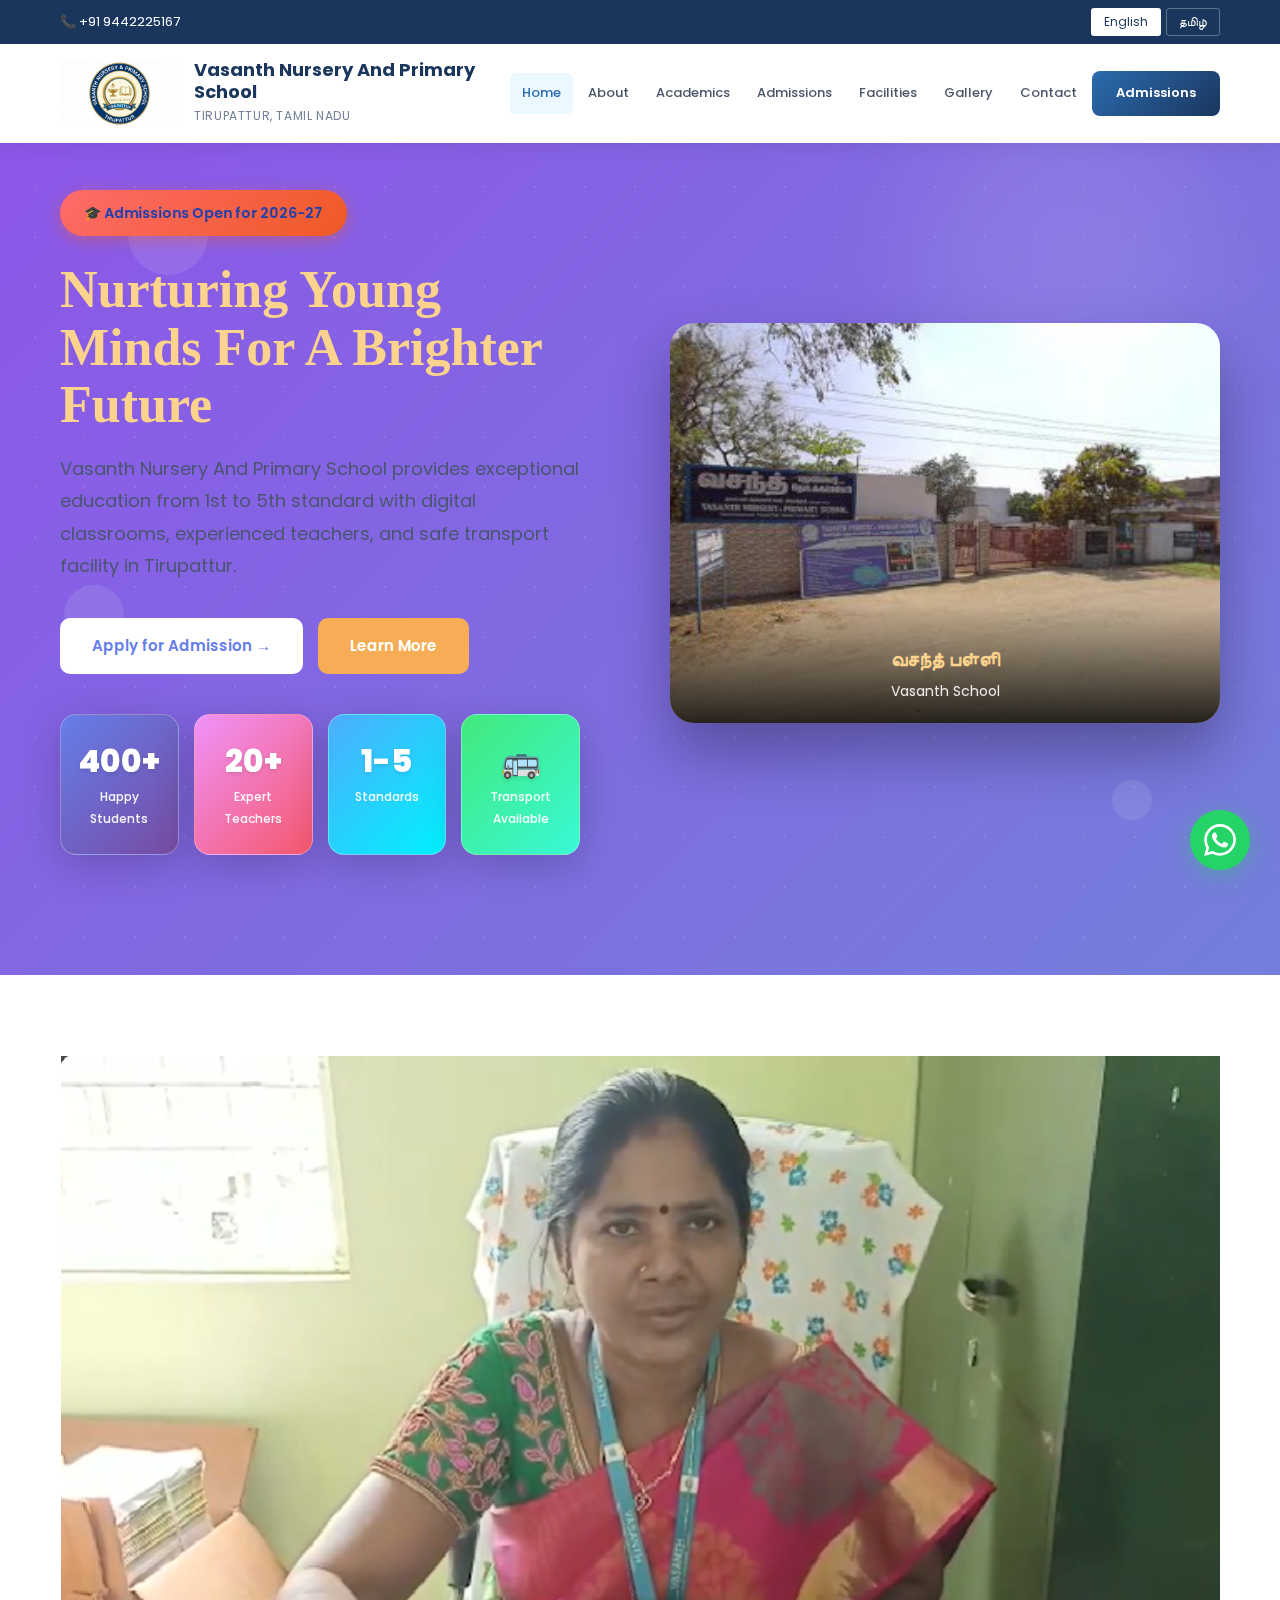
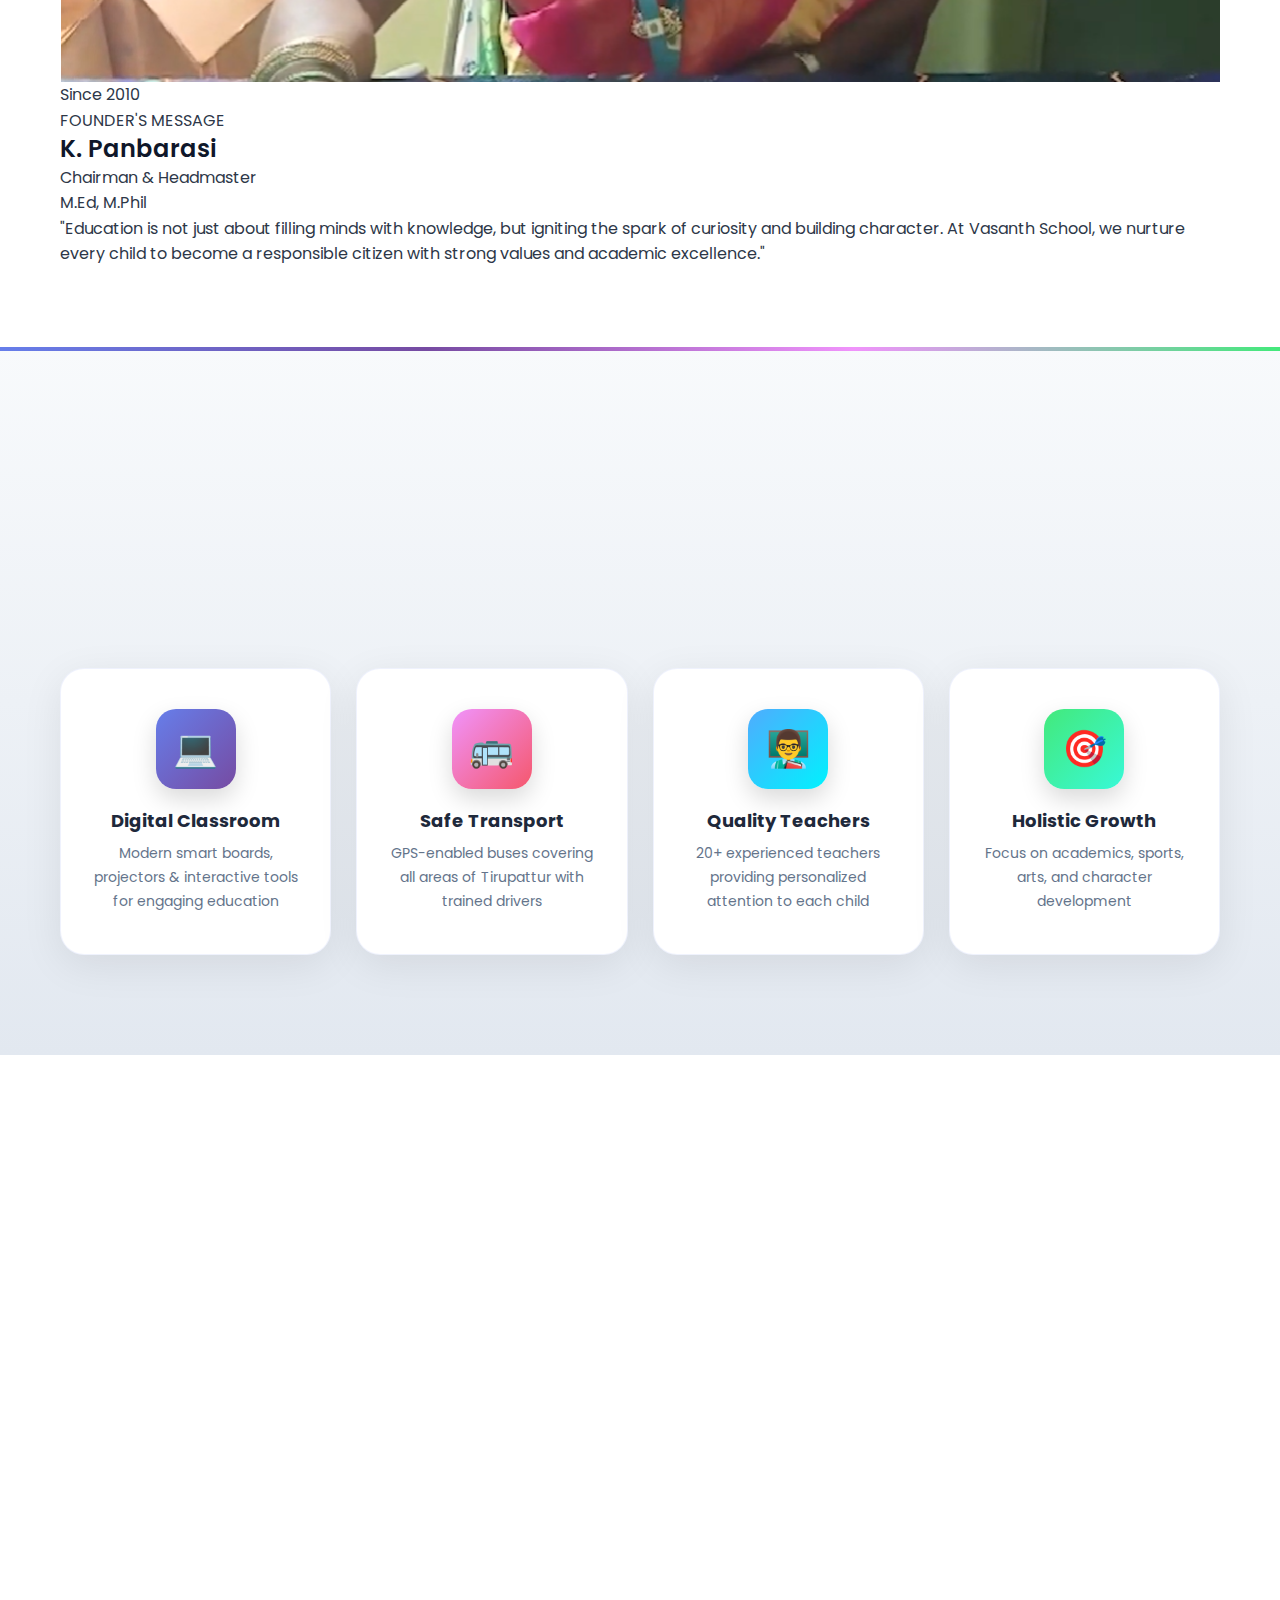
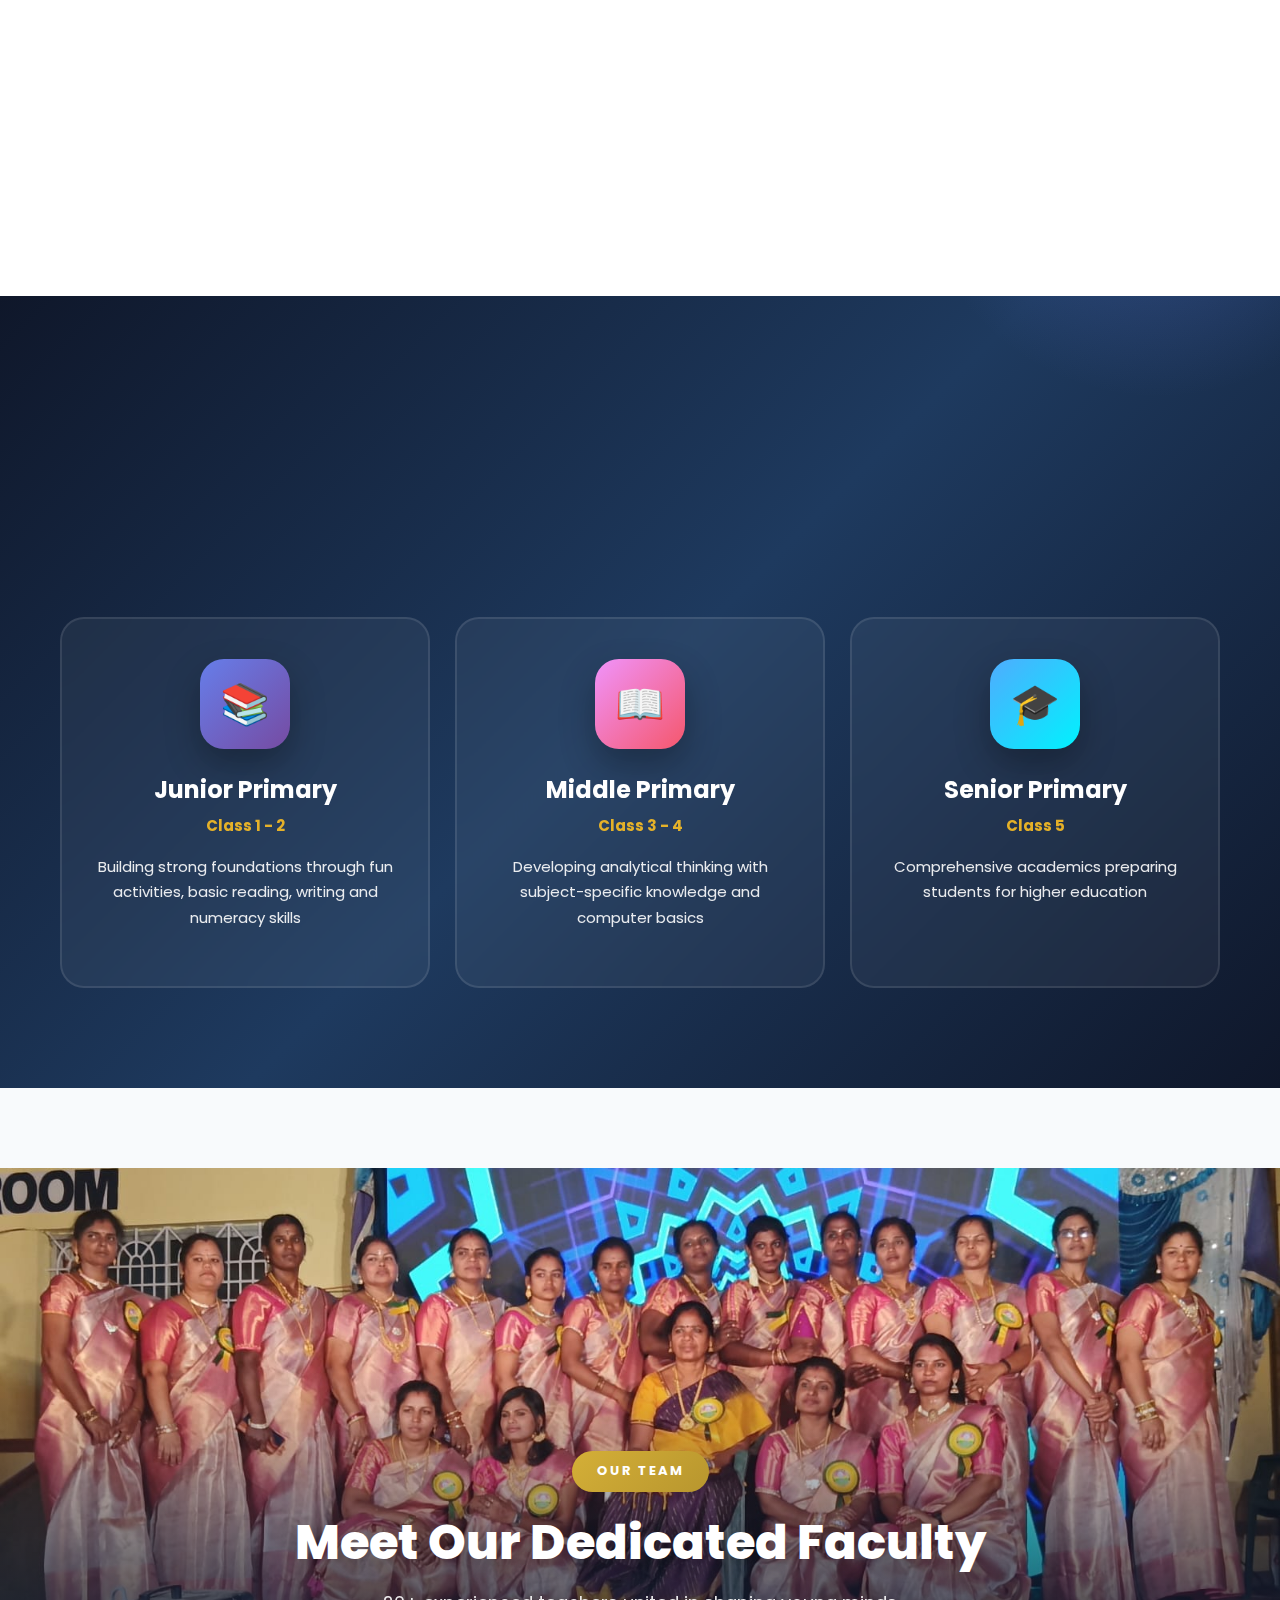
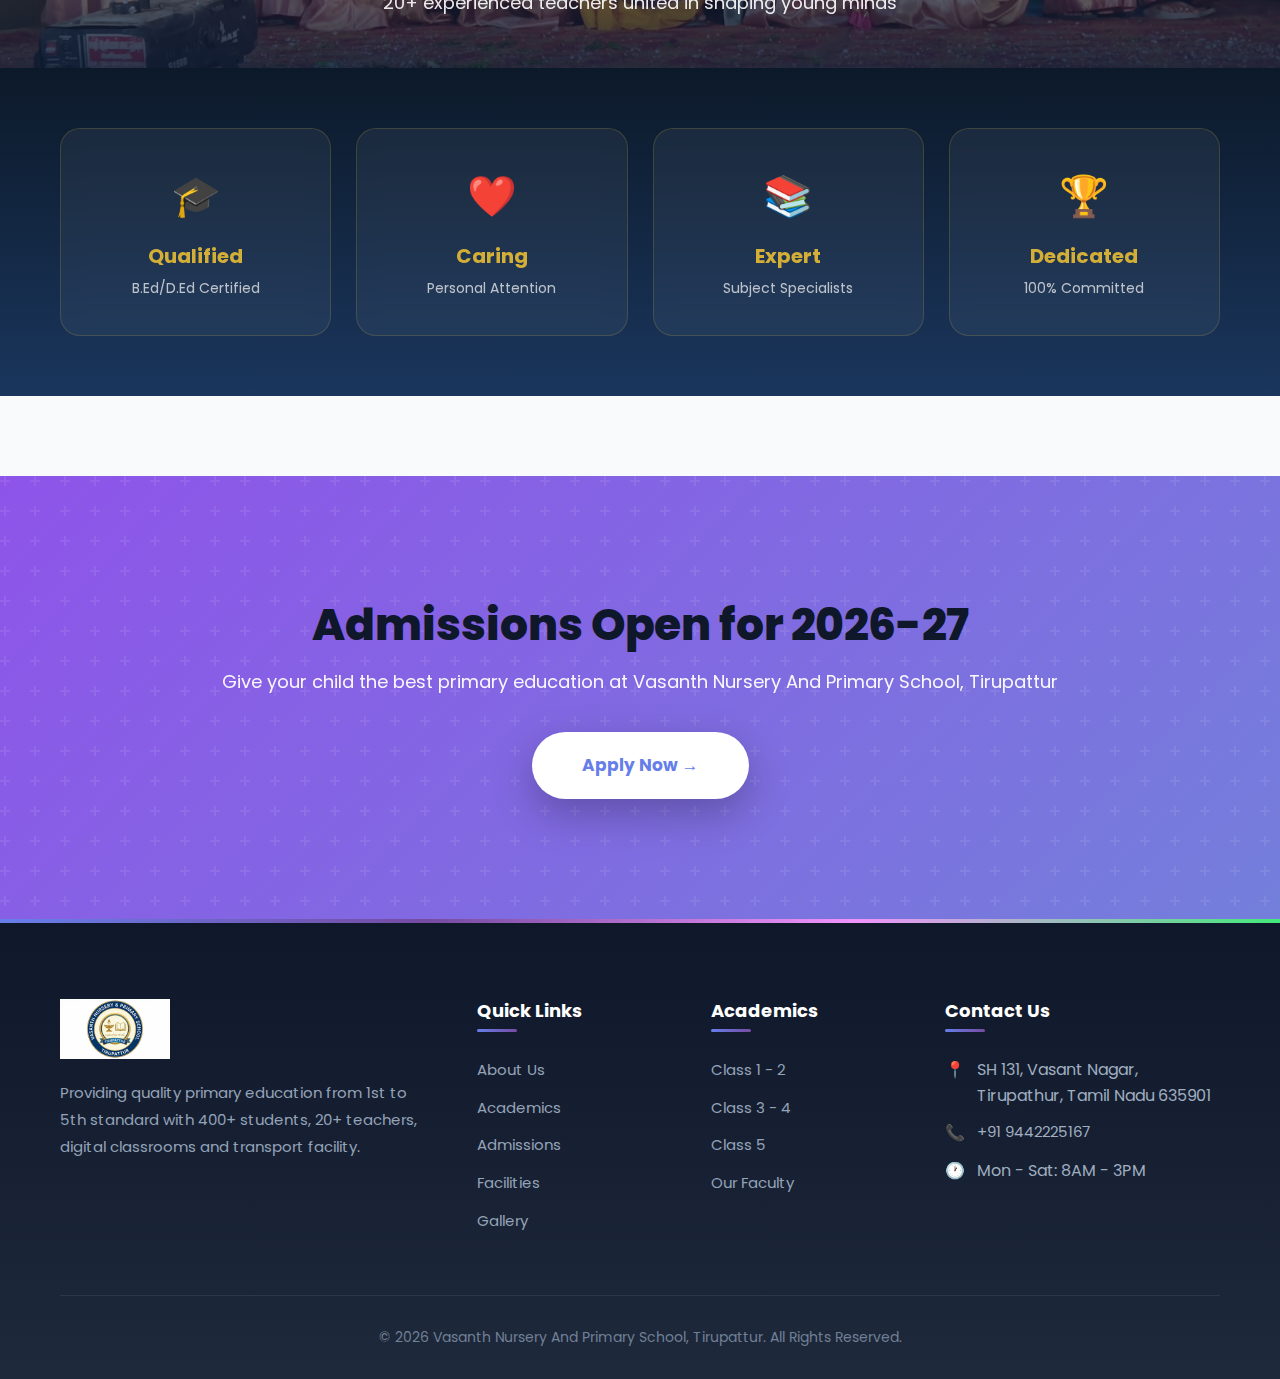
<file: index.html>
<!DOCTYPE html>
<html lang="en">
<head>
    <meta charset="UTF-8">
    <meta name="viewport" content="width=device-width, initial-scale=1.0">
    <meta name="description" content="Vasanth School - Vasanth Nursery And Primary School, Tirupattur. 25 years of excellence in quality primary education from Nursery to 5th standard. Best school in Tirupattur.">
    <meta name="keywords" content="Vasanth School, Vasanth Nursery School, Vasanth Primary School, Vasanth School Tirupattur, best school in Tirupattur, primary school Tirupattur, nursery school Tirupattur, vasanthschool, vasanthi school, 25 years school Tirupattur">
    <meta name="author" content="Vasanth Nursery And Primary School">
    <meta name="robots" content="index, follow">
    <meta name="googlebot" content="index, follow">
    <link rel="canonical" href="https://vasanthschool.online/">

    <!-- Open Graph / Facebook -->
    <meta property="og:type" content="website">
    <meta property="og:url" content="https://vasanthschool.online/">
    <meta property="og:title" content="Vasanth School - Vasanth Nursery And Primary School | Tirupattur">
    <meta property="og:description" content="25 years of excellence in quality primary education. Best nursery and primary school in Tirupattur from Nursery to 5th standard.">
    <meta property="og:image" content="https://vasanthschool.online/logo/logo.png">
    <meta property="og:site_name" content="Vasanth School">

    <!-- Twitter -->
    <meta name="twitter:card" content="summary_large_image">
    <meta name="twitter:title" content="Vasanth School - Vasanth Nursery And Primary School | Tirupattur">
    <meta name="twitter:description" content="25 years of excellence in quality primary education. Best nursery and primary school in Tirupattur.">
    <meta name="twitter:image" content="https://vasanthschool.online/logo/logo.png">

    <!-- Schema.org Structured Data -->
    <script type="application/ld+json">
    {
        "@context": "https://schema.org",
        "@type": "EducationalOrganization",
        "name": "Vasanth Nursery And Primary School",
        "alternateName": ["Vasanth School", "Vasanthi School", "Vasanth Primary School"],
        "url": "https://vasanthschool.online",
        "logo": "https://vasanthschool.online/logo/logo.png",
        "description": "Vasanth School - 25 years of excellence in quality primary education from Nursery to 5th standard in Tirupattur.",
        "foundingDate": "2001",
        "address": {
            "@type": "PostalAddress",
            "addressLocality": "Tirupattur",
            "addressRegion": "Tamil Nadu",
            "addressCountry": "IN"
        },
        "sameAs": [
            "https://vasanthschool.in",
            "https://vasanthschool.online"
        ],
        "hasOfferCatalog": {
            "@type": "OfferCatalog",
            "name": "Educational Programs",
            "itemListElement": [
                {
                    "@type": "Course",
                    "name": "Nursery Education"
                },
                {
                    "@type": "Course",
                    "name": "Primary Education (1st to 5th Standard)"
                }
            ]
        }
    }
    </script>

    <title>Vasanth School - Vasanth Nursery And Primary School | Tirupattur</title>
    <link rel="icon" href="logo/logo.png" type="image/png">
    <link href="https://fonts.googleapis.com/css2?family=Poppins:wght@300;400;500;600;700;800&display=swap" rel="stylesheet">
    <link rel="stylesheet" href="css/style.css">
    <style>
        * {
            margin: 0;
            padding: 0;
            box-sizing: border-box;
        }
        body {
            font-family: 'Poppins', sans-serif;
            color: #2d3748;
            line-height: 1.6;
            overflow-x: hidden;
        }
        a {
            text-decoration: none;
            color: inherit;
        }
        .container {
            max-width: 1200px;
            margin: 0 auto;
            padding: 0 20px;
        }

        /* ========== ELITE ANIMATIONS ========== */
        @keyframes float {
            0%, 100% { transform: translateY(0px); }
            50% { transform: translateY(-20px); }
        }
        @keyframes pulse-glow {
            0%, 100% { box-shadow: 0 0 20px rgba(102,126,234,0.4); }
            50% { box-shadow: 0 0 40px rgba(102,126,234,0.8); }
        }
        @keyframes gradient-shift {
            0% { background-position: 0% 50%; }
            50% { background-position: 100% 50%; }
            100% { background-position: 0% 50%; }
        }
        @keyframes fadeInUp {
            from { opacity: 0; transform: translateY(40px); }
            to { opacity: 1; transform: translateY(0); }
        }
        @keyframes slideInLeft {
            from { opacity: 0; transform: translateX(-50px); }
            to { opacity: 1; transform: translateX(0); }
        }
        @keyframes slideInRight {
            from { opacity: 0; transform: translateX(50px); }
            to { opacity: 1; transform: translateX(0); }
        }
        @keyframes scaleIn {
            from { opacity: 0; transform: scale(0.8); }
            to { opacity: 1; transform: scale(1); }
        }
        @keyframes shimmer {
            0% { background-position: -1000px 0; }
            100% { background-position: 1000px 0; }
        }
        @keyframes rotate {
            from { transform: rotate(0deg); }
            to { transform: rotate(360deg); }
        }
        .animate-fadeInUp { animation: fadeInUp 0.8s ease forwards; }
        .animate-slideInLeft { animation: slideInLeft 0.8s ease forwards; }
        .animate-slideInRight { animation: slideInRight 0.8s ease forwards; }
        .animate-scaleIn { animation: scaleIn 0.6s ease forwards; }
        .delay-1 { animation-delay: 0.1s; }
        .delay-2 { animation-delay: 0.2s; }
        .delay-3 { animation-delay: 0.3s; }
        .delay-4 { animation-delay: 0.4s; }

        /* Glassmorphism */
        .glass {
            background: rgba(255,255,255,0.1);
            backdrop-filter: blur(10px);
            -webkit-backdrop-filter: blur(10px);
            border: 1px solid rgba(255,255,255,0.2);
        }

        /* Gradient Text */
        .gradient-text {
            background: linear-gradient(135deg, #667eea, #764ba2, #f093fb);
            background-size: 200% 200%;
            -webkit-background-clip: text;
            -webkit-text-fill-color: transparent;
            background-clip: text;
            animation: gradient-shift 3s ease infinite;
        }

        /* ========== HEADER ========== */
        header {
            position: fixed;
            top: 0;
            left: 0;
            right: 0;
            background: white;
            z-index: 1000;
            box-shadow: 0 2px 20px rgba(0,0,0,0.08);
        }
        .header-top {
            background: #1a365d;
            color: white;
            padding: 8px 0;
            font-size: 13px;
        }
        .header-top-inner {
            display: flex;
            justify-content: space-between;
            align-items: center;
        }
        .header-top span {
            display: flex;
            align-items: center;
            gap: 6px;
        }
        .lang-switch {
            display: flex;
            gap: 5px;
        }
        .lang-switch button {
            background: transparent;
            border: 1px solid rgba(255,255,255,0.3);
            color: white;
            padding: 4px 12px;
            border-radius: 3px;
            cursor: pointer;
            font-size: 12px;
            transition: all 0.3s;
        }
        .lang-switch button.active,
        .lang-switch button:hover {
            background: white;
            color: #1a365d;
        }
        .header-main {
            padding: 15px 0;
        }
        .header-main-inner {
            display: flex;
            align-items: center;
            justify-content: space-between;
        }
        .logo {
            display: flex;
            align-items: center;
            gap: 15px;
        }
        .logo img {
            height: 65px;
            width: auto;
        }
        .logo-text h1 {
            font-size: 18px;
            font-weight: 700;
            color: #1a365d;
            line-height: 1.2;
        }
        .logo-text span {
            font-size: 12px;
            color: #718096;
        }
        nav {
            display: flex;
            align-items: center;
            gap: 3px;
        }
        nav a {
            padding: 10px 12px;
            font-size: 13px;
            font-weight: 500;
            color: #4a5568;
            border-radius: 6px;
            transition: all 0.3s;
            white-space: nowrap;
        }
        nav a:hover, nav a.active {
            color: #2b6cb0;
            background: #ebf8ff;
        }
        .btn-apply {
            background: linear-gradient(135deg, #2b6cb0, #1a365d);
            color: white !important;
            padding: 12px 24px !important;
            border-radius: 8px !important;
            font-weight: 600 !important;
            white-space: nowrap;
        }
        .btn-apply:hover {
            transform: translateY(-2px);
            box-shadow: 0 5px 20px rgba(43,108,176,0.4);
        }
        .mobile-menu {
            display: none;
            background: none;
            border: none;
            font-size: 28px;
            cursor: pointer;
            color: #1a365d;
            z-index: 1001;
        }

        /* Mobile Sidebar Navigation */
        .mobile-nav {
            position: fixed !important;
            top: 0 !important;
            right: 0 !important;
            width: 280px !important;
            height: 100vh !important;
            height: 100dvh !important;
            background: #ffffff !important;
            box-shadow: -5px 0 30px rgba(0,0,0,0.3);
            z-index: 9999 !important;
            transform: translateX(100%);
            -webkit-transform: translateX(100%);
            transition: transform 0.3s ease;
            -webkit-transition: -webkit-transform 0.3s ease;
            padding: 80px 20px 30px;
            overflow-y: auto;
            display: block !important;
        }
        .mobile-nav.active {
            transform: translateX(0) !important;
            -webkit-transform: translateX(0) !important;
        }
        .mobile-nav-close {
            position: absolute;
            top: 20px;
            right: 20px;
            background: none;
            border: none;
            font-size: 32px;
            cursor: pointer;
            color: #1a365d;
        }
        .mobile-nav a {
            display: block;
            padding: 15px 20px;
            color: #1a365d;
            font-size: 16px;
            font-weight: 500;
            border-bottom: 1px solid #e2e8f0;
            transition: all 0.3s;
        }
        .mobile-nav a:hover, .mobile-nav a.active {
            background: #667eea;
            color: white;
            border-radius: 8px;
        }
        .mobile-nav .btn-apply {
            display: block;
            text-align: center;
            margin-top: 20px;
            padding: 15px 20px;
        }
        .mobile-nav-overlay {
            position: fixed;
            top: 0;
            left: 0;
            width: 100%;
            height: 100%;
            background: rgba(0,0,0,0.5);
            z-index: 1999;
            opacity: 0;
            visibility: hidden;
            transition: all 0.3s;
        }
        .mobile-nav-overlay.active {
            opacity: 1;
            visibility: visible;
        }

        /* ========== HERO ========== */
        .hero {
            padding-top: 130px;
            background: linear-gradient(-45deg, #667eea, #764ba2, #6B8DD6, #8E54E9);
            background-size: 400% 400%;
            animation: gradient-shift 15s ease infinite;
            min-height: 100vh;
            display: flex;
            align-items: center;
            position: relative;
            overflow: hidden;
        }
        .hero::before {
            content: '';
            position: absolute;
            top: -50%;
            left: -50%;
            width: 200%;
            height: 200%;
            background: radial-gradient(circle, rgba(255,255,255,0.1) 1px, transparent 1px);
            background-size: 50px 50px;
            animation: rotate 100s linear infinite;
            pointer-events: none;
        }
        .hero::after {
            content: '';
            position: absolute;
            top: 10%;
            right: 5%;
            width: 300px;
            height: 300px;
            background: rgba(255,255,255,0.1);
            border-radius: 50%;
            filter: blur(60px);
            animation: float 6s ease-in-out infinite;
        }
        .hero .floating-shape {
            position: absolute;
            background: rgba(255,255,255,0.1);
            border-radius: 50%;
            animation: float 4s ease-in-out infinite;
        }
        .hero .floating-shape:nth-child(1) {
            width: 80px; height: 80px;
            top: 20%; left: 10%;
            animation-delay: 0s;
        }
        .hero .floating-shape:nth-child(2) {
            width: 60px; height: 60px;
            top: 60%; left: 5%;
            animation-delay: 1s;
        }
        .hero .floating-shape:nth-child(3) {
            width: 40px; height: 40px;
            top: 80%; right: 10%;
            animation-delay: 2s;
        }
        .hero-grid {
            display: grid;
            grid-template-columns: 1fr 1fr;
            gap: 60px;
            align-items: center;
        }
        .hero-content {
            position: relative;
            z-index: 2;
            color: white;
            padding: 60px 0;
        }
        /* Hero Image Box */
        .hero-image-box {
            position: relative;
            border-radius: 24px;
            overflow: hidden;
            box-shadow: 0 30px 60px rgba(0,0,0,0.3);
            width: 100%;
            animation: float 6s ease-in-out infinite;
        }
        .hero-image-box img {
            width: 100%;
            height: 400px;
            object-fit: cover;
            display: block;
        }
        .hero-image-overlay {
            position: absolute;
            bottom: 0;
            left: 0;
            right: 0;
            background: linear-gradient(to top, rgba(0,0,0,0.8) 0%, transparent 100%);
            padding: 40px 20px 20px;
        }
        .school-name-badge {
            display: flex;
            flex-direction: column;
            align-items: center;
            gap: 5px;
        }
        .school-name-badge span:first-child {
            font-size: 20px;
            color: #fbd38d;
            font-weight: 600;
        }
        .school-name-badge span:last-child {
            font-size: 14px;
            color: white;
            opacity: 0.9;
        }
        .hero-badge {
            display: inline-flex;
            align-items: center;
            gap: 8px;
            background: linear-gradient(135deg, #ff6b6b, #ee5a24);
            padding: 12px 24px;
            border-radius: 50px;
            font-size: 14px;
            font-weight: 600;
            margin-bottom: 25px;
            box-shadow: 0 4px 15px rgba(238, 90, 36, 0.4);
            animation: badgePulse 2s ease-in-out infinite;
        }
        @keyframes badgePulse {
            0%, 100% { transform: scale(1); box-shadow: 0 4px 15px rgba(238, 90, 36, 0.4); }
            50% { transform: scale(1.05); box-shadow: 0 6px 25px rgba(238, 90, 36, 0.6); }
        }
        .hero h1 {
            font-size: 52px;
            font-weight: 800;
            line-height: 1.1;
            margin-bottom: 20px;
        }
        .hero h1 span {
            color: #fbd38d;
        }
        .hero p {
            font-size: 18px;
            opacity: 0.95;
            margin-bottom: 35px;
            line-height: 1.8;
        }
        .hero-buttons {
            display: flex;
            gap: 15px;
            flex-wrap: wrap;
        }
        .btn {
            display: inline-flex;
            align-items: center;
            gap: 8px;
            padding: 16px 32px;
            border-radius: 10px;
            font-size: 15px;
            font-weight: 600;
            transition: all 0.3s;
            border: none;
            cursor: pointer;
        }
        .btn-primary {
            background: white;
            color: #667eea;
        }
        .btn-primary:hover {
            background: #1a365d;
            color: white;
            transform: translateY(-3px);
            box-shadow: 0 10px 30px rgba(0,0,0,0.3);
        }
        .btn-outline {
            background: #f6ad55;
            color: white;
            border: none;
        }
        .btn-outline:hover {
            background: #ed8936;
            transform: translateY(-3px);
            box-shadow: 0 10px 30px rgba(0,0,0,0.2);
        }
        .hero-stats {
            display: grid;
            grid-template-columns: repeat(4, 1fr);
            gap: 15px;
            margin-top: 40px;
        }
        .hero-stat {
            background: rgba(255,255,255,0.15);
            backdrop-filter: blur(20px);
            -webkit-backdrop-filter: blur(20px);
            padding: 25px 15px;
            border-radius: 16px;
            text-align: center;
            border: 1px solid rgba(255,255,255,0.3);
            box-shadow: 0 10px 40px rgba(0,0,0,0.2);
            transition: all 0.4s cubic-bezier(0.4, 0, 0.2, 1);
            position: relative;
            overflow: hidden;
        }
        .hero-stat::before {
            content: '';
            position: absolute;
            top: 0;
            left: -100%;
            width: 100%;
            height: 100%;
            background: linear-gradient(90deg, transparent, rgba(255,255,255,0.2), transparent);
            transition: left 0.5s;
        }
        .hero-stat:hover::before {
            left: 100%;
        }
        .hero-stat:hover {
            transform: translateY(-5px);
            box-shadow: 0 15px 40px rgba(0,0,0,0.2);
        }
        .hero-stat:nth-child(1) { background: linear-gradient(135deg, #667eea 0%, #764ba2 100%); }
        .hero-stat:nth-child(2) { background: linear-gradient(135deg, #f093fb 0%, #f5576c 100%); }
        .hero-stat:nth-child(3) { background: linear-gradient(135deg, #4facfe 0%, #00f2fe 100%); }
        .hero-stat:nth-child(4) { background: linear-gradient(135deg, #43e97b 0%, #38f9d7 100%); }
        .hero-stat h3 {
            font-size: 32px;
            font-weight: 800;
            margin-bottom: 5px;
            color: white;
            text-shadow: 0 2px 4px rgba(0,0,0,0.1);
        }
        .hero-stat p {
            font-size: 12px;
            margin: 0;
            color: white;
            font-weight: 500;
        }
        .hero-stat .stat-icon {
            font-size: 28px;
            margin-bottom: 8px;
        }

        /* ========== FEATURES ========== */
        .features {
            padding: 100px 0;
            background: linear-gradient(180deg, #f8fafc 0%, #e2e8f0 100%);
            position: relative;
        }
        .features::before {
            content: '';
            position: absolute;
            top: 0;
            left: 0;
            right: 0;
            height: 4px;
            background: linear-gradient(90deg, #667eea, #764ba2, #f093fb, #43e97b);
        }
        .section-header {
            text-align: center;
            max-width: 600px;
            margin: 0 auto 60px;
        }
        .section-label {
            display: inline-block;
            background: linear-gradient(135deg, #667eea, #764ba2);
            color: white;
            padding: 10px 24px;
            border-radius: 50px;
            font-size: 13px;
            font-weight: 600;
            margin-bottom: 20px;
            text-transform: uppercase;
            letter-spacing: 1px;
            box-shadow: 0 4px 15px rgba(102,126,234,0.3);
        }
        .section-header h2 {
            font-size: 42px;
            font-weight: 800;
            color: #1e293b;
            margin-bottom: 15px;
            background: linear-gradient(135deg, #1e293b, #475569);
            -webkit-background-clip: text;
            -webkit-text-fill-color: transparent;
            background-clip: text;
        }
        .section-header p {
            color: #64748b;
            font-size: 17px;
            line-height: 1.8;
        }
        .features-grid {
            display: grid;
            grid-template-columns: repeat(4, 1fr);
            gap: 25px;
        }
        .feature-card {
            background: white;
            padding: 40px 30px;
            border-radius: 24px;
            text-align: center;
            box-shadow: 0 10px 40px rgba(0,0,0,0.08);
            transition: all 0.5s cubic-bezier(0.4, 0, 0.2, 1);
            border: 1px solid rgba(102,126,234,0.1);
            position: relative;
            overflow: hidden;
        }
        .feature-card::before {
            content: '';
            position: absolute;
            top: 0;
            left: 0;
            right: 0;
            height: 4px;
            background: linear-gradient(90deg, #667eea, #764ba2, #f093fb);
            transform: scaleX(0);
            transition: transform 0.5s cubic-bezier(0.4, 0, 0.2, 1);
        }
        .feature-card:hover::before {
            transform: scaleX(1);
        }
        .feature-card:hover {
            transform: translateY(-12px) scale(1.02);
            box-shadow: 0 30px 60px rgba(102,126,234,0.25);
            border-color: transparent;
        }
        .feature-card:hover .feature-icon {
            transform: scale(1.1) rotate(5deg);
            box-shadow: 0 15px 30px rgba(102,126,234,0.4);
        }
        .feature-card:nth-child(1) .feature-icon { background: linear-gradient(135deg, #667eea, #764ba2); }
        .feature-card:nth-child(2) .feature-icon { background: linear-gradient(135deg, #f093fb, #f5576c); }
        .feature-card:nth-child(3) .feature-icon { background: linear-gradient(135deg, #4facfe, #00f2fe); }
        .feature-card:nth-child(4) .feature-icon { background: linear-gradient(135deg, #43e97b, #38f9d7); }
        .feature-icon {
            width: 80px;
            height: 80px;
            border-radius: 20px;
            display: flex;
            align-items: center;
            justify-content: center;
            margin: 0 auto 20px;
            font-size: 36px;
            box-shadow: 0 10px 25px rgba(0,0,0,0.15);
        }
        .feature-card h3 {
            font-size: 18px;
            font-weight: 700;
            color: #1e293b;
            margin-bottom: 10px;
        }
        .feature-card p {
            color: #64748b;
            font-size: 14px;
            line-height: 1.7;
        }

        /* ========== ABOUT ========== */
        .about {
            padding: 100px 0;
            background: white;
        }
        .about-grid {
            display: grid;
            grid-template-columns: 1fr 1fr;
            gap: 80px;
            align-items: center;
        }
        .about-image {
            position: relative;
        }
        .about-image img {
            width: 100%;
            border-radius: 20px;
            box-shadow: 0 30px 60px rgba(0,0,0,0.15);
        }
        .about-badge {
            position: absolute;
            bottom: -30px;
            right: -30px;
            background: linear-gradient(135deg, #f59e0b, #ef4444);
            color: white;
            padding: 30px 35px;
            border-radius: 20px;
            text-align: center;
            box-shadow: 0 15px 40px rgba(245,158,11,0.4);
            border: 4px solid white;
            animation: float 3s ease-in-out infinite;
        }
        @keyframes float {
            0%, 100% { transform: translateY(0); }
            50% { transform: translateY(-10px); }
        }
        .about-badge h4 {
            font-size: 48px;
            font-weight: 800;
            text-shadow: 0 2px 4px rgba(0,0,0,0.2);
        }
        .about-badge span {
            font-size: 14px;
            font-weight: 600;
        }
        .about-content .section-label {
            text-align: left;
        }
        .about-content h2 {
            font-size: 38px;
            font-weight: 700;
            color: #1a365d;
            margin-bottom: 20px;
            line-height: 1.2;
        }
        .about-content > p {
            color: #718096;
            font-size: 16px;
            line-height: 1.8;
            margin-bottom: 30px;
        }
        .about-list {
            list-style: none;
            margin-bottom: 35px;
        }
        .about-list li {
            display: flex;
            align-items: center;
            gap: 15px;
            padding: 12px 0;
            font-size: 16px;
            color: #2d3748;
        }
        .about-list li span:first-child {
            width: 30px;
            height: 30px;
            background: #c6f6d5;
            color: #22543d;
            border-radius: 50%;
            display: flex;
            align-items: center;
            justify-content: center;
            font-size: 14px;
            flex-shrink: 0;
        }
        .about-list li .lang-en,
        .about-list li .lang-ta {
            width: auto;
            height: auto;
            background: none;
            border-radius: 0;
            display: inline;
        }

        /* ========== PROGRAMS ========== */
        .programs {
            padding: 100px 0;
            background: linear-gradient(135deg, #0f172a 0%, #1e3a5f 50%, #0f172a 100%);
            color: white;
            position: relative;
            overflow: hidden;
        }
        .programs::before {
            content: '';
            position: absolute;
            top: -50%;
            right: -10%;
            width: 500px;
            height: 500px;
            background: radial-gradient(circle, rgba(102,126,234,0.3) 0%, transparent 70%);
            border-radius: 50%;
        }
        .programs .section-label {
            background: linear-gradient(135deg, #f59e0b, #ef4444);
            color: white;
        }
        .programs .section-header h2 {
            color: white;
            -webkit-text-fill-color: white;
        }
        .programs .section-header p {
            color: rgba(255,255,255,0.8);
        }
        .programs-grid {
            display: grid;
            grid-template-columns: repeat(3, 1fr);
            gap: 25px;
            position: relative;
            z-index: 1;
        }
        .program-card {
            background: rgba(255,255,255,0.05);
            backdrop-filter: blur(10px);
            padding: 40px 30px;
            border-radius: 24px;
            text-align: center;
            border: 2px solid rgba(255,255,255,0.1);
            transition: all 0.4s;
            position: relative;
            overflow: hidden;
        }
        .program-card::before {
            content: '';
            position: absolute;
            inset: 0;
            background: linear-gradient(135deg, rgba(102,126,234,0.2), rgba(118,75,162,0.2));
            opacity: 0;
            transition: opacity 0.4s;
        }
        .program-card:hover::before {
            opacity: 1;
        }
        .program-card:hover {
            border-color: rgba(255,255,255,0.3);
            transform: translateY(-10px) scale(1.02);
            box-shadow: 0 25px 50px rgba(0,0,0,0.3);
        }
        .program-card:nth-child(1) .program-icon { background: linear-gradient(135deg, #667eea, #764ba2); }
        .program-card:nth-child(2) .program-icon { background: linear-gradient(135deg, #f093fb, #f5576c); }
        .program-card:nth-child(3) .program-icon { background: linear-gradient(135deg, #4facfe, #00f2fe); }
        .program-icon {
            width: 90px;
            height: 90px;
            border-radius: 24px;
            display: flex;
            align-items: center;
            justify-content: center;
            margin: 0 auto 25px;
            font-size: 40px;
            box-shadow: 0 15px 35px rgba(0,0,0,0.3);
            position: relative;
            z-index: 1;
        }
        .program-card h3 {
            font-size: 24px;
            font-weight: 700;
            margin-bottom: 8px;
            position: relative;
            z-index: 1;
            color: white;
        }
        .program-card .grade {
            color: #fbbf24;
            font-weight: 700;
            font-size: 15px;
            margin-bottom: 15px;
            position: relative;
            z-index: 1;
        }
        .program-card p {
            color: white;
            opacity: 0.9;
            font-size: 15px;
            line-height: 1.7;
            position: relative;
            z-index: 1;
        }

        /* ========== LEADERSHIP SECTION - CLEAN ========== */
        .leader-section {
            padding: 80px 0;
            background: linear-gradient(180deg, #f8fafc 0%, #e2e8f0 100%);
        }
        .leader-wrapper {
            display: grid;
            grid-template-columns: 380px 1fr;
            gap: 50px;
            align-items: center;
            background: white;
            border-radius: 24px;
            padding: 40px;
            box-shadow: 0 20px 60px rgba(0,0,0,0.08);
        }
        .leader-photo-side {
            text-align: center;
        }
        .leader-img-container {
            position: relative;
            display: inline-block;
        }
        .leader-img-container img {
            width: 320px;
            height: 380px;
            object-fit: cover;
            object-position: top center;
            border-radius: 16px;
            box-shadow: 0 20px 40px rgba(0,0,0,0.15);
        }
        .leader-info-side {
            padding: 20px 0;
        }
        .leader-tag {
            display: inline-block;
            background: linear-gradient(135deg, #667eea, #764ba2);
            color: white;
            padding: 8px 20px;
            border-radius: 50px;
            font-size: 12px;
            font-weight: 600;
            text-transform: uppercase;
            letter-spacing: 1px;
            margin-bottom: 15px;
        }
        .leader-info-side h2 {
            font-size: 36px;
            font-weight: 800;
            color: #1a365d;
            margin-bottom: 5px;
        }
        .leader-quals {
            font-size: 18px;
            color: #667eea;
            font-weight: 600;
            margin-bottom: 5px;
        }
        .leader-position {
            font-size: 15px;
            color: #718096;
            margin-bottom: 25px;
        }
        .leader-quote-box {
            background: linear-gradient(135deg, #667eea 0%, #764ba2 100%);
            padding: 25px 30px;
            border-radius: 16px;
            margin-bottom: 25px;
        }
        .leader-quote-box p {
            color: white;
            font-size: 16px;
            line-height: 1.7;
            font-style: italic;
            margin: 0;
        }
        .leader-stats-grid {
            display: grid;
            grid-template-columns: repeat(3, 1fr);
            gap: 15px;
        }
        .leader-stat {
            text-align: center;
            padding: 20px 15px;
            background: #f8fafc;
            border-radius: 12px;
            border: 2px solid #e2e8f0;
            transition: all 0.3s;
        }
        .leader-stat:hover {
            border-color: #667eea;
            transform: translateY(-5px);
            box-shadow: 0 10px 25px rgba(102,126,234,0.15);
        }
        .stat-number {
            display: block;
            font-size: 28px;
            font-weight: 800;
            color: #667eea;
            margin-bottom: 5px;
        }
        .stat-label {
            font-size: 12px;
            color: #718096;
            text-transform: uppercase;
            letter-spacing: 0.5px;
        }

        /* ========== STAFF NEW - ELITE ========== */
        .staff-new {
            background: #f8fafc;
        }
        .staff-banner {
            position: relative;
            height: 500px;
            overflow: hidden;
        }
        .staff-banner img {
            width: 100%;
            height: 100%;
            object-fit: cover;
            object-position: center top;
        }
        .staff-banner-overlay {
            position: absolute;
            top: 0;
            left: 0;
            right: 0;
            bottom: 0;
            background: linear-gradient(180deg, transparent 0%, transparent 40%, rgba(10,25,50,0.85) 100%);
            display: flex;
            align-items: flex-end;
            padding-bottom: 50px;
        }
        .staff-banner-content {
            text-align: center;
            color: white;
            max-width: 700px;
            margin: 0 auto;
        }
        .staff-label {
            display: inline-block;
            background: linear-gradient(135deg, #d4af37, #b8962e);
            color: #0c1929;
            padding: 10px 25px;
            border-radius: 50px;
            font-size: 13px;
            font-weight: 700;
            text-transform: uppercase;
            letter-spacing: 2px;
            margin-bottom: 20px;
        }
        .staff-banner-content h2 {
            font-size: 48px;
            font-weight: 800;
            margin-bottom: 15px;
            text-shadow: 0 4px 20px rgba(0,0,0,0.3);
        }
        .staff-banner-content p {
            font-size: 18px;
            opacity: 0.9;
            line-height: 1.6;
        }
        .staff-highlights {
            padding: 60px 0;
            background: linear-gradient(180deg, #0c1929 0%, #1a365d 100%);
        }
        .highlights-grid {
            display: grid;
            grid-template-columns: repeat(4, 1fr);
            gap: 25px;
        }
        .highlight-card {
            background: rgba(255,255,255,0.05);
            backdrop-filter: blur(10px);
            padding: 35px 25px;
            border-radius: 20px;
            text-align: center;
            border: 1px solid rgba(212,175,55,0.2);
            transition: all 0.4s cubic-bezier(0.4, 0, 0.2, 1);
        }
        .highlight-card:hover {
            transform: translateY(-10px);
            border-color: #d4af37;
            box-shadow: 0 20px 40px rgba(212,175,55,0.2);
        }
        .highlight-icon {
            font-size: 40px;
            margin-bottom: 15px;
        }
        .highlight-card h4 {
            color: #d4af37;
            font-size: 20px;
            font-weight: 700;
            margin-bottom: 8px;
        }
        .highlight-card p {
            color: rgba(255,255,255,0.7);
            font-size: 14px;
            margin: 0;
        }

        /* Leadership & Staff Responsive */
        @media (max-width: 1024px) {
            .leader-wrapper {
                grid-template-columns: 1fr;
                text-align: center;
            }
            .leader-img-container img {
                width: 280px;
                height: 340px;
            }
            .highlights-grid {
                grid-template-columns: repeat(2, 1fr);
            }
        }
        @media (max-width: 768px) {
            .leader-section {
                padding: 60px 0;
            }
            .leader-wrapper {
                padding: 30px 20px;
            }
            .leader-img-container img {
                width: 240px;
                height: 300px;
            }
            .leader-info-side h2 {
                font-size: 28px;
            }
            .leader-stats-grid {
                grid-template-columns: repeat(3, 1fr);
                gap: 10px;
            }
            .leader-stat {
                padding: 15px 10px;
            }
            .stat-number {
                font-size: 22px;
            }
            .staff-banner {
                height: 400px;
            }
            .staff-banner-content h2 {
                font-size: 32px;
            }
            .highlights-grid {
                grid-template-columns: repeat(2, 1fr);
                gap: 15px;
            }
            .highlight-card {
                padding: 25px 15px;
            }
        }
        @media (max-width: 480px) {
            .leader-wrapper {
                padding: 25px 15px;
            }
            .leader-img-container img {
                width: 200px;
                height: 250px;
            }
            .leader-info-side h2 {
                font-size: 24px;
            }
            .leader-quote-box {
                padding: 20px;
            }
            .leader-quote-box p {
                font-size: 14px;
            }
            .leader-stats-grid {
                grid-template-columns: 1fr 1fr 1fr;
            }
            .stat-number {
                font-size: 20px;
            }
            .stat-label {
                font-size: 10px;
            }
            .staff-banner {
                height: 350px;
            }
            .staff-banner-content h2 {
                font-size: 26px;
            }
            .highlights-grid {
                grid-template-columns: 1fr 1fr;
            }
            .highlight-icon {
                font-size: 32px;
            }
            .highlight-card h4 {
                font-size: 16px;
            }
        }

        /* ========== CTA ========== */
        .cta {
            padding: 120px 0;
            background: linear-gradient(-45deg, #667eea, #764ba2, #6B8DD6, #8E54E9);
            background-size: 400% 400%;
            animation: gradient-shift 10s ease infinite;
            text-align: center;
            color: white;
            position: relative;
            overflow: hidden;
        }
        .cta::before {
            content: '';
            position: absolute;
            top: 0;
            left: 0;
            right: 0;
            bottom: 0;
            background: url("data:image/svg+xml,%3Csvg width='60' height='60' viewBox='0 0 60 60' xmlns='http://www.w3.org/2000/svg'%3E%3Cg fill='none' fill-rule='evenodd'%3E%3Cg fill='%23ffffff' fill-opacity='0.08'%3E%3Cpath d='M36 34v-4h-2v4h-4v2h4v4h2v-4h4v-2h-4zm0-30V0h-2v4h-4v2h4v4h2V6h4V4h-4zM6 34v-4H4v4H0v2h4v4h2v-4h4v-2H6zM6 4V0H4v4H0v2h4v4h2V6h4V4H6z'/%3E%3C/g%3E%3C/g%3E%3C/svg%3E");
        }
        .cta h2 {
            font-size: 44px;
            font-weight: 800;
            margin-bottom: 15px;
            position: relative;
        }
        .cta p {
            font-size: 18px;
            opacity: 0.95;
            margin-bottom: 35px;
            position: relative;
        }
        .cta .btn-white {
            background: white;
            color: #667eea;
            padding: 20px 50px;
            font-size: 17px;
            font-weight: 700;
            border-radius: 50px;
            box-shadow: 0 15px 40px rgba(0,0,0,0.25);
            position: relative;
            overflow: hidden;
            transition: all 0.4s cubic-bezier(0.4, 0, 0.2, 1);
        }
        .cta .btn-white::before {
            content: '';
            position: absolute;
            top: 0;
            left: -100%;
            width: 100%;
            height: 100%;
            background: linear-gradient(90deg, transparent, rgba(102,126,234,0.1), transparent);
            transition: left 0.5s;
        }
        .cta .btn-white:hover::before {
            left: 100%;
        }
        .cta .btn-white:hover {
            background: #0f172a;
            color: white;
            transform: translateY(-3px);
            box-shadow: 0 15px 40px rgba(0,0,0,0.3);
        }

        /* ========== FOOTER ========== */
        footer {
            background: linear-gradient(180deg, #0f172a 0%, #1e293b 100%);
            color: white;
            padding: 80px 0 30px;
            position: relative;
        }
        footer::before {
            content: '';
            position: absolute;
            top: 0;
            left: 0;
            right: 0;
            height: 4px;
            background: linear-gradient(90deg, #667eea, #764ba2, #f093fb, #43e97b);
        }
        .footer-grid {
            display: grid;
            grid-template-columns: 2fr 1fr 1fr 1.5fr;
            gap: 50px;
            margin-bottom: 50px;
        }
        .footer-about img {
            height: 60px;
            margin-bottom: 20px;
        }
        .footer-about p {
            color: #94a3b8;
            font-size: 15px;
            line-height: 1.8;
        }
        footer h4 {
            font-size: 18px;
            margin-bottom: 25px;
            font-weight: 700;
            color: white;
            position: relative;
            padding-bottom: 10px;
        }
        footer h4::after {
            content: '';
            position: absolute;
            bottom: 0;
            left: 0;
            width: 40px;
            height: 3px;
            background: linear-gradient(90deg, #667eea, #764ba2);
            border-radius: 2px;
        }
        footer ul {
            list-style: none;
        }
        footer ul li {
            margin-bottom: 12px;
        }
        footer ul li a {
            color: #94a3b8;
            font-size: 15px;
            transition: all 0.3s;
        }
        footer ul li a:hover {
            color: #667eea;
            padding-left: 5px;
        }
        .footer-contact li {
            display: flex;
            gap: 12px;
            color: #a0aec0;
            font-size: 15px;
            align-items: flex-start;
        }
        .footer-contact li span {
            font-size: 16px;
        }
        .footer-bottom {
            padding-top: 30px;
            border-top: 1px solid #2d3748;
            text-align: center;
            color: #718096;
            font-size: 14px;
        }

        /* ========== RESPONSIVE ========== */
        @media (max-width: 1024px) {
            .hero-grid { grid-template-columns: 1fr; gap: 40px; }
            .hero-image-box { order: -1; max-width: 500px; margin: 0 auto; }
            .hero h1 { font-size: 40px; }
            .hero-stats { grid-template-columns: repeat(2, 1fr); }
            .features-grid { grid-template-columns: repeat(2, 1fr); }
            .about-grid { grid-template-columns: 1fr; }
            .about-badge { right: 20px; bottom: -20px; }
            .programs-grid { grid-template-columns: repeat(2, 1fr); }
            .footer-grid { grid-template-columns: repeat(2, 1fr); }
        }
        @media (max-width: 768px) {
            nav { display: none; }
            .mobile-menu { display: block; }
            .header-top { display: none; }
            .hero { padding-top: 140px; }
            .hero-grid { grid-template-columns: 1fr; }
            .hero h1 { font-size: 32px; line-height: 1.2; }
            .hero-image-box img { height: 280px; }
            .hero-stats { grid-template-columns: repeat(2, 1fr); gap: 10px; }
            .hero-stat { padding: 15px 10px; }
            .hero-stat h3 { font-size: 24px; }
            .features-grid { grid-template-columns: 1fr; }
            .programs-grid { grid-template-columns: 1fr; }
            .footer-grid { grid-template-columns: 1fr; }
            .cta h2 { font-size: 32px; }
            .whatsapp-float { bottom: 20px; right: 20px; width: 50px; height: 50px; }
            .whatsapp-float svg { width: 26px; height: 26px; }
        }
        @media (max-width: 480px) {
            .hero { padding-top: 130px; padding-bottom: 40px; }
            .hero h1 { font-size: 24px; line-height: 1.3; }
            .hero p { font-size: 14px; }
            .hero-image-box img { height: 220px; }
            .hero-image-box { border-radius: 16px; }
            .hero-badge { font-size: 12px; padding: 8px 16px; }
            .hero-buttons { flex-direction: column; gap: 10px; }
            .hero-buttons .btn { width: 100%; text-align: center; }
            .hero-stat h3 { font-size: 20px; }
            .hero-stat p { font-size: 11px; }
            .whatsapp-float { bottom: 15px; right: 15px; width: 45px; height: 45px; }
            .whatsapp-float svg { width: 24px; height: 24px; }
            .section-header h2 { font-size: 24px; }
            .about-list li { font-size: 14px; padding: 8px 0; }
        }

        /* Floating WhatsApp Button */
        .whatsapp-float {
            position: fixed;
            bottom: 30px;
            right: 30px;
            width: 60px;
            height: 60px;
            background: #25D366;
            color: white;
            border-radius: 50%;
            display: flex;
            align-items: center;
            justify-content: center;
            box-shadow: 0 5px 25px rgba(37,211,102,0.4);
            z-index: 999;
            transition: all 0.3s;
            animation: pulse 2s infinite;
        }
        .whatsapp-float:hover {
            transform: scale(1.1);
            box-shadow: 0 8px 35px rgba(37,211,102,0.5);
        }
        .whatsapp-float svg {
            width: 32px;
            height: 32px;
        }
        @keyframes pulse {
            0%, 100% { box-shadow: 0 5px 25px rgba(37,211,102,0.4); }
            50% { box-shadow: 0 5px 35px rgba(37,211,102,0.6); }
        }
    </style>
</head>
<body>

    <!-- Header -->
    <header>
        <div class="header-top">
            <div class="container header-top-inner">
                <span>📞 +91 9442225167 </span>
                <div class="lang-switch">
                    <button class="active">English</button>
                    <button>தமிழ்</button>
                </div>
            </div>
        </div>
        <div class="header-main">
            <div class="container header-main-inner">
                <a href="index.html" class="logo">
                    <img src="logo/logo.png" alt="Vasanth Nursery And Primary School">
                    <div class="logo-text">
                        <h1>Vasanth Nursery And Primary School</h1>
                        <span>Tirupattur, Tamil Nadu</span>
                    </div>
                </a>
                <nav>
                    <a href="index.html" class="active"><span class="lang-en">Home</span><span class="lang-ta" style="display:none;">முகப்பு</span></a>
                    <a href="about.html"><span class="lang-en">About</span><span class="lang-ta" style="display:none;">பற்றி</span></a>
                    <a href="academics.html"><span class="lang-en">Academics</span><span class="lang-ta" style="display:none;">கல்வி</span></a>
                    <a href="admissions.html"><span class="lang-en">Admissions</span><span class="lang-ta" style="display:none;">சேர்க்கை</span></a>
                    <a href="facilities.html"><span class="lang-en">Facilities</span><span class="lang-ta" style="display:none;">வசதி</span></a>
                    <a href="gallery.html"><span class="lang-en">Gallery</span><span class="lang-ta" style="display:none;">படங்கள்</span></a>
                    <a href="contact.html"><span class="lang-en">Contact</span><span class="lang-ta" style="display:none;">தொடர்பு</span></a>
                    <a href="admissions.html" class="btn-apply"><span class="lang-en">Admissions</span><span class="lang-ta" style="display:none;">சேர்க்கை</span></a>
                </nav>
                <button class="mobile-menu" onclick="document.getElementById('sideNav').style.transform='translateX(0)';document.getElementById('navOverlay').style.display='block';">☰</button>
            </div>
        </div>
    </header>

    <!-- Mobile Navigation Sidebar (hidden on desktop) -->
    <style>
        @media (min-width: 769px) {
            #sideNav, #navOverlay { display: none !important; }
        }
    </style>
    <div id="navOverlay" style="display:none;position:fixed;top:0;left:0;width:100%;height:100%;background:rgba(0,0,0,0.5);z-index:9998;" onclick="document.getElementById('sideNav').style.transform='translateX(100%)';this.style.display='none';"></div>
    <div id="sideNav" style="position:fixed;top:0;right:0;width:280px;height:100%;background:#fff;z-index:9999;transform:translateX(100%);transition:transform 0.3s;padding:80px 20px 120px;box-shadow:-5px 0 30px rgba(0,0,0,0.2);overflow-y:auto;">
        <button onclick="document.getElementById('sideNav').style.transform='translateX(100%)';document.getElementById('navOverlay').style.display='none';" style="position:absolute;top:20px;right:20px;background:none;border:none;font-size:28px;cursor:pointer;">✕</button>
        <div style="display:flex;gap:10px;margin-bottom:20px;padding:10px 0;border-bottom:1px solid #e2e8f0;">
            <button onclick="switchLanguage('en')" style="flex:1;padding:10px;background:#2b6cb0;color:#fff;border:none;border-radius:6px;font-size:14px;font-weight:500;cursor:pointer;">English</button>
            <button onclick="switchLanguage('ta')" style="flex:1;padding:10px;background:#e2e8f0;color:#1a365d;border:none;border-radius:6px;font-size:14px;font-weight:500;cursor:pointer;">தமிழ்</button>
        </div>
        <a href="index.html" style="display:block;padding:15px 20px;color:#1a365d;font-size:16px;font-weight:500;border-bottom:1px solid #e2e8f0;text-decoration:none;">Home</a>
        <a href="about.html" style="display:block;padding:15px 20px;color:#1a365d;font-size:16px;font-weight:500;border-bottom:1px solid #e2e8f0;text-decoration:none;">About</a>
        <a href="academics.html" style="display:block;padding:15px 20px;color:#1a365d;font-size:16px;font-weight:500;border-bottom:1px solid #e2e8f0;text-decoration:none;">Academics</a>
        <a href="admissions.html" style="display:block;padding:15px 20px;color:#1a365d;font-size:16px;font-weight:500;border-bottom:1px solid #e2e8f0;text-decoration:none;">Admissions</a>
        <a href="facilities.html" style="display:block;padding:15px 20px;color:#1a365d;font-size:16px;font-weight:500;border-bottom:1px solid #e2e8f0;text-decoration:none;">Facilities</a>
        <a href="gallery.html" style="display:block;padding:15px 20px;color:#1a365d;font-size:16px;font-weight:500;border-bottom:1px solid #e2e8f0;text-decoration:none;">Gallery</a>
        <a href="contact.html" style="display:block;padding:15px 20px;color:#1a365d;font-size:16px;font-weight:500;border-bottom:1px solid #e2e8f0;text-decoration:none;">Contact</a>
        <a href="https://wa.me/919442225167?text=Hello%2C%20I%20would%20like%20to%20book%20an%20appointment%20to%20visit%20Vasanth%20School." style="display:block;padding:15px 30px;margin-top:20px;background:#25D366;color:#fff;font-size:16px;font-weight:600;text-align:center;border-radius:8px;text-decoration:none;">Enquiry details</a>
        <a href="admissions.html" style="display:block;padding:15px 30px;margin-top:10px;background:#2b6cb0;color:#fff;font-size:16px;font-weight:600;text-align:center;border-radius:8px;text-decoration:none;">Apply for Admission</a>
    </div>

    <!-- Hero Section -->
    <section class="hero">
        <!-- Floating Shapes -->
        <div class="floating-shape"></div>
        <div class="floating-shape"></div>
        <div class="floating-shape"></div>

        <div class="container">
            <div class="hero-grid">
                <div class="hero-content">
                    <div class="hero-badge">
                        <span class="lang-en">🎓 Admissions Open for 2026-27</span>
                        <span class="lang-ta" style="display:none;">🎓 2026-27 சேர்க்கை தொடங்கியது</span>
                    </div>
                    <h1>
                        <span class="lang-en">Nurturing <span>Young Minds</span> For A Brighter Future</span>
                        <span class="lang-ta" style="display:none;">ஒளிமயமான எதிர்காலத்திற்காக <span>இளம் மனங்களை</span> வளர்க்கிறோம்</span>
                    </h1>
                    <p>
                        <span class="lang-en">Vasanth Nursery And Primary School provides exceptional education from 1st to 5th standard with digital classrooms, experienced teachers, and safe transport facility in Tirupattur.</span>
                        <span class="lang-ta" style="display:none;">வசந்த் நர்சரி மற்றும் தொடக்கப்பள்ளி திருப்பத்தூரில் 1 முதல் 5 வகுப்பு வரை டிஜிட்டல் வகுப்பறைகள், அனுபவம் வாய்ந்த ஆசிரியர்கள் மற்றும் பாதுகாப்பான போக்குவரத்து வசதியுடன் சிறந்த கல்வியை வழங்குகிறது.</span>
                    </p>
                    <div class="hero-buttons">
                        <a href="admissions.html" class="btn btn-primary">
                            <span class="lang-en">Apply for Admission →</span>
                            <span class="lang-ta" style="display:none;">சேர்க்கைக்கு விண்ணப்பிக்க →</span>
                        </a>
                        <a href="about.html" class="btn btn-outline">
                            <span class="lang-en">Learn More</span>
                            <span class="lang-ta" style="display:none;">மேலும் அறிக</span>
                        </a>
                    </div>
                    <div class="hero-stats">
                        <div class="hero-stat">
                            <h3>400+</h3>
                            <p><span class="lang-en">Happy Students</span><span class="lang-ta" style="display:none;">மகிழ்ச்சியான மாணவர்கள்</span></p>
                        </div>
                        <div class="hero-stat">
                            <h3>20+</h3>
                            <p><span class="lang-en">Expert Teachers</span><span class="lang-ta" style="display:none;">சிறந்த ஆசிரியர்கள்</span></p>
                        </div>
                        <div class="hero-stat">
                            <h3>1-5</h3>
                            <p><span class="lang-en">Standards</span><span class="lang-ta" style="display:none;">வகுப்புகள்</span></p>
                        </div>
                        <div class="hero-stat">
                            <h3>🚌</h3>
                            <p><span class="lang-en">Transport Available</span><span class="lang-ta" style="display:none;">போக்குவரத்து வசதி</span></p>
                        </div>
                    </div>
                </div>
                <!-- Hero Image -->
                <div class="hero-image-box">
                    <img src="images/school.jpeg" alt="Vasanth Nursery And Primary School Building">
                    <div class="hero-image-overlay">
                        <div class="school-name-badge">
                            <span>வசந்த் பள்ளி</span>
                            <span>Vasanth School</span>
                        </div>
                    </div>
                </div>
            </div>
        </div>
    </section>

    <!-- Founder Section -->
    <section class="founder-section">
        <div class="container">
            <div class="founder-grid">
                <div class="founder-image-wrapper">
                    <div class="founder-image">
                        <img src="images/headmaster_and_chairman.png" alt="K. Panbarasi - Chairman & Headmaster">
                        <div class="founder-badge">
                            <span class="lang-en">Since 2010</span>
                            <span class="lang-ta" style="display:none;">2010 முதல்</span>
                        </div>
                    </div>
                </div>
                <div class="founder-content">
                    <span class="founder-label">
                        <span class="lang-en">FOUNDER'S MESSAGE</span>
                        <span class="lang-ta" style="display:none;">நிறுவனரின் செய்தி</span>
                    </span>
                    <h2>K. Panbarasi</h2>
                    <p class="founder-title">
                        <span class="lang-en">Chairman & Headmaster</span>
                        <span class="lang-ta" style="display:none;">தலைவர் & தலைமையாசிரியர்</span>
                    </p>
                    <p class="founder-qualification">M.Ed, M.Phil</p>
                    <p class="founder-message">
                        <span class="lang-en">"Education is not just about filling minds with knowledge, but igniting the spark of curiosity and building character. At Vasanth School, we nurture every child to become a responsible citizen with strong values and academic excellence."</span>
                        <span class="lang-ta" style="display:none;">"கல்வி என்பது மனங்களை அறிவால் நிரப்புவது மட்டுமல்ல, ஆர்வத்தின் தீப்பொறியை மூட்டி குணநலனை உருவாக்குவதும் ஆகும். வசந்த் பள்ளியில், ஒவ்வொரு குழந்தையையும் வலுவான மதிப்புகள் மற்றும் கல்வி சிறப்புடன் பொறுப்பான குடிமகனாக வளர்க்கிறோம்."</span>
                    </p>
                </div>
            </div>
        </div>
    </section>

    <!-- Features Section -->
    <section class="features">
        <div class="container">
            <div class="section-header">
                <span class="section-label"><span class="lang-en">Why Choose Us</span><span class="lang-ta" style="display:none;">ஏன் எங்களை தேர்வு செய்ய வேண்டும்</span></span>
                <h2><span class="lang-en">What Makes Us Special</span><span class="lang-ta" style="display:none;">எங்களை சிறப்பானவராக்குவது என்ன</span></h2>
                <p><span class="lang-en">We provide the best foundation for your child's educational journey</span><span class="lang-ta" style="display:none;">உங்கள் குழந்தையின் கல்வி பயணத்திற்கு சிறந்த அடித்தளத்தை வழங்குகிறோம்</span></p>
            </div>
            <div class="features-grid">
                <div class="feature-card">
                    <div class="feature-icon">💻</div>
                    <h3><span class="lang-en">Digital Classroom</span><span class="lang-ta" style="display:none;">டிஜிட்டல் வகுப்பறை</span></h3>
                    <p><span class="lang-en">Modern smart boards, projectors & interactive tools for engaging education</span><span class="lang-ta" style="display:none;">நவீன ஸ்மார்ட் போர்டுகள், ப்ரொஜெக்டர்கள் மற்றும் ஈர்க்கும் கல்விக்கான ஊடாடும் கருவிகள்</span></p>
                </div>
                <div class="feature-card">
                    <div class="feature-icon">🚌</div>
                    <h3><span class="lang-en">Safe Transport</span><span class="lang-ta" style="display:none;">பாதுகாப்பான போக்குவரத்து</span></h3>
                    <p><span class="lang-en">GPS-enabled buses covering all areas of Tirupattur with trained drivers</span><span class="lang-ta" style="display:none;">பயிற்சி பெற்ற ஓட்டுநர்களுடன் திருப்பத்தூரின் அனைத்து பகுதிகளையும் உள்ளடக்கிய GPS பேருந்துகள்</span></p>
                </div>
                <div class="feature-card">
                    <div class="feature-icon">👨‍🏫</div>
                    <h3><span class="lang-en">Quality Teachers</span><span class="lang-ta" style="display:none;">தரமான ஆசிரியர்கள்</span></h3>
                    <p><span class="lang-en">20+ experienced teachers providing personalized attention to each child</span><span class="lang-ta" style="display:none;">ஒவ்வொரு குழந்தைக்கும் தனிப்பட்ட கவனம் செலுத்தும் 20+ அனுபவம் வாய்ந்த ஆசிரியர்கள்</span></p>
                </div>
                <div class="feature-card">
                    <div class="feature-icon">🎯</div>
                    <h3><span class="lang-en">Holistic Growth</span><span class="lang-ta" style="display:none;">முழுமையான வளர்ச்சி</span></h3>
                    <p><span class="lang-en">Focus on academics, sports, arts, and character development</span><span class="lang-ta" style="display:none;">கல்வி, விளையாட்டு, கலை மற்றும் குணாதிசய வளர்ச்சியில் கவனம்</span></p>
                </div>
            </div>
        </div>
    </section>

    <!-- About Section -->
    <section class="about">
        <div class="container">
            <div class="about-grid">
                <div class="about-image">
                    <img src="images/school.jpeg" alt="Vasanth Nursery And Primary School">
                    <div class="about-badge">
                        <h4>400+</h4>
                        <span><span class="lang-en">Students</span><span class="lang-ta" style="display:none;">மாணவர்கள்</span></span>
                    </div>
                </div>
                <div class="about-content">
                    <span class="section-label"><span class="lang-en">About Our School</span><span class="lang-ta" style="display:none;">எங்கள் பள்ளியைப் பற்றி</span></span>
                    <h2><span class="lang-en">Best Primary School in Tirupattur</span><span class="lang-ta" style="display:none;">திருப்பத்தூரின் சிறந்த தொடக்கப்பள்ளி</span></h2>
                    <p><span class="lang-en">Vasanth Nursery And Primary School is committed to providing quality education that builds strong foundations for young learners. Our motto "Light of the World" guides us in nurturing every child.</span><span class="lang-ta" style="display:none;">வசந்த் நர்சரி மற்றும் தொடக்கப்பள்ளி இளம் கற்பவர்களுக்கு வலுவான அடித்தளத்தை உருவாக்கும் தரமான கல்வியை வழங்குவதில் உறுதிபூண்டுள்ளது. "உலகின் ஒளி" என்ற எங்கள் குறிக்கோள் ஒவ்வொரு குழந்தையையும் வளர்ப்பதில் எங்களுக்கு வழிகாட்டுகிறது.</span></p>
                    <ul class="about-list">
                        <li><span>✓</span> <span class="lang-en">Quality Education from 1st to 5th Standard</span><span class="lang-ta" style="display:none;">1 முதல் 5 வகுப்பு வரை தரமான கல்வி</span></li>
                        <li><span>✓</span> <span class="lang-en">Digital Classrooms with Smart Boards</span><span class="lang-ta" style="display:none;">ஸ்மார்ட் போர்டுகளுடன் டிஜிட்டல் வகுப்பறைகள்</span></li>
                        <li><span>✓</span> <span class="lang-en">Safe & Reliable Transport Facility</span><span class="lang-ta" style="display:none;">பாதுகாப்பான மற்றும் நம்பகமான போக்குவரத்து வசதி</span></li>
                        <li><span>✓</span> <span class="lang-en">20+ Qualified & Caring Teachers</span><span class="lang-ta" style="display:none;">20+ தகுதியான மற்றும் அக்கறையுள்ள ஆசிரியர்கள்</span></li>
                        <li><span>✓</span> <span class="lang-en">Activity-Based Learning Approach</span><span class="lang-ta" style="display:none;">செயல்பாடு அடிப்படையிலான கற்றல் அணுகுமுறை</span></li>
                    </ul>
                    <a href="about.html" class="btn btn-primary"><span class="lang-en">Learn More About Us</span><span class="lang-ta" style="display:none;">எங்களைப் பற்றி மேலும் அறிக</span></a>
                </div>
            </div>
        </div>
    </section>

    <!-- Programs Section -->
    <section class="programs">
        <div class="container">
            <div class="section-header">
                <span class="section-label"><span class="lang-en">Our Programs</span><span class="lang-ta" style="display:none;">எங்கள் திட்டங்கள்</span></span>
                <h2><span class="lang-en">Academic Excellence</span><span class="lang-ta" style="display:none;">கல்வி சிறப்பு</span></h2>
                <p><span class="lang-en">Quality education for every stage of primary schooling</span><span class="lang-ta" style="display:none;">தொடக்கக் கல்வியின் ஒவ்வொரு நிலைக்கும் தரமான கல்வி</span></p>
            </div>
            <div class="programs-grid">
                <div class="program-card">
                    <div class="program-icon">📚</div>
                    <h3><span class="lang-en">Junior Primary</span><span class="lang-ta" style="display:none;">ஜூனியர் பிரைமரி</span></h3>
                    <p class="grade"><span class="lang-en">Class 1 - 2</span><span class="lang-ta" style="display:none;">வகுப்பு 1 - 2</span></p>
                    <p><span class="lang-en">Building strong foundations through fun activities, basic reading, writing and numeracy skills</span><span class="lang-ta" style="display:none;">வேடிக்கையான செயல்பாடுகள், அடிப்படை வாசிப்பு, எழுதுதல் மற்றும் எண் திறன்கள் மூலம் வலுவான அடித்தளங்களை உருவாக்குதல்</span></p>
                </div>
                <div class="program-card">
                    <div class="program-icon">📖</div>
                    <h3><span class="lang-en">Middle Primary</span><span class="lang-ta" style="display:none;">மிடில் பிரைமரி</span></h3>
                    <p class="grade"><span class="lang-en">Class 3 - 4</span><span class="lang-ta" style="display:none;">வகுப்பு 3 - 4</span></p>
                    <p><span class="lang-en">Developing analytical thinking with subject-specific knowledge and computer basics</span><span class="lang-ta" style="display:none;">பாட-குறிப்பிட்ட அறிவு மற்றும் கணினி அடிப்படைகளுடன் பகுப்பாய்வு சிந்தனையை வளர்த்தல்</span></p>
                </div>
                <div class="program-card">
                    <div class="program-icon">🎓</div>
                    <h3><span class="lang-en">Senior Primary</span><span class="lang-ta" style="display:none;">சீனியர் பிரைமரி</span></h3>
                    <p class="grade"><span class="lang-en">Class 5</span><span class="lang-ta" style="display:none;">வகுப்பு 5</span></p>
                    <p><span class="lang-en">Comprehensive academics preparing students for higher education</span><span class="lang-ta" style="display:none;">உயர்கல்விக்கு மாணவர்களை தயார்படுத்தும் விரிவான கல்வி</span></p>
                </div>
            </div>
        </div>
    </section>



    <!-- Staff Section -->
    <section class="staff-new" id="staff">
        <div class="staff-banner">
            <img src="images/staffs.jpeg" alt="Vasanth School Teachers and Staff">
            <div class="staff-banner-overlay">
                <div class="container">
                    <div class="staff-banner-content">
                        <div class="staff-label"><span class="lang-en" style="color: white;">Our Team</span><span class="lang-ta" style="display:none;">எங்கள் குழு</span></div>
                        <h2><span class="lang-en" style="color: white;">Meet Our Dedicated Faculty</span><span class="lang-ta" style="display:none;">எங்கள் அர்ப்பணிப்புள்ள ஆசிரியர்கள்</span></h2>
                        <p><span class="lang-en" style="color: white;">20+ experienced teachers united in shaping young minds</span><span class="lang-ta" style="display:none;">இளம் மனங்களை வடிவமைப்பதில் ஒன்றுபட்ட 20+ அனுபவம் வாய்ந்த ஆசிரியர்கள்</span></p>
                    </div>
                </div>
            </div>
        </div>
        <div class="staff-highlights">
            <div class="container">
                <div class="highlights-grid">
                    <div class="highlight-card">
                        <div class="highlight-icon">🎓</div>
                        <h4><span class="lang-en">Qualified</span><span class="lang-ta" style="display:none;">தகுதி</span></h4>
                        <p><span class="lang-en">B.Ed/D.Ed Certified</span><span class="lang-ta" style="display:none;">B.Ed/D.Ed சான்றிதழ்</span></p>
                    </div>
                    <div class="highlight-card">
                        <div class="highlight-icon">❤️</div>
                        <h4><span class="lang-en">Caring</span><span class="lang-ta" style="display:none;">அக்கறை</span></h4>
                        <p><span class="lang-en">Personal Attention</span><span class="lang-ta" style="display:none;">தனிப்பட்ட கவனம்</span></p>
                    </div>
                    <div class="highlight-card">
                        <div class="highlight-icon">📚</div>
                        <h4><span class="lang-en">Expert</span><span class="lang-ta" style="display:none;">நிபுணர்</span></h4>
                        <p><span class="lang-en">Subject Specialists</span><span class="lang-ta" style="display:none;">பாட நிபுணர்கள்</span></p>
                    </div>
                    <div class="highlight-card">
                        <div class="highlight-icon">🏆</div>
                        <h4><span class="lang-en">Dedicated</span><span class="lang-ta" style="display:none;">அர்ப்பணிப்பு</span></h4>
                        <p><span class="lang-en">100% Committed</span><span class="lang-ta" style="display:none;">100% அர்ப்பணிப்பு</span></p>
                    </div>
                </div>
            </div>
        </div>
    </section>

    <!-- CTA Section -->
    <section class="cta">
        <div class="container">
            <h2><span class="lang-en">Admissions Open for 2026-27</span><span class="lang-ta" style="display:none;">2026-27 சேர்க்கை தொடங்கியது</span></h2>
            <p><span class="lang-en">Give your child the best primary education at Vasanth Nursery And Primary School, Tirupattur</span><span class="lang-ta" style="display:none;">திருப்பத்தூர் வசந்த் நர்சரி மற்றும் தொடக்கப்பள்ளியில் உங்கள் குழந்தைக்கு சிறந்த தொடக்கக் கல்வியை வழங்குங்கள்</span></p>
            <a href="admissions.html" class="btn btn-white"><span class="lang-en">Apply Now →</span><span class="lang-ta" style="display:none;">இப்போது விண்ணப்பிக்கவும் →</span></a>
        </div>
    </section>

    <!-- Footer -->
    <footer>
        <div class="container">
            <div class="footer-grid">
                <div class="footer-about">
                    <img src="logo/logo.png" alt="Vasanth Nursery And Primary School">
                    <p><span class="lang-en">Providing quality primary education from 1st to 5th standard with 400+ students, 20+ teachers, digital classrooms and transport facility.</span><span class="lang-ta" style="display:none;">400+ மாணவர்கள், 20+ ஆசிரியர்கள், டிஜிட்டல் வகுப்பறைகள் மற்றும் போக்குவரத்து வசதியுடன் 1 முதல் 5 வகுப்பு வரை தரமான தொடக்கக் கல்வியை வழங்குகிறோம்.</span></p>
                </div>
                <div>
                    <h4><span class="lang-en">Quick Links</span><span class="lang-ta" style="display:none;">விரைவு இணைப்புகள்</span></h4>
                    <ul>
                        <li><a href="about.html"><span class="lang-en">About Us</span><span class="lang-ta" style="display:none;">எங்களைப் பற்றி</span></a></li>
                        <li><a href="academics.html"><span class="lang-en">Academics</span><span class="lang-ta" style="display:none;">கல்வி</span></a></li>
                        <li><a href="admissions.html"><span class="lang-en">Admissions</span><span class="lang-ta" style="display:none;">சேர்க்கை</span></a></li>
                        <li><a href="facilities.html"><span class="lang-en">Facilities</span><span class="lang-ta" style="display:none;">வசதிகள்</span></a></li>
                        <li><a href="gallery.html"><span class="lang-en">Gallery</span><span class="lang-ta" style="display:none;">படத்தொகுப்பு</span></a></li>
                    </ul>
                </div>
                <div>
                    <h4><span class="lang-en">Academics</span><span class="lang-ta" style="display:none;">கல்வி</span></h4>
                    <ul>
                        <li><a href="academics.html"><span class="lang-en">Class 1 - 2</span><span class="lang-ta" style="display:none;">வகுப்பு 1 - 2</span></a></li>
                        <li><a href="academics.html"><span class="lang-en">Class 3 - 4</span><span class="lang-ta" style="display:none;">வகுப்பு 3 - 4</span></a></li>
                        <li><a href="academics.html"><span class="lang-en">Class 5</span><span class="lang-ta" style="display:none;">வகுப்பு 5</span></a></li>
                        <li><a href="faculty.html"><span class="lang-en">Our Faculty</span><span class="lang-ta" style="display:none;">எங்கள் ஆசிரியர்கள்</span></a></li>
                    </ul>
                </div>
                <div>
                    <h4><span class="lang-en">Contact Us</span><span class="lang-ta" style="display:none;">தொடர்பு கொள்ளுங்கள்</span></h4>
                    <ul class="footer-contact">
                        <li><span>📍</span> <span class="lang-en">SH 131, Vasant Nagar, Tirupathur, Tamil Nadu 635901</span><span class="lang-ta" style="display:none;">SH 131, வசந்த் நகர், திருப்பத்தூர், தமிழ்நாடு 635901</span></li>
                        <li><span>📞</span> +91 9442225167</li>
                       
                        <li><span>🕐</span> <span class="lang-en">Mon - Sat: 8AM - 3PM</span><span class="lang-ta" style="display:none;">திங்கள் - சனி: காலை 8 - மாலை 3</span></li>
                    </ul>
                </div>
            </div>
            <div class="footer-bottom">
                <p><span class="lang-en">© 2026 Vasanth Nursery And Primary School, Tirupattur. All Rights Reserved.</span><span class="lang-ta" style="display:none;">© 2026 வசந்த் நர்சரி மற்றும் தொடக்கப்பள்ளி, திருப்பத்தூர். அனைத்து உரிமைகளும் பாதுகாக்கப்பட்டவை.</span></p>
            </div>
        </div>
    </footer>

    <!-- WhatsApp Float Button -->
    <a href="https://wa.me/919442225167?text=Hello%2C%20I%20am%20interested%20in%20admission%20at%20Vasanth%20School.%20Please%20share%20details." class="whatsapp-float" target="_blank" aria-label="Chat on WhatsApp">
        <svg viewBox="0 0 24 24" fill="currentColor"><path d="M17.472 14.382c-.297-.149-1.758-.867-2.03-.967-.273-.099-.471-.148-.67.15-.197.297-.767.966-.94 1.164-.173.199-.347.223-.644.075-.297-.15-1.255-.463-2.39-1.475-.883-.788-1.48-1.761-1.653-2.059-.173-.297-.018-.458.13-.606.134-.133.298-.347.446-.52.149-.174.198-.298.298-.497.099-.198.05-.371-.025-.52-.075-.149-.669-1.612-.916-2.207-.242-.579-.487-.5-.669-.51-.173-.008-.371-.01-.57-.01-.198 0-.52.074-.792.372-.272.297-1.04 1.016-1.04 2.479 0 1.462 1.065 2.875 1.213 3.074.149.198 2.096 3.2 5.077 4.487.709.306 1.262.489 1.694.625.712.227 1.36.195 1.871.118.571-.085 1.758-.719 2.006-1.413.248-.694.248-1.289.173-1.413-.074-.124-.272-.198-.57-.347m-5.421 7.403h-.004a9.87 9.87 0 01-5.031-1.378l-.361-.214-3.741.982.998-3.648-.235-.374a9.86 9.86 0 01-1.51-5.26c.001-5.45 4.436-9.884 9.888-9.884 2.64 0 5.122 1.03 6.988 2.898a9.825 9.825 0 012.893 6.994c-.003 5.45-4.437 9.884-9.885 9.884m8.413-18.297A11.815 11.815 0 0012.05 0C5.495 0 .16 5.335.157 11.892c0 2.096.547 4.142 1.588 5.945L.057 24l6.305-1.654a11.882 11.882 0 005.683 1.448h.005c6.554 0 11.89-5.335 11.893-11.893a11.821 11.821 0 00-3.48-8.413z"/></svg>
    </a>

    <!-- Language Script -->
    <script>
        // Language Toggle
        const langButtons = document.querySelectorAll('.lang-switch button');
        const langEn = document.querySelectorAll('.lang-en');
        const langTa = document.querySelectorAll('.lang-ta');

        function setLanguage(lang) {
            localStorage.setItem('language', lang);
            if (lang === 'ta') {
                langEn.forEach(el => el.style.display = 'none');
                langTa.forEach(el => el.style.display = 'inline');
                langButtons[0].classList.remove('active');
                langButtons[1].classList.add('active');
            } else {
                langEn.forEach(el => el.style.display = 'inline');
                langTa.forEach(el => el.style.display = 'none');
                langButtons[0].classList.add('active');
                langButtons[1].classList.remove('active');
            }
        }

        langButtons[0].addEventListener('click', () => setLanguage('en'));
        langButtons[1].addEventListener('click', () => setLanguage('ta'));

        // Load saved language preference
        const savedLang = localStorage.getItem('language') || 'en';
        setLanguage(savedLang);

    </script>

    <!-- Mobile Navigation Script - Must be at end of body -->
    <script>
        document.addEventListener('DOMContentLoaded', function() {
            var mobileMenuBtn = document.getElementById('mobileMenuBtn');
            var mobileNav = document.getElementById('mobileNav');
            var mobileNavOverlay = document.getElementById('mobileNavOverlay');
            var mobileNavClose = document.getElementById('mobileNavClose');

            function openMobileNav() {
                if (mobileNav && mobileNavOverlay) {
                    mobileNav.classList.add('active');
                    mobileNavOverlay.classList.add('active');
                    document.body.style.overflow = 'hidden';
                }
            }

            function closeMobileNav() {
                if (mobileNav && mobileNavOverlay) {
                    mobileNav.classList.remove('active');
                    mobileNavOverlay.classList.remove('active');
                    document.body.style.overflow = '';
                }
            }

            if (mobileMenuBtn) {
                mobileMenuBtn.addEventListener('click', function(e) {
                    e.preventDefault();
                    openMobileNav();
                });
            }
            if (mobileNavClose) {
                mobileNavClose.addEventListener('click', function(e) {
                    e.preventDefault();
                    closeMobileNav();
                });
            }
            if (mobileNavOverlay) {
                mobileNavOverlay.addEventListener('click', closeMobileNav);
            }
        });
    </script>
    <script src="js/script.js"></script>
</body>
</html>
</file>
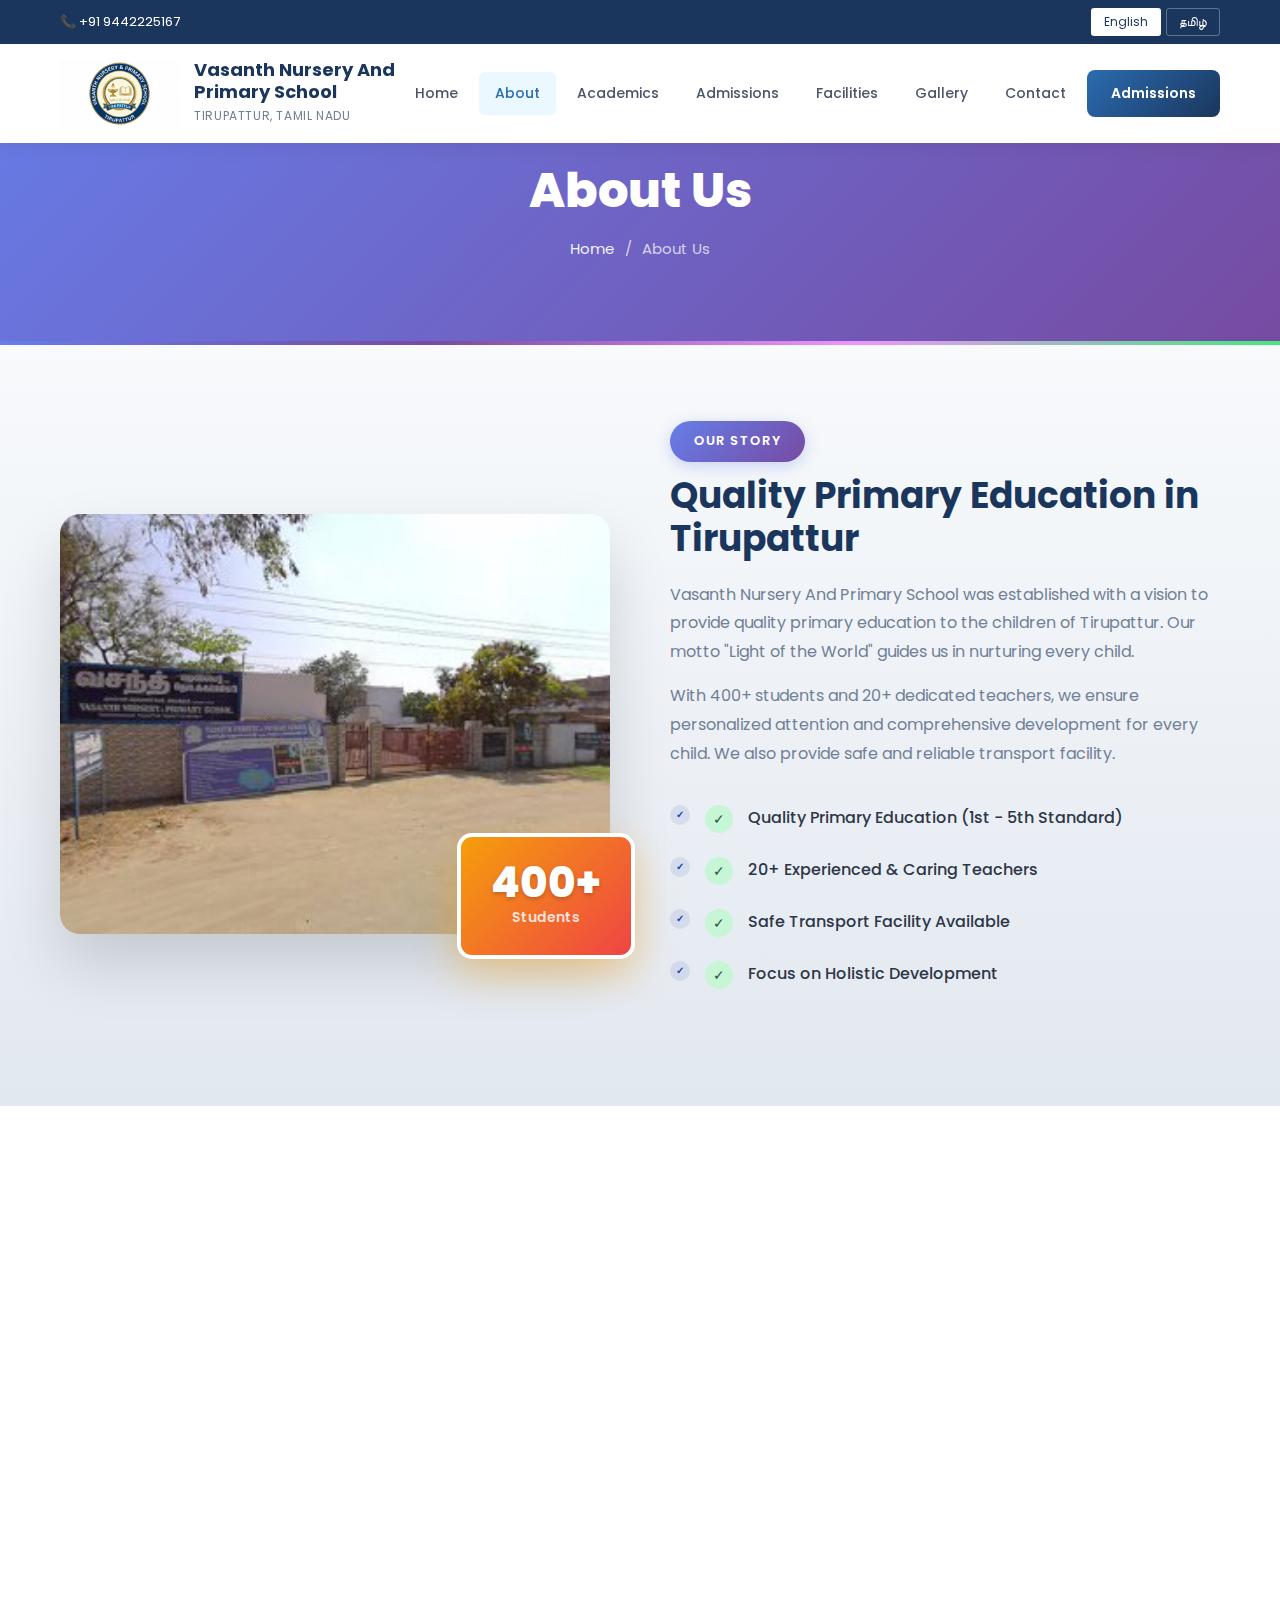
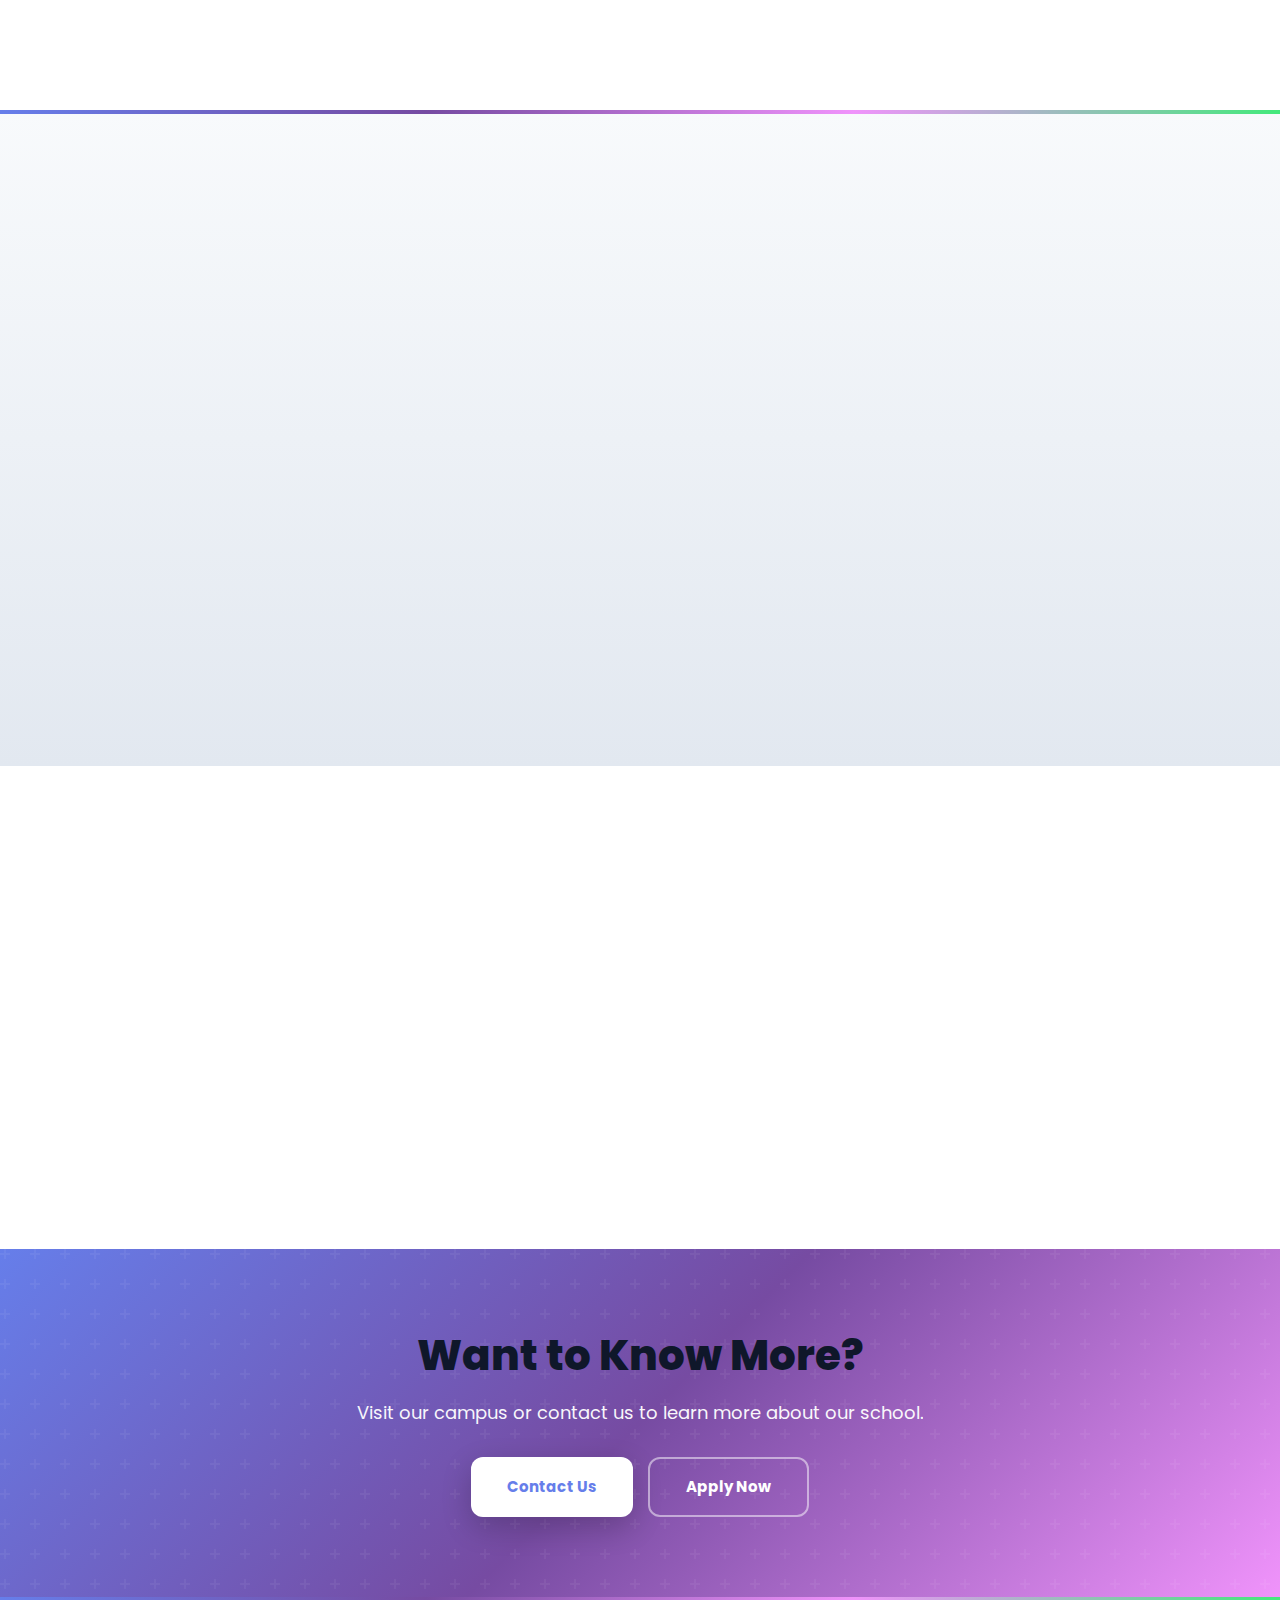
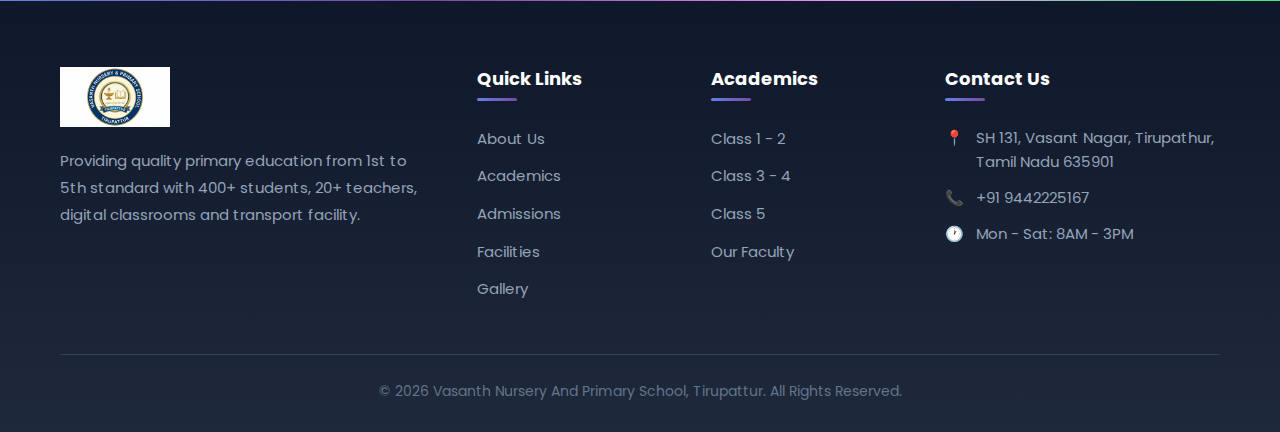
<file: about.html>
<!DOCTYPE html>
<html lang="en">
<head>
    <meta charset="UTF-8">
    <meta name="viewport" content="width=device-width, initial-scale=1.0">
    <meta name="description" content="About Vasanth School - 25 years of excellence in education. Learn about our history, vision, mission at Vasanth Nursery And Primary School, Tirupattur.">
    <meta name="keywords" content="Vasanth School, Vasanth School about, Vasanth Nursery School history, Vasanth Primary School Tirupattur, 25 years education Tirupattur, best school Tirupattur">
    <meta name="author" content="Vasanth Nursery And Primary School">
    <meta name="robots" content="index, follow">
    <link rel="canonical" href="https://vasanthschool.online/about.html">

    <!-- Open Graph -->
    <meta property="og:type" content="website">
    <meta property="og:url" content="https://vasanthschool.online/about.html">
    <meta property="og:title" content="About Vasanth School - 25 Years of Excellence">
    <meta property="og:description" content="Learn about Vasanth Nursery And Primary School, Tirupattur - Our 25 years of history, vision, and mission.">
    <meta property="og:image" content="https://vasanthschool.online/logo/logo.png">
    <meta property="og:site_name" content="Vasanth School">

    <title>About Vasanth School - Vasanth Nursery And Primary School, Tirupattur</title>
    <link rel="icon" href="logo/logo.png" type="image/png">
    <link href="https://fonts.googleapis.com/css2?family=Poppins:wght@300;400;500;600;700;800&display=swap" rel="stylesheet">
    <link rel="stylesheet" href="css/style.css">
    <style>
        * { margin: 0; padding: 0; box-sizing: border-box; }
        body { font-family: 'Poppins', sans-serif; color: #2d3748; line-height: 1.6; }
        a { text-decoration: none; color: inherit; }
        .container { max-width: 1200px; margin: 0 auto; padding: 0 20px; }

        /* Header */
        header { position: fixed; top: 0; left: 0; right: 0; background: white; z-index: 1000; box-shadow: 0 2px 20px rgba(0,0,0,0.08); }
        .header-top { background: #1a365d; color: white; padding: 8px 0; font-size: 13px; }
        .header-top-inner { display: flex; justify-content: space-between; align-items: center; }
        .header-top span { display: flex; align-items: center; gap: 6px; }
        .lang-switch { display: flex; gap: 5px; }
        .lang-switch button { background: transparent; border: 1px solid rgba(255,255,255,0.3); color: white; padding: 4px 12px; border-radius: 3px; cursor: pointer; font-size: 12px; transition: all 0.3s; }
        .lang-switch button.active, .lang-switch button:hover { background: white; color: #1a365d; }
        .header-main { padding: 15px 0; }
        .header-main-inner { display: flex; align-items: center; justify-content: space-between; }
        .logo { display: flex; align-items: center; gap: 15px; }
        .logo img { height: 65px; width: auto; }
        .logo-text h1 { font-size: 18px; font-weight: 700; color: #1a365d; line-height: 1.2; }
        .logo-text span { font-size: 12px; color: #718096; }
        nav { display: flex; align-items: center; gap: 5px; }
        nav a { padding: 10px 16px; font-size: 14px; font-weight: 500; color: #4a5568; border-radius: 6px; transition: all 0.3s; }
        nav a:hover, nav a.active { color: #2b6cb0; background: #ebf8ff; }
        .btn-apply { background: linear-gradient(135deg, #2b6cb0, #1a365d); color: white !important; padding: 12px 24px !important; border-radius: 8px !important; font-weight: 600 !important; }
        .btn-apply:hover { transform: translateY(-2px); box-shadow: 0 5px 20px rgba(43,108,176,0.4); }
        .mobile-menu { display: none; background: none; border: none; font-size: 28px; cursor: pointer; color: #1a365d; }

        /* Page Header */
        .page-header { padding: 160px 0 80px; background: linear-gradient(135deg, #667eea 0%, #764ba2 100%); text-align: center; color: white; }
        .page-header h1 { font-size: 48px; font-weight: 800; margin-bottom: 15px; }
        .breadcrumb { display: flex; justify-content: center; gap: 10px; font-size: 15px; opacity: 0.9; }
        .breadcrumb a { color: white; }
        .breadcrumb a:hover { text-decoration: underline; }

        /* Sections */
        section { padding: 80px 0; }
        .bg-light { background: linear-gradient(180deg, #f8fafc 0%, #e2e8f0 100%); position: relative; }
        .bg-light::before { content: ''; position: absolute; top: 0; left: 0; right: 0; height: 4px; background: linear-gradient(90deg, #667eea, #764ba2, #f093fb, #43e97b); }
        .bg-white { background: white; }
        .section-header { text-align: center; max-width: 600px; margin: 0 auto 50px; }
        .section-label { display: inline-block; background: linear-gradient(135deg, #667eea, #764ba2); color: white; padding: 10px 24px; border-radius: 50px; font-size: 13px; font-weight: 600; margin-bottom: 20px; text-transform: uppercase; letter-spacing: 1px; box-shadow: 0 4px 15px rgba(102,126,234,0.3); }
        .section-header h2 { font-size: 40px; font-weight: 800; color: #1e293b; margin-bottom: 15px; }
        .section-header p { color: #64748b; font-size: 17px; line-height: 1.8; }

        /* About Grid */
        .about-grid { display: grid; grid-template-columns: 1fr 1fr; gap: 60px; align-items: center; }
        .about-image { position: relative; }
        .about-image img { width: 100%; border-radius: 20px; box-shadow: 0 30px 60px rgba(0,0,0,0.15); }
        .about-badge { position: absolute; bottom: -25px; right: -25px; background: linear-gradient(135deg, #f59e0b, #ef4444); color: white; padding: 25px 30px; border-radius: 15px; text-align: center; box-shadow: 0 15px 40px rgba(245,158,11,0.4); border: 4px solid white; animation: float 3s ease-in-out infinite; }
        @keyframes float { 0%, 100% { transform: translateY(0); } 50% { transform: translateY(-10px); } }
        .about-badge h4 { font-size: 42px; font-weight: 800; text-shadow: 0 2px 4px rgba(0,0,0,0.2); }
        .about-badge span { font-size: 14px; font-weight: 600; }
        .about-content h2 { font-size: 36px; font-weight: 700; color: #1a365d; margin-bottom: 20px; line-height: 1.2; }
        .about-content p { color: #718096; font-size: 16px; line-height: 1.8; margin-bottom: 15px; }
        .about-list { list-style: none; margin: 25px 0; }
        .about-list li { display: flex; align-items: flex-start; gap: 15px; padding: 12px 0; font-size: 16px; color: #2d3748; }
        .about-list li span:first-child { width: 28px; height: 28px; min-width: 28px; background: #c6f6d5; color: #22543d; border-radius: 50%; display: flex; align-items: center; justify-content: center; font-size: 14px; }

        /* Cards Grid */
        .grid-2 { display: grid; grid-template-columns: repeat(2, 1fr); gap: 30px; }
        .grid-4 { display: grid; grid-template-columns: repeat(4, 1fr); gap: 25px; }
        .card { background: white; padding: 35px 25px; border-radius: 20px; text-align: center; box-shadow: 0 5px 20px rgba(0,0,0,0.08); transition: all 0.4s; border: 2px solid #f1f5f9; position: relative; overflow: hidden; }
        .card::before { content: ''; position: absolute; top: 0; left: 0; right: 0; height: 4px; background: linear-gradient(90deg, #667eea, #764ba2); transform: scaleX(0); transition: transform 0.4s; }
        .card:hover::before { transform: scaleX(1); }
        .card:hover { transform: translateY(-8px); box-shadow: 0 20px 40px rgba(102,126,234,0.2); border-color: #667eea; }
        .card:nth-child(1) .feature-icon { background: linear-gradient(135deg, #667eea, #764ba2); }
        .card:nth-child(2) .feature-icon { background: linear-gradient(135deg, #f093fb, #f5576c); }
        .card:nth-child(3) .feature-icon { background: linear-gradient(135deg, #4facfe, #00f2fe); }
        .card:nth-child(4) .feature-icon { background: linear-gradient(135deg, #43e97b, #38f9d7); }
        .feature-icon { width: 80px; height: 80px; border-radius: 20px; display: flex; align-items: center; justify-content: center; margin: 0 auto 20px; font-size: 36px; box-shadow: 0 10px 25px rgba(0,0,0,0.15); }
        .card h3 { font-size: 18px; font-weight: 700; color: #1e293b; margin-bottom: 12px; }
        .card p { color: #64748b; font-size: 14px; line-height: 1.7; }
        .stat-card { background: linear-gradient(135deg, #667eea, #764ba2); color: white; }
        .stat-card:nth-child(1) { background: linear-gradient(135deg, #667eea, #764ba2); }
        .stat-card:nth-child(2) { background: linear-gradient(135deg, #f093fb, #f5576c); }
        .stat-card:nth-child(3) { background: linear-gradient(135deg, #4facfe, #00f2fe); }
        .stat-card:nth-child(4) { background: linear-gradient(135deg, #43e97b, #38f9d7); }
        .stat-card h3 { font-size: 42px; font-weight: 800; color: white; margin-bottom: 8px; text-shadow: 0 2px 4px rgba(0,0,0,0.1); }
        .stat-card p { color: white; font-weight: 500; }

        /* CTA */
        .cta { padding: 80px 0; background: linear-gradient(135deg, #667eea 0%, #764ba2 50%, #f093fb 100%); text-align: center; color: white; position: relative; overflow: hidden; }
        .cta::before { content: ''; position: absolute; top: 0; left: 0; right: 0; bottom: 0; background: url("data:image/svg+xml,%3Csvg width='60' height='60' viewBox='0 0 60 60' xmlns='http://www.w3.org/2000/svg'%3E%3Cg fill='none' fill-rule='evenodd'%3E%3Cg fill='%23ffffff' fill-opacity='0.05'%3E%3Cpath d='M36 34v-4h-2v4h-4v2h4v4h2v-4h4v-2h-4zm0-30V0h-2v4h-4v2h4v4h2V6h4V4h-4zM6 34v-4H4v4H0v2h4v4h2v-4h4v-2H6zM6 4V0H4v4H0v2h4v4h2V6h4V4H6z'/%3E%3C/g%3E%3C/g%3E%3C/svg%3E"); }
        .cta h2 { font-size: 42px; font-weight: 800; margin-bottom: 15px; position: relative; }
        .cta p { font-size: 18px; opacity: 0.95; margin-bottom: 30px; position: relative; }
        .cta-buttons { display: flex; gap: 15px; justify-content: center; flex-wrap: wrap; position: relative; }
        .btn { display: inline-flex; align-items: center; gap: 8px; padding: 16px 36px; border-radius: 12px; font-size: 15px; font-weight: 700; transition: all 0.3s; border: none; cursor: pointer; }
        .btn-white { background: white; color: #667eea; box-shadow: 0 10px 30px rgba(0,0,0,0.2); }
        .btn-white:hover { background: #0f172a; color: white; transform: translateY(-3px); box-shadow: 0 15px 40px rgba(0,0,0,0.3); }
        .btn-outline { background: transparent; color: white; border: 2px solid rgba(255,255,255,0.5); }
        .btn-outline:hover { background: white; color: #667eea; }

        /* Footer */
        footer { background: linear-gradient(180deg, #0f172a 0%, #1e293b 100%); color: white; padding: 70px 0 30px; position: relative; }
        footer::before { content: ''; position: absolute; top: 0; left: 0; right: 0; height: 4px; background: linear-gradient(90deg, #667eea, #764ba2, #f093fb, #43e97b); }
        .footer-grid { display: grid; grid-template-columns: 2fr 1fr 1fr 1.5fr; gap: 50px; margin-bottom: 40px; }
        .footer-about img { height: 60px; margin-bottom: 20px; }
        .footer-about p { color: #94a3b8; font-size: 15px; line-height: 1.8; }
        footer h4 { font-size: 18px; margin-bottom: 25px; font-weight: 700; color: white; position: relative; padding-bottom: 10px; }
        footer h4::after { content: ''; position: absolute; bottom: 0; left: 0; width: 40px; height: 3px; background: linear-gradient(90deg, #667eea, #764ba2); border-radius: 2px; }
        footer ul { list-style: none; }
        footer ul li { margin-bottom: 12px; }
        footer ul li a { color: #94a3b8; font-size: 15px; transition: all 0.3s; }
        footer ul li a:hover { color: #667eea; padding-left: 5px; }
        .footer-contact li { display: flex; gap: 12px; color: #94a3b8; font-size: 15px; }
        .footer-bottom { padding-top: 25px; border-top: 1px solid #334155; text-align: center; color: #64748b; font-size: 14px; }

        /* Responsive */
        @media (max-width: 1024px) {
            .about-grid { grid-template-columns: 1fr; }
            .about-badge { right: 20px; bottom: -20px; }
            .grid-4 { grid-template-columns: repeat(2, 1fr); }
            .footer-grid { grid-template-columns: repeat(2, 1fr); }
        }
        @media (max-width: 768px) {
            nav { display: none; }
            .mobile-menu { display: block; }
            .header-top { display: none; }
            .header-top-inner { flex-direction: column; gap: 8px; text-align: center; }
            .page-header { padding: 140px 0 60px; }
            .page-header h1 { font-size: 36px; }
            .grid-2, .grid-4 { grid-template-columns: 1fr; }
            .footer-grid { grid-template-columns: 1fr; }
            .cta h2 { font-size: 30px; }
        }
    </style>
</head>
<body>

    <!-- Header -->
    <header>
        <div class="header-top">
            <div class="container header-top-inner">
                <span>📞 +91 9442225167 </span>
                <div class="lang-switch">
                    <button class="active">English</button>
                    <button>தமிழ்</button>
                </div>
            </div>
        </div>
        <div class="header-main">
            <div class="container header-main-inner">
                <a href="index.html" class="logo">
                    <img src="logo/logo.png" alt="Vasanth Nursery And Primary School">
                    <div class="logo-text">
                        <h1>Vasanth Nursery And Primary School</h1>
                        <span>Tirupattur, Tamil Nadu</span>
                    </div>
                </a>
                <nav>
                    <a href="index.html"><span class="lang-en">Home</span><span class="lang-ta" style="display:none;">முகப்பு</span></a>
                    <a href="about.html" class="active"><span class="lang-en">About</span><span class="lang-ta" style="display:none;">எங்களைப் பற்றி</span></a>
                    <a href="academics.html"><span class="lang-en">Academics</span><span class="lang-ta" style="display:none;">கல்வி</span></a>
                    <a href="admissions.html"><span class="lang-en">Admissions</span><span class="lang-ta" style="display:none;">சேர்க்கை</span></a>
                    <a href="facilities.html"><span class="lang-en">Facilities</span><span class="lang-ta" style="display:none;">வசதிகள்</span></a>
                    <a href="gallery.html"><span class="lang-en">Gallery</span><span class="lang-ta" style="display:none;">படத்தொகுப்பு</span></a>
                    <a href="contact.html"><span class="lang-en">Contact</span><span class="lang-ta" style="display:none;">தொடர்பு</span></a>
                    <a href="admissions.html" class="btn-apply"><span class="lang-en">Admissions</span><span class="lang-ta" style="display:none;">சேர்க்கை</span></a>
                </nav>
                <button class="mobile-menu" onclick="document.getElementById('sideNav').style.transform='translateX(0)';document.getElementById('navOverlay').style.display='block';">☰</button>
            </div>
        </div>
    </header>

    <!-- Mobile Sidebar -->
    <style>@media (min-width: 769px) { #sideNav, #navOverlay { display: none !important; } }</style>
    <div id="navOverlay" style="display:none;position:fixed;top:0;left:0;width:100%;height:100%;background:rgba(0,0,0,0.5);z-index:9998;" onclick="document.getElementById('sideNav').style.transform='translateX(100%)';this.style.display='none';"></div>
    <div id="sideNav" style="position:fixed;top:0;right:0;width:280px;height:100%;background:#fff;z-index:9999;transform:translateX(100%);transition:transform 0.3s;padding:80px 20px 120px;box-shadow:-5px 0 30px rgba(0,0,0,0.2);overflow-y:auto;">
        <button onclick="document.getElementById('sideNav').style.transform='translateX(100%)';document.getElementById('navOverlay').style.display='none';" style="position:absolute;top:20px;right:20px;background:none;border:none;font-size:28px;cursor:pointer;">✕</button>
        <div style="display:flex;gap:10px;margin-bottom:20px;padding:10px 0;border-bottom:1px solid #e2e8f0;">
            <button onclick="switchLanguage('en')" style="flex:1;padding:10px;background:#2b6cb0;color:#fff;border:none;border-radius:6px;font-size:14px;font-weight:500;cursor:pointer;">English</button>
            <button onclick="switchLanguage('ta')" style="flex:1;padding:10px;background:#e2e8f0;color:#1a365d;border:none;border-radius:6px;font-size:14px;font-weight:500;cursor:pointer;">தமிழ்</button>
        </div>
        <a href="index.html" style="display:block;padding:15px 20px;color:#1a365d;font-size:16px;font-weight:500;border-bottom:1px solid #e2e8f0;text-decoration:none;">Home</a>
        <a href="about.html" style="display:block;padding:15px 20px;color:#2b6cb0;font-size:16px;font-weight:500;border-bottom:1px solid #e2e8f0;text-decoration:none;background:#ebf8ff;">About</a>
        <a href="academics.html" style="display:block;padding:15px 20px;color:#1a365d;font-size:16px;font-weight:500;border-bottom:1px solid #e2e8f0;text-decoration:none;">Academics</a>
        <a href="admissions.html" style="display:block;padding:15px 20px;color:#1a365d;font-size:16px;font-weight:500;border-bottom:1px solid #e2e8f0;text-decoration:none;">Admissions</a>
        <a href="facilities.html" style="display:block;padding:15px 20px;color:#1a365d;font-size:16px;font-weight:500;border-bottom:1px solid #e2e8f0;text-decoration:none;">Facilities</a>
        <a href="gallery.html" style="display:block;padding:15px 20px;color:#1a365d;font-size:16px;font-weight:500;border-bottom:1px solid #e2e8f0;text-decoration:none;">Gallery</a>
        <a href="contact.html" style="display:block;padding:15px 20px;color:#1a365d;font-size:16px;font-weight:500;border-bottom:1px solid #e2e8f0;text-decoration:none;">Contact</a>
        <a href="https://wa.me/919442225167?text=Hello%2C%20I%20would%20like%20to%20book%20an%20appointment%20to%20visit%20Vasanth%20School." style="display:block;padding:15px 30px;margin-top:20px;background:#25D366;color:#fff;font-size:16px;font-weight:600;text-align:center;border-radius:8px;text-decoration:none;">Enquiry details</a>
        <a href="admissions.html" style="display:block;padding:15px 30px;margin-top:10px;background:#2b6cb0;color:#fff;font-size:16px;font-weight:600;text-align:center;border-radius:8px;text-decoration:none;">Apply for Admission</a>
    </div>

    <!-- Page Header -->
    <section class="page-header">
        <div class="container">
            <h1><span class="lang-en">About Us</span><span class="lang-ta" style="display:none;">எங்களைப் பற்றி</span></h1>
            <div class="breadcrumb">
                <a href="index.html"><span class="lang-en">Home</span><span class="lang-ta" style="display:none;">முகப்பு</span></a>
                <span>/</span>
                <span><span class="lang-en">About Us</span><span class="lang-ta" style="display:none;">எங்களைப் பற்றி</span></span>
            </div>
        </div>
    </section>

    <!-- About Section -->
    <section class="bg-light">
        <div class="container">
            <div class="about-grid">
                <div class="about-image">
                    <img src="images/school.jpeg" alt="Vasanth Nursery And Primary School Building">
                    <div class="about-badge">
                        <h4>400+</h4>
                        <span><span class="lang-en">Students</span><span class="lang-ta" style="display:none;">மாணவர்கள்</span></span>
                    </div>
                </div>
                <div class="about-content">
                    <span class="section-label"><span class="lang-en">Our Story</span><span class="lang-ta" style="display:none;">எங்கள் கதை</span></span>
                    <h2><span class="lang-en">Quality Primary Education in Tirupattur</span><span class="lang-ta" style="display:none;">திருப்பத்தூரில் தரமான தொடக்கக் கல்வி</span></h2>
                    <p><span class="lang-en">Vasanth Nursery And Primary School was established with a vision to provide quality primary education to the children of Tirupattur. Our motto "Light of the World" guides us in nurturing every child.</span><span class="lang-ta" style="display:none;">வசந்த் நர்சரி மற்றும் தொடக்கப்பள்ளி திருப்பத்தூர் குழந்தைகளுக்கு தரமான தொடக்கக் கல்வியை வழங்கும் நோக்கத்துடன் நிறுவப்பட்டது. "உலகின் ஒளி" என்ற எங்கள் குறிக்கோள் ஒவ்வொரு குழந்தையையும் வளர்ப்பதில் வழிகாட்டுகிறது.</span></p>
                    <p><span class="lang-en">With 400+ students and 20+ dedicated teachers, we ensure personalized attention and comprehensive development for every child. We also provide safe and reliable transport facility.</span><span class="lang-ta" style="display:none;">400+ மாணவர்கள் மற்றும் 20+ அர்ப்பணிப்பான ஆசிரியர்களுடன், ஒவ்வொரு குழந்தைக்கும் தனிப்பட்ட கவனம் மற்றும் விரிவான வளர்ச்சியை உறுதி செய்கிறோம். பாதுகாப்பான போக்குவரத்து வசதியும் வழங்குகிறோம்.</span></p>
                    <ul class="about-list">
                        <li><span>✓</span> <span class="lang-en">Quality Primary Education (1st - 5th Standard)</span><span class="lang-ta" style="display:none;">தரமான தொடக்கக் கல்வி (1 - 5 வகுப்பு)</span></li>
                        <li><span>✓</span> <span class="lang-en">20+ Experienced & Caring Teachers</span><span class="lang-ta" style="display:none;">20+ அனுபவமும் அக்கறையும் கொண்ட ஆசிரியர்கள்</span></li>
                        <li><span>✓</span> <span class="lang-en">Safe Transport Facility Available</span><span class="lang-ta" style="display:none;">பாதுகாப்பான போக்குவரத்து வசதி</span></li>
                        <li><span>✓</span> <span class="lang-en">Focus on Holistic Development</span><span class="lang-ta" style="display:none;">முழுமையான வளர்ச்சியில் கவனம்</span></li>
                    </ul>
                </div>
            </div>
        </div>
    </section>

    <!-- Vision & Mission -->
    <section class="bg-white">
        <div class="container">
            <div class="section-header">
                <span class="section-label"><span class="lang-en">Our Foundation</span><span class="lang-ta" style="display:none;">எங்கள் அடித்தளம்</span></span>
                <h2><span class="lang-en">Vision & Mission</span><span class="lang-ta" style="display:none;">தொலைநோக்கு & நோக்கம்</span></h2>
            </div>
            <div class="grid-2">
                <div class="card">
                    <div class="feature-icon">👁️</div>
                    <h3><span class="lang-en">Our Vision</span><span class="lang-ta" style="display:none;">எங்கள் தொலைநோக்கு</span></h3>
                    <p><span class="lang-en">To be a leading educational institution that nurtures young minds to become responsible global citizens equipped with knowledge, skills, and values to succeed in life.</span><span class="lang-ta" style="display:none;">இளம் மனங்களை அறிவு, திறன்கள் மற்றும் மதிப்புகளுடன் பொறுப்பான உலகளாவிய குடிமக்களாக வளர்க்கும் முன்னணி கல்வி நிறுவனமாக இருப்பது.</span></p>
                </div>
                <div class="card">
                    <div class="feature-icon">🎯</div>
                    <h3><span class="lang-en">Our Mission</span><span class="lang-ta" style="display:none;">எங்கள் நோக்கம்</span></h3>
                    <p><span class="lang-en">To provide quality education in a safe environment, foster critical thinking, develop moral values, and prepare students for the challenges of the 21st century.</span><span class="lang-ta" style="display:none;">பாதுகாப்பான சூழலில் தரமான கல்வியை வழங்குவது, விமர்சன சிந்தனையை வளர்ப்பது, நெறிமுறை மதிப்புகளை வளர்ப்பது மற்றும் 21ஆம் நூற்றாண்டின் சவால்களுக்கு மாணவர்களை தயார்படுத்துவது.</span></p>
                </div>
            </div>
        </div>
    </section>

    <!-- Core Values -->
    <section class="bg-light">
        <div class="container">
            <div class="section-header">
                <span class="section-label"><span class="lang-en">What We Believe</span><span class="lang-ta" style="display:none;">நாங்கள் நம்புவது</span></span>
                <h2><span class="lang-en">Our Core Values</span><span class="lang-ta" style="display:none;">எங்கள் அடிப்படை மதிப்புகள்</span></h2>
                <p><span class="lang-en">The principles that guide everything we do at Vasanth Nursery And Primary School.</span><span class="lang-ta" style="display:none;">வசந்த் நர்சரி மற்றும் தொடக்கப்பள்ளியில் நாங்கள் செய்யும் அனைத்தையும் வழிநடத்தும் கொள்கைகள்.</span></p>
            </div>
            <div class="grid-4">
                <div class="card">
                    <div class="feature-icon">📖</div>
                    <h3><span class="lang-en">Excellence</span><span class="lang-ta" style="display:none;">சிறப்பு</span></h3>
                    <p><span class="lang-en">Striving for the highest standards in all activities.</span><span class="lang-ta" style="display:none;">அனைத்து செயல்பாடுகளிலும் உயர்ந்த தரத்திற்கு முயற்சிப்பது.</span></p>
                </div>
                <div class="card">
                    <div class="feature-icon">🤝</div>
                    <h3><span class="lang-en">Integrity</span><span class="lang-ta" style="display:none;">நேர்மை</span></h3>
                    <p><span class="lang-en">Building character through honesty and moral values.</span><span class="lang-ta" style="display:none;">நேர்மை மற்றும் நெறிமுறை மதிப்புகள் மூலம் குணாதிசயத்தை உருவாக்குவது.</span></p>
                </div>
                <div class="card">
                    <div class="feature-icon">🌱</div>
                    <h3><span class="lang-en">Growth</span><span class="lang-ta" style="display:none;">வளர்ச்சி</span></h3>
                    <p><span class="lang-en">Encouraging continuous learning and development.</span><span class="lang-ta" style="display:none;">தொடர்ச்சியான கற்றல் மற்றும் வளர்ச்சியை ஊக்குவிப்பது.</span></p>
                </div>
                <div class="card">
                    <div class="feature-icon">💡</div>
                    <h3><span class="lang-en">Innovation</span><span class="lang-ta" style="display:none;">புத்தாக்கம்</span></h3>
                    <p><span class="lang-en">Embracing modern teaching methodologies.</span><span class="lang-ta" style="display:none;">நவீன கற்பித்தல் முறைகளை ஏற்றுக்கொள்வது.</span></p>
                </div>
            </div>
        </div>
    </section>

    <!-- Achievements -->
    <section class="bg-white">
        <div class="container">
            <div class="section-header">
                <span class="section-label"><span class="lang-en">Our Pride</span><span class="lang-ta" style="display:none;">எங்கள் பெருமை</span></span>
                <h2><span class="lang-en">Achievements & Milestones</span><span class="lang-ta" style="display:none;">சாதனைகள் & மைல்கற்கள்</span></h2>
            </div>
            <div class="grid-4">
                <div class="card stat-card">
                    <h3>400+</h3>
                    <p><span class="lang-en">Students Enrolled</span><span class="lang-ta" style="display:none;">மாணவர்கள் சேர்க்கை</span></p>
                </div>
                <div class="card stat-card">
                    <h3>1-5</h3>
                    <p><span class="lang-en">Standards</span><span class="lang-ta" style="display:none;">வகுப்புகள்</span></p>
                </div>
                <div class="card stat-card">
                    <h3>20+</h3>
                    <p><span class="lang-en">Qualified Teachers</span><span class="lang-ta" style="display:none;">தகுதியான ஆசிரியர்கள்</span></p>
                </div>
                <div class="card stat-card">
                    <h3>🚌</h3>
                    <p><span class="lang-en">Transport Available</span><span class="lang-ta" style="display:none;">போக்குவரத்து வசதி</span></p>
                </div>
            </div>
        </div>
    </section>

    <!-- CTA -->
    <section class="cta">
        <div class="container">
            <h2><span class="lang-en">Want to Know More?</span><span class="lang-ta" style="display:none;">மேலும் அறிய விரும்புகிறீர்களா?</span></h2>
            <p><span class="lang-en">Visit our campus or contact us to learn more about our school.</span><span class="lang-ta" style="display:none;">எங்கள் பள்ளியைப் பற்றி மேலும் அறிய எங்கள் வளாகத்தைப் பார்வையிடுங்கள் அல்லது எங்களைத் தொடர்பு கொள்ளுங்கள்.</span></p>
            <div class="cta-buttons">
                <a href="contact.html" class="btn btn-white"><span class="lang-en">Contact Us</span><span class="lang-ta" style="display:none;">தொடர்பு கொள்ளுங்கள்</span></a>
                <a href="admissions.html" class="btn btn-outline"><span class="lang-en">Apply Now</span><span class="lang-ta" style="display:none;">இப்போது விண்ணப்பிக்கவும்</span></a>
            </div>
        </div>
    </section>

    <!-- Footer -->
    <footer>
        <div class="container">
            <div class="footer-grid">
                <div class="footer-about">
                    <img src="logo/logo.png" alt="Vasanth Nursery And Primary School">
                    <p><span class="lang-en">Providing quality primary education from 1st to 5th standard with 400+ students, 20+ teachers, digital classrooms and transport facility.</span><span class="lang-ta" style="display:none;">400+ மாணவர்கள், 20+ ஆசிரியர்கள், டிஜிட்டல் வகுப்பறைகள் மற்றும் போக்குவரத்து வசதியுடன் 1 முதல் 5 வகுப்பு வரை தரமான தொடக்கக் கல்வியை வழங்குகிறோம்.</span></p>
                </div>
                <div>
                    <h4><span class="lang-en">Quick Links</span><span class="lang-ta" style="display:none;">விரைவு இணைப்புகள்</span></h4>
                    <ul>
                        <li><a href="about.html"><span class="lang-en">About Us</span><span class="lang-ta" style="display:none;">எங்களைப் பற்றி</span></a></li>
                        <li><a href="academics.html"><span class="lang-en">Academics</span><span class="lang-ta" style="display:none;">கல்வி</span></a></li>
                        <li><a href="admissions.html"><span class="lang-en">Admissions</span><span class="lang-ta" style="display:none;">சேர்க்கை</span></a></li>
                        <li><a href="facilities.html"><span class="lang-en">Facilities</span><span class="lang-ta" style="display:none;">வசதிகள்</span></a></li>
                        <li><a href="gallery.html"><span class="lang-en">Gallery</span><span class="lang-ta" style="display:none;">படத்தொகுப்பு</span></a></li>
                    </ul>
                </div>
                <div>
                    <h4><span class="lang-en">Academics</span><span class="lang-ta" style="display:none;">கல்வி</span></h4>
                    <ul>
                        <li><a href="academics.html"><span class="lang-en">Class 1 - 2</span><span class="lang-ta" style="display:none;">வகுப்பு 1 - 2</span></a></li>
                        <li><a href="academics.html"><span class="lang-en">Class 3 - 4</span><span class="lang-ta" style="display:none;">வகுப்பு 3 - 4</span></a></li>
                        <li><a href="academics.html"><span class="lang-en">Class 5</span><span class="lang-ta" style="display:none;">வகுப்பு 5</span></a></li>
                        <li><a href="faculty.html"><span class="lang-en">Our Faculty</span><span class="lang-ta" style="display:none;">எங்கள் ஆசிரியர்கள்</span></a></li>
                    </ul>
                </div>
                <div>
                    <h4><span class="lang-en">Contact Us</span><span class="lang-ta" style="display:none;">தொடர்பு கொள்ளுங்கள்</span></h4>
                    <ul class="footer-contact">
                        <li><span>📍</span> <span class="lang-en">SH 131, Vasant Nagar, Tirupathur, Tamil Nadu 635901</span><span class="lang-ta" style="display:none;">SH 131, வசந்த் நகர், திருப்பத்தூர், தமிழ்நாடு 635901</span></li>
                        <li><span>📞</span> +91 9442225167</li>
                       
                        <li><span>🕐</span> <span class="lang-en">Mon - Sat: 8AM - 3PM</span><span class="lang-ta" style="display:none;">திங்கள் - சனி: காலை 8 - மாலை 3</span></li>
                    </ul>
                </div>
            </div>
            <div class="footer-bottom">
                <p><span class="lang-en">© 2026 Vasanth Nursery And Primary School, Tirupattur. All Rights Reserved.</span><span class="lang-ta" style="display:none;">© 2026 வசந்த் நர்சரி மற்றும் தொடக்கப்பள்ளி, திருப்பத்தூர். அனைத்து உரிமைகளும் பாதுகாக்கப்பட்டவை.</span></p>
            </div>
        </div>
    </footer>

    <script src="js/script.js"></script>
</body>
</html>
</file>
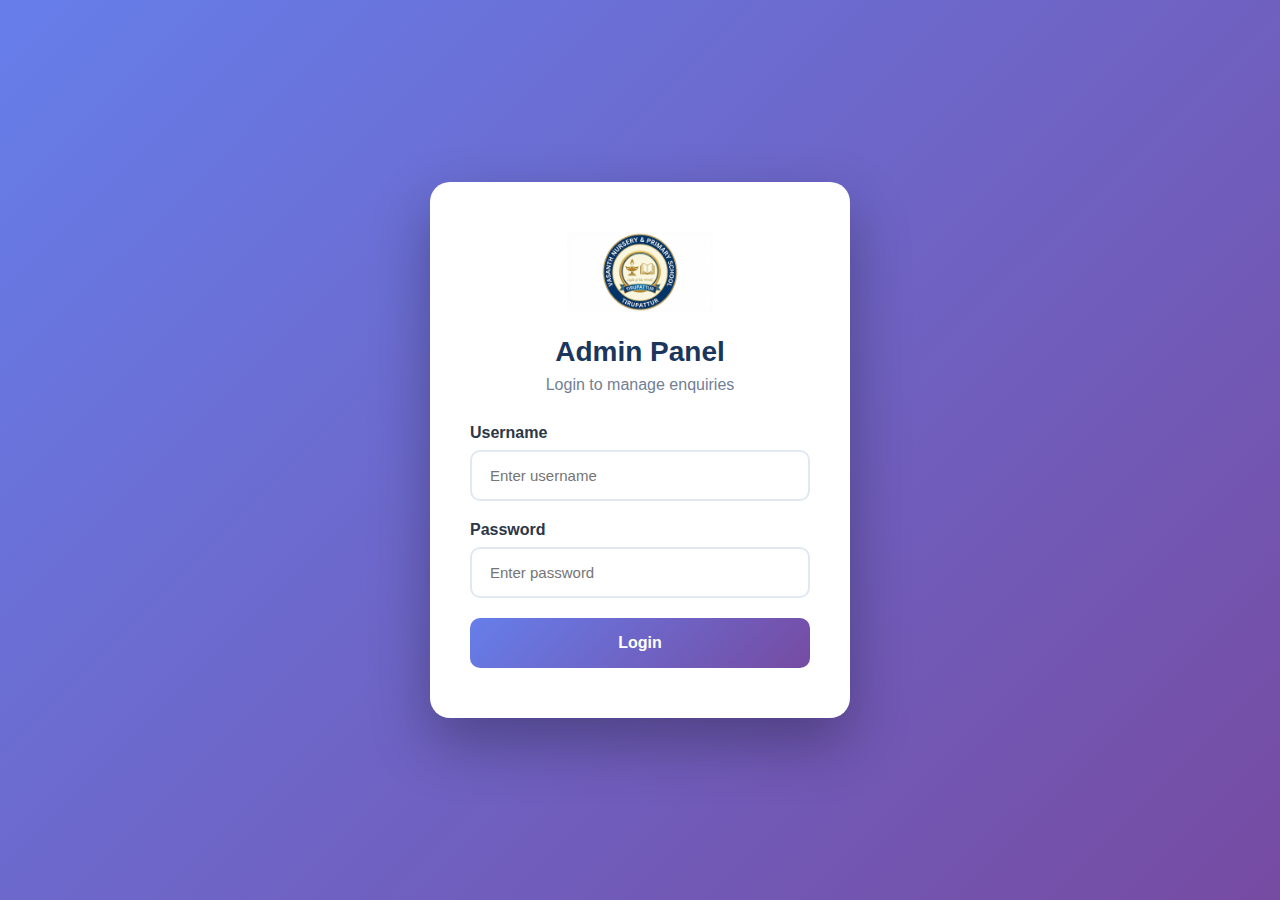
<file: admin.html>
<!DOCTYPE html>
<html lang="en">
<head>
    <meta charset="UTF-8">
    <meta name="viewport" content="width=device-width, initial-scale=1.0">
    <title>Admin Panel - Vasanth School</title>
    <link rel="icon" href="logo/logo.png" type="image/png">
    <style>
        * { margin: 0; padding: 0; box-sizing: border-box; }
        body { font-family: 'Segoe UI', Tahoma, Geneva, Verdana, sans-serif; background: linear-gradient(135deg, #667eea 0%, #764ba2 100%); min-height: 100vh; }

        /* Login Page */
        .login-container {
            display: flex;
            align-items: center;
            justify-content: center;
            min-height: 100vh;
            padding: 20px;
        }
        .login-box {
            background: white;
            padding: 50px 40px;
            border-radius: 20px;
            box-shadow: 0 25px 60px rgba(0,0,0,0.3);
            width: 100%;
            max-width: 420px;
            text-align: center;
        }
        .login-box img {
            height: 80px;
            margin-bottom: 20px;
        }
        .login-box h1 {
            color: #1a365d;
            font-size: 28px;
            margin-bottom: 8px;
        }
        .login-box p {
            color: #718096;
            margin-bottom: 30px;
        }
        .form-group {
            margin-bottom: 20px;
            text-align: left;
        }
        .form-group label {
            display: block;
            margin-bottom: 8px;
            font-weight: 600;
            color: #2d3748;
        }
        .form-group input {
            width: 100%;
            padding: 15px 18px;
            border: 2px solid #e2e8f0;
            border-radius: 10px;
            font-size: 15px;
            transition: all 0.3s;
        }
        .form-group input:focus {
            outline: none;
            border-color: #667eea;
            box-shadow: 0 0 0 4px rgba(102,126,234,0.1);
        }
        .btn-login {
            width: 100%;
            padding: 16px;
            background: linear-gradient(135deg, #667eea, #764ba2);
            color: white;
            border: none;
            border-radius: 10px;
            font-size: 16px;
            font-weight: 600;
            cursor: pointer;
            transition: all 0.3s;
        }
        .btn-login:hover {
            transform: translateY(-2px);
            box-shadow: 0 10px 25px rgba(102,126,234,0.4);
        }
        .error-msg {
            background: #fed7d7;
            color: #c53030;
            padding: 12px;
            border-radius: 8px;
            margin-bottom: 20px;
            display: none;
        }

        /* Admin Dashboard */
        .dashboard {
            display: none;
            min-height: 100vh;
            background: #f7fafc;
        }
        .dashboard-header {
            background: white;
            padding: 15px 30px;
            box-shadow: 0 2px 10px rgba(0,0,0,0.1);
            display: flex;
            align-items: center;
            justify-content: space-between;
            position: sticky;
            top: 0;
            z-index: 100;
        }
        .dashboard-header .logo {
            display: flex;
            align-items: center;
            gap: 15px;
        }
        .dashboard-header .logo img {
            height: 50px;
        }
        .dashboard-header .logo h2 {
            color: #1a365d;
            font-size: 20px;
        }
        .btn-logout {
            padding: 10px 25px;
            background: #e53e3e;
            color: white;
            border: none;
            border-radius: 8px;
            font-size: 14px;
            font-weight: 600;
            cursor: pointer;
            transition: all 0.3s;
        }
        .btn-logout:hover {
            background: #c53030;
        }

        /* Tabs */
        .tabs {
            display: flex;
            gap: 5px;
            padding: 20px 30px;
            background: white;
            border-bottom: 1px solid #e2e8f0;
        }
        .tab-btn {
            padding: 12px 30px;
            background: #f1f5f9;
            border: none;
            border-radius: 8px;
            font-size: 15px;
            font-weight: 600;
            color: #64748b;
            cursor: pointer;
            transition: all 0.3s;
        }
        .tab-btn:hover {
            background: #e2e8f0;
        }
        .tab-btn.active {
            background: linear-gradient(135deg, #667eea, #764ba2);
            color: white;
        }

        /* Stats */
        .stats {
            display: grid;
            grid-template-columns: repeat(auto-fit, minmax(180px, 1fr));
            gap: 20px;
            padding: 30px;
        }
        .stat-card {
            background: white;
            padding: 25px;
            border-radius: 16px;
            box-shadow: 0 4px 15px rgba(0,0,0,0.05);
        }
        .stat-card h3 {
            color: #64748b;
            font-size: 13px;
            margin-bottom: 10px;
            text-transform: uppercase;
            letter-spacing: 1px;
        }
        .stat-card .number {
            font-size: 32px;
            font-weight: 700;
            color: #1a365d;
        }
        .stat-card:nth-child(1) .number { color: #667eea; }
        .stat-card:nth-child(2) .number { color: #38a169; }
        .stat-card:nth-child(3) .number { color: #ed8936; }
        .stat-card:nth-child(4) .number { color: #e53e3e; }
        .stat-card:nth-child(5) .number { color: #3182ce; }

        /* Data Table */
        .table-container {
            padding: 0 30px 30px;
        }
        .table-box {
            background: white;
            border-radius: 16px;
            box-shadow: 0 4px 15px rgba(0,0,0,0.05);
            overflow: hidden;
        }
        .table-header {
            padding: 20px 25px;
            border-bottom: 1px solid #e2e8f0;
            display: flex;
            justify-content: space-between;
            align-items: center;
            flex-wrap: wrap;
            gap: 15px;
        }
        .table-header h3 {
            color: #1a365d;
            font-size: 20px;
        }
        .table-actions {
            display: flex;
            gap: 10px;
            align-items: center;
        }
        .filter-select {
            padding: 10px 15px;
            border: 2px solid #e2e8f0;
            border-radius: 8px;
            font-size: 14px;
            cursor: pointer;
        }
        .btn-refresh {
            padding: 10px 20px;
            background: #667eea;
            color: white;
            border: none;
            border-radius: 8px;
            font-size: 14px;
            font-weight: 600;
            cursor: pointer;
            transition: all 0.3s;
        }
        .btn-refresh:hover {
            background: #5a67d8;
        }
        .table-wrapper {
            overflow-x: auto;
        }
        table {
            width: 100%;
            border-collapse: collapse;
            min-width: 900px;
        }
        th, td {
            padding: 15px 15px;
            text-align: left;
            border-bottom: 1px solid #e2e8f0;
        }
        th {
            background: #f8fafc;
            font-weight: 600;
            color: #4a5568;
            font-size: 12px;
            text-transform: uppercase;
            letter-spacing: 0.5px;
            white-space: nowrap;
        }
        td {
            color: #2d3748;
            font-size: 14px;
        }
        tr:hover {
            background: #f8fafc;
        }
        .loading {
            text-align: center;
            padding: 50px;
            color: #718096;
        }
        .no-data {
            text-align: center;
            padding: 50px;
            color: #a0aec0;
        }

        /* Status Badges */
        .status-badge {
            padding: 6px 12px;
            border-radius: 20px;
            font-size: 12px;
            font-weight: 600;
            display: inline-block;
        }
        .status-pending {
            background: #fef3c7;
            color: #92400e;
        }
        .status-contacted {
            background: #d1fae5;
            color: #065f46;
        }
        .status-followup {
            background: #dbeafe;
            color: #1e40af;
        }
        .status-enrolled {
            background: #c7d2fe;
            color: #3730a3;
        }
        .status-rejected {
            background: #fee2e2;
            color: #991b1b;
        }

        /* Status Select */
        .status-select {
            padding: 8px 12px;
            border: 2px solid #e2e8f0;
            border-radius: 8px;
            font-size: 13px;
            cursor: pointer;
            background: white;
            min-width: 130px;
        }
        .status-select:focus {
            outline: none;
            border-color: #667eea;
        }

        /* Notes */
        .notes-input {
            padding: 8px 12px;
            border: 2px solid #e2e8f0;
            border-radius: 8px;
            font-size: 13px;
            width: 150px;
        }
        .notes-input:focus {
            outline: none;
            border-color: #667eea;
        }
        .btn-save-note {
            padding: 8px 12px;
            background: #38a169;
            color: white;
            border: none;
            border-radius: 6px;
            font-size: 12px;
            cursor: pointer;
        }
        .btn-save-note:hover {
            background: #2f855a;
        }

        /* Tab Content */
        .tab-content {
            display: none;
        }
        .tab-content.active {
            display: block;
        }

        /* Call Button */
        .btn-call {
            padding: 6px 12px;
            background: #25D366;
            color: white;
            border: none;
            border-radius: 6px;
            font-size: 12px;
            cursor: pointer;
            text-decoration: none;
            display: inline-block;
        }
        .btn-call:hover {
            background: #128C7E;
        }

        /* Toast */
        .toast {
            position: fixed;
            bottom: 30px;
            right: 30px;
            padding: 15px 25px;
            background: #38a169;
            color: white;
            border-radius: 10px;
            font-weight: 600;
            box-shadow: 0 10px 30px rgba(0,0,0,0.2);
            display: none;
            z-index: 1000;
        }

        /* Responsive */
        @media (max-width: 768px) {
            .tabs {
                flex-wrap: wrap;
                padding: 15px;
            }
            .tab-btn {
                flex: 1;
                min-width: 120px;
                padding: 10px 15px;
                font-size: 13px;
            }
            .stats {
                padding: 15px;
                grid-template-columns: repeat(2, 1fr);
            }
            .table-container {
                padding: 0 15px 15px;
            }
            .table-header {
                flex-direction: column;
                align-items: flex-start;
            }
            th, td {
                padding: 12px 10px;
            }
        }
    </style>
</head>
<body>

    <!-- Login Page -->
    <div class="login-container" id="loginPage">
        <div class="login-box">
            <img src="logo/logo.png" alt="Vasanth School">
            <h1>Admin Panel</h1>
            <p>Login to manage enquiries</p>
            <div class="error-msg" id="loginError">Invalid username or password</div>
            <form id="loginForm">
                <div class="form-group">
                    <label>Username</label>
                    <input type="text" id="username" required placeholder="Enter username">
                </div>
                <div class="form-group">
                    <label>Password</label>
                    <input type="password" id="password" required placeholder="Enter password">
                </div>
                <button type="submit" class="btn-login">Login</button>
            </form>
        </div>
    </div>

    <!-- Admin Dashboard -->
    <div class="dashboard" id="dashboard">
        <div class="dashboard-header">
            <div class="logo">
                <img src="logo/logo.png" alt="Vasanth School">
                <h2>Admin Dashboard</h2>
            </div>
            <button class="btn-logout" onclick="logout()">Logout</button>
        </div>

        <!-- Tabs -->
        <div class="tabs">
            <button class="tab-btn active" onclick="switchTab('admissions')">Admissions</button>
            <button class="tab-btn" onclick="switchTab('contacts')">Contact Messages</button>
        </div>

        <!-- Stats -->
        <div class="stats">
            <div class="stat-card">
                <h3>Total Admissions</h3>
                <div class="number" id="totalAdmissions">0</div>
            </div>
            <div class="stat-card">
                <h3>Pending</h3>
                <div class="number" id="totalPending">0</div>
            </div>
            <div class="stat-card">
                <h3>Contacted</h3>
                <div class="number" id="totalContacted">0</div>
            </div>
            <div class="stat-card">
                <h3>Enrolled</h3>
                <div class="number" id="totalEnrolled">0</div>
            </div>
            <div class="stat-card">
                <h3>Messages</h3>
                <div class="number" id="totalContacts">0</div>
            </div>
        </div>

        <!-- Admissions Table -->
        <div class="tab-content active" id="admissions-tab">
            <div class="table-container">
                <div class="table-box">
                    <div class="table-header">
                        <h3>Admission Enquiries</h3>
                        <div class="table-actions">
                            <select class="filter-select" id="statusFilter" onchange="filterByStatus()">
                                <option value="all">All Status</option>
                                <option value="Pending">Pending</option>
                                <option value="Contacted">Contacted</option>
                                <option value="Follow-up">Follow-up</option>
                                <option value="Enrolled">Enrolled</option>
                                <option value="Rejected">Rejected</option>
                            </select>
                            <button class="btn-refresh" onclick="loadData()">Refresh</button>
                        </div>
                    </div>
                    <div id="admissionsLoading" class="loading">Loading data...</div>
                    <div id="admissionsNoData" class="no-data" style="display:none;">No admission enquiries yet</div>
                    <div class="table-wrapper">
                        <table id="admissionsTable" style="display:none;">
                            <thead>
                                <tr>
                                    <th>Date</th>
                                    <th>Student Name</th>
                                    <th>Class</th>
                                    <th>Mobile</th>
                                    <th>Father</th>
                                    <th>Status</th>
                                    <th>Notes</th>
                                    <th>Action</th>
                                </tr>
                            </thead>
                            <tbody id="admissionsBody"></tbody>
                        </table>
                    </div>
                </div>
            </div>
        </div>

        <!-- Contacts Table -->
        <div class="tab-content" id="contacts-tab">
            <div class="table-container">
                <div class="table-box">
                    <div class="table-header">
                        <h3>Contact Messages</h3>
                        <button class="btn-refresh" onclick="loadData()">Refresh</button>
                    </div>
                    <div id="contactsLoading" class="loading">Loading data...</div>
                    <div id="contactsNoData" class="no-data" style="display:none;">No contact messages yet</div>
                    <div class="table-wrapper">
                        <table id="contactsTable" style="display:none;">
                            <thead>
                                <tr>
                                    <th>Date</th>
                                    <th>Name</th>
                                    <th>Email</th>
                                    <th>Phone</th>
                                    <th>Subject</th>
                                    <th>Message</th>
                                    <th>Status</th>
                                </tr>
                            </thead>
                            <tbody id="contactsBody"></tbody>
                        </table>
                    </div>
                </div>
            </div>
        </div>
    </div>

    <!-- Toast -->
    <div class="toast" id="toast">Status updated successfully!</div>

    <script>
        // ========== CONFIGURATION ==========
        const GOOGLE_SHEET_URL = 'https://script.google.com/macros/s/AKfycbx7PA1pxPu6en7eAhPklkuaR2gy_q2SQgNNgTEjkuOOUCOQl6YhcJxnBXXUpcgaVIpGYA/exec';

        // Admin credentials (change these!)
        const ADMIN_USERNAME = 'admin';
        const ADMIN_PASSWORD = 'vasanth2026';

        // Store data globally
        let admissionsData = [];
        let contactsData = [];

        // ========== LOGIN FUNCTIONS ==========
        document.getElementById('loginForm').addEventListener('submit', function(e) {
            e.preventDefault();
            const username = document.getElementById('username').value;
            const password = document.getElementById('password').value;

            if (username === ADMIN_USERNAME && password === ADMIN_PASSWORD) {
                sessionStorage.setItem('adminLoggedIn', 'true');
                showDashboard();
            } else {
                document.getElementById('loginError').style.display = 'block';
            }
        });

        function logout() {
            sessionStorage.removeItem('adminLoggedIn');
            document.getElementById('loginPage').style.display = 'flex';
            document.getElementById('dashboard').style.display = 'none';
        }

        function showDashboard() {
            document.getElementById('loginPage').style.display = 'none';
            document.getElementById('dashboard').style.display = 'block';
            loadData();
        }

        if (sessionStorage.getItem('adminLoggedIn') === 'true') {
            showDashboard();
        }

        // ========== TAB SWITCHING ==========
        function switchTab(tab) {
            document.querySelectorAll('.tab-btn').forEach(btn => btn.classList.remove('active'));
            event.target.classList.add('active');
            document.querySelectorAll('.tab-content').forEach(content => content.classList.remove('active'));
            document.getElementById(tab + '-tab').classList.add('active');
        }

        // ========== LOAD DATA ==========
        function loadData() {
            document.getElementById('admissionsLoading').style.display = 'block';
            document.getElementById('contactsLoading').style.display = 'block';
            document.getElementById('admissionsTable').style.display = 'none';
            document.getElementById('contactsTable').style.display = 'none';
            document.getElementById('admissionsNoData').style.display = 'none';
            document.getElementById('contactsNoData').style.display = 'none';

            fetch(GOOGLE_SHEET_URL)
                .then(response => response.json())
                .then(data => {
                    console.log('Data received:', data);
                    admissionsData = data.admissions || [];
                    contactsData = data.contacts || [];
                    displayAdmissions(admissionsData);
                    displayContacts(contactsData);
                    updateStats();
                })
                .catch(error => {
                    console.error('Error loading data:', error);
                    document.getElementById('admissionsLoading').style.display = 'none';
                    document.getElementById('contactsLoading').style.display = 'none';
                    document.getElementById('admissionsNoData').innerHTML = 'Error: ' + error.message;
                    document.getElementById('contactsNoData').innerHTML = 'Error: ' + error.message;
                    document.getElementById('admissionsNoData').style.display = 'block';
                    document.getElementById('contactsNoData').style.display = 'block';
                });
        }

        function displayAdmissions(data) {
            document.getElementById('admissionsLoading').style.display = 'none';

            if (data.length === 0) {
                document.getElementById('admissionsNoData').style.display = 'block';
                return;
            }

            const tbody = document.getElementById('admissionsBody');
            tbody.innerHTML = '';

            data.forEach((row, index) => {
                const status = row.status || 'Pending';
                const notes = row.notes || '';
                // Format date
                let formattedDate = '-';
                if (row.timestamp) {
                    const d = new Date(row.timestamp);
                    if (!isNaN(d)) {
                        formattedDate = d.toLocaleDateString('en-IN', {day: '2-digit', month: '2-digit', year: 'numeric'}) + ' ' + d.toLocaleTimeString('en-IN', {hour: '2-digit', minute: '2-digit', hour12: true});
                    } else {
                        formattedDate = row.timestamp;
                    }
                }
                // Format DOB
                let formattedDob = '-';
                if (row.dob) {
                    const dob = new Date(row.dob);
                    if (!isNaN(dob)) {
                        formattedDob = dob.toLocaleDateString('en-IN', {day: '2-digit', month: '2-digit', year: 'numeric'});
                    } else {
                        formattedDob = row.dob;
                    }
                }
                const tr = document.createElement('tr');
                tr.innerHTML = `
                    <td>${formattedDate}</td>
                    <td><strong>${row.studentName || '-'}</strong><br><small style="color:#718096;">DOB: ${formattedDob} | ${row.gender || '-'}</small></td>
                    <td>${row.classApplying || '-'}</td>
                    <td><a href="tel:${row.mobile || ''}" class="btn-call">Call ${row.mobile || ''}</a></td>
                    <td>${row.fatherName || '-'}<br><small style="color:#718096;">${row.motherName || '-'}</small></td>
                    <td>
                        <select class="status-select" onchange="updateStatus('admission', ${row.rowNum}, this.value)" data-row="${row.rowNum}">
                            <option value="Pending" ${status === 'Pending' ? 'selected' : ''}>Pending</option>
                            <option value="Contacted" ${status === 'Contacted' ? 'selected' : ''}>Contacted</option>
                            <option value="Follow-up" ${status === 'Follow-up' ? 'selected' : ''}>Follow-up</option>
                            <option value="Enrolled" ${status === 'Enrolled' ? 'selected' : ''}>Enrolled</option>
                            <option value="Rejected" ${status === 'Rejected' ? 'selected' : ''}>Rejected</option>
                        </select>
                    </td>
                    <td>
                        <input type="text" class="notes-input" value="${notes}" placeholder="Add notes..." id="note-${row.rowNum}">
                        <button class="btn-save-note" onclick="saveNote('admission', ${row.rowNum})">Save</button>
                    </td>
                    <td>
                        <a href="https://wa.me/91${String(row.mobile || '').replace(/\D/g, '')}?text=Hello%20${encodeURIComponent(row.studentName || '')}%20parent,%20this%20is%20Vasanth%20School.%20Thank%20you%20for%20your%20admission%20enquiry.%20We%20would%20like%20to%20discuss%20further.%20Please%20visit%20our%20school%20or%20call%20us." target="_blank" class="btn-call" style="background:#25D366;">WhatsApp</a>
                    </td>
                `;
                tbody.appendChild(tr);
            });

            document.getElementById('admissionsTable').style.display = 'table';
        }

        function displayContacts(data) {
            document.getElementById('contactsLoading').style.display = 'none';

            if (data.length === 0) {
                document.getElementById('contactsNoData').style.display = 'block';
                return;
            }

            const tbody = document.getElementById('contactsBody');
            tbody.innerHTML = '';

            data.forEach((row) => {
                const status = row.status || 'Pending';
                // Format date
                let formattedDate = '-';
                if (row.timestamp) {
                    const d = new Date(row.timestamp);
                    if (!isNaN(d)) {
                        formattedDate = d.toLocaleDateString('en-IN', {day: '2-digit', month: '2-digit', year: 'numeric'}) + ' ' + d.toLocaleTimeString('en-IN', {hour: '2-digit', minute: '2-digit', hour12: true});
                    } else {
                        formattedDate = row.timestamp;
                    }
                }
                const tr = document.createElement('tr');
                tr.innerHTML = `
                    <td>${formattedDate}</td>
                    <td>${row.name || '-'}</td>
                    <td>${row.email || '-'}</td>
                    <td><a href="tel:${row.phone}" class="btn-call">Call</a></td>
                    <td>${row.subject || '-'}</td>
                    <td style="max-width:200px;overflow:hidden;text-overflow:ellipsis;">${row.message || '-'}</td>
                    <td>
                        <select class="status-select" onchange="updateStatus('contact', ${row.rowNum}, this.value)">
                            <option value="Pending" ${status === 'Pending' ? 'selected' : ''}>Pending</option>
                            <option value="Replied" ${status === 'Replied' ? 'selected' : ''}>Replied</option>
                            <option value="Resolved" ${status === 'Resolved' ? 'selected' : ''}>Resolved</option>
                        </select>
                    </td>
                `;
                tbody.appendChild(tr);
            });

            document.getElementById('contactsTable').style.display = 'table';
        }

        function updateStats() {
            const pending = admissionsData.filter(a => !a.status || a.status === 'Pending').length;
            const contacted = admissionsData.filter(a => a.status === 'Contacted' || a.status === 'Follow-up').length;
            const enrolled = admissionsData.filter(a => a.status === 'Enrolled').length;

            document.getElementById('totalAdmissions').textContent = admissionsData.length;
            document.getElementById('totalPending').textContent = pending;
            document.getElementById('totalContacted').textContent = contacted;
            document.getElementById('totalEnrolled').textContent = enrolled;
            document.getElementById('totalContacts').textContent = contactsData.length;
        }

        // ========== FILTER ==========
        function filterByStatus() {
            const filter = document.getElementById('statusFilter').value;
            if (filter === 'all') {
                displayAdmissions(admissionsData);
            } else {
                const filtered = admissionsData.filter(a => (a.status || 'Pending') === filter);
                displayAdmissions(filtered);
            }
        }

        // ========== UPDATE STATUS ==========
        function updateStatus(type, rowNum, status) {
            fetch(GOOGLE_SHEET_URL, {
                method: 'POST',
                mode: 'no-cors',
                headers: { 'Content-Type': 'application/json' },
                body: JSON.stringify({
                    action: 'updateStatus',
                    type: type,
                    rowNum: rowNum,
                    status: status
                })
            }).then(() => {
                showToast('Status updated!');
                // Update local data
                if (type === 'admission') {
                    const item = admissionsData.find(a => a.rowNum === rowNum);
                    if (item) item.status = status;
                }
                updateStats();
            });
        }

        // ========== SAVE NOTE ==========
        function saveNote(type, rowNum) {
            const note = document.getElementById('note-' + rowNum).value;
            fetch(GOOGLE_SHEET_URL, {
                method: 'POST',
                mode: 'no-cors',
                headers: { 'Content-Type': 'application/json' },
                body: JSON.stringify({
                    action: 'updateNote',
                    type: type,
                    rowNum: rowNum,
                    note: note
                })
            }).then(() => {
                showToast('Note saved!');
            });
        }

        // ========== TOAST ==========
        function showToast(message) {
            const toast = document.getElementById('toast');
            toast.textContent = message;
            toast.style.display = 'block';
            setTimeout(() => {
                toast.style.display = 'none';
            }, 3000);
        }
    </script>

</body>
</html>
</file>
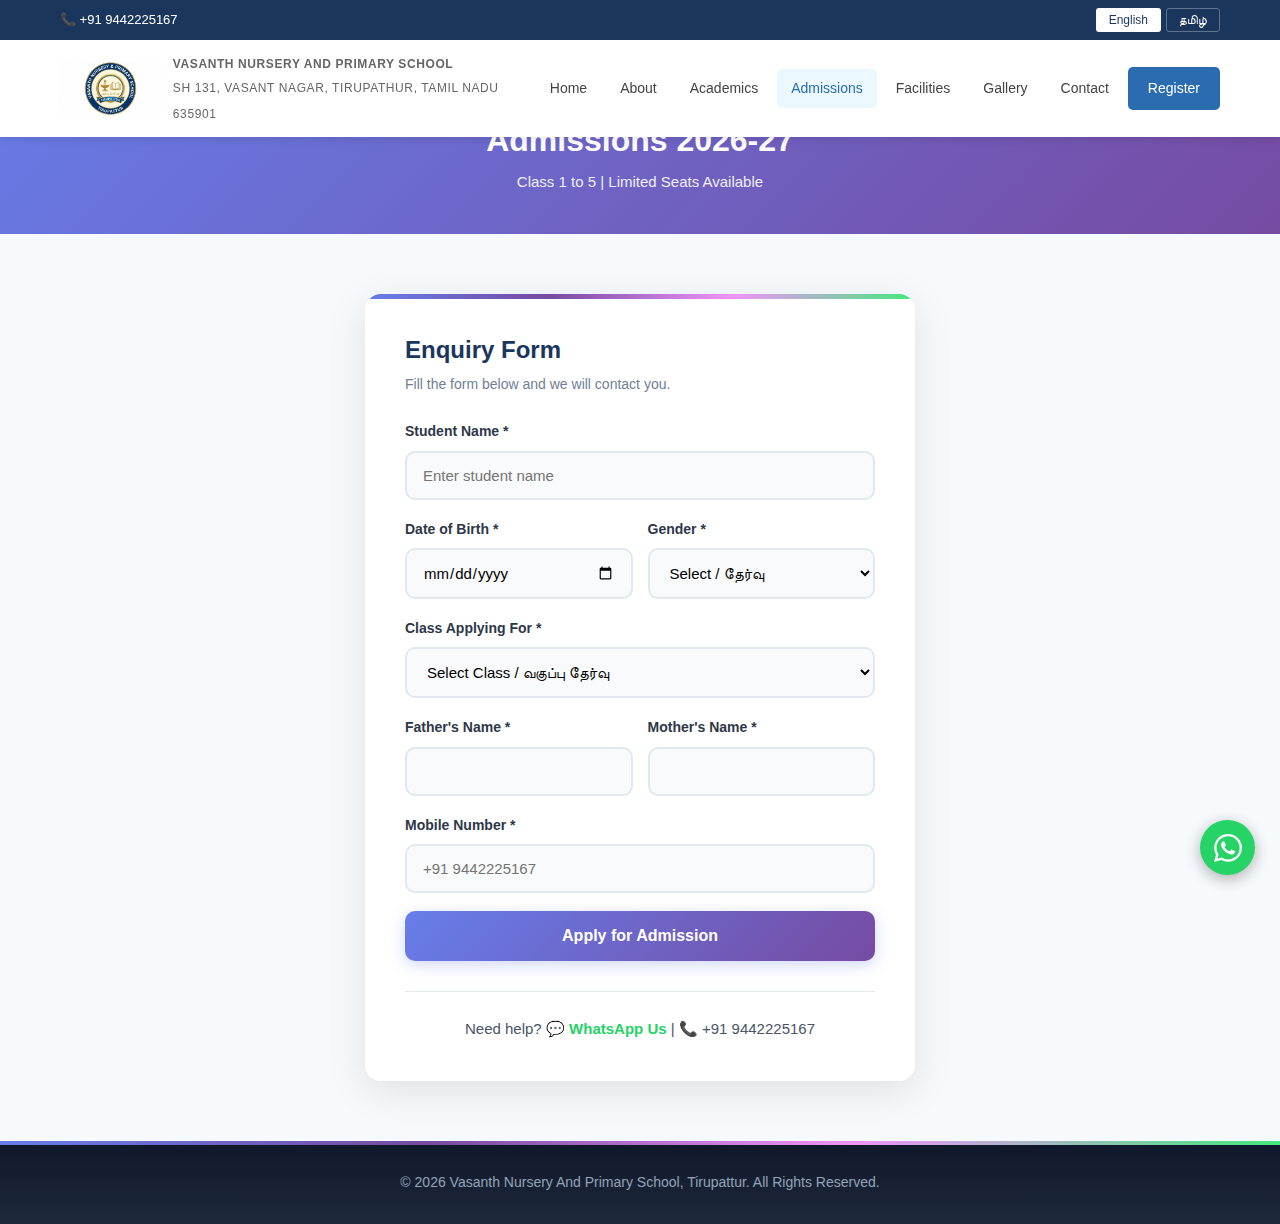
<file: admissions.html>
<!DOCTYPE html>
<html lang="en">
<head>
    <meta charset="UTF-8">
    <meta name="viewport" content="width=device-width, initial-scale=1.0">
    <meta name="description" content="Admissions open at Vasanth School - Apply now for Nursery to 5th standard. 25 years of trusted education at Vasanth Nursery And Primary School, Tirupattur.">
    <meta name="keywords" content="Vasanth School admissions, school admissions Tirupattur, nursery admission, primary school admission, Vasanth School registration, best school admission Tirupattur">
    <meta name="author" content="Vasanth Nursery And Primary School">
    <meta name="robots" content="index, follow">
    <link rel="canonical" href="https://vasanthschool.online/admissions.html">

    <!-- Open Graph -->
    <meta property="og:type" content="website">
    <meta property="og:url" content="https://vasanthschool.online/admissions.html">
    <meta property="og:title" content="Admissions - Vasanth School Tirupattur">
    <meta property="og:description" content="Apply now for admissions at Vasanth Nursery And Primary School, Tirupattur. 25 years of excellence.">
    <meta property="og:image" content="https://vasanthschool.online/logo/logo.png">
    <meta property="og:site_name" content="Vasanth School">

    <title>Admissions - Vasanth School | Vasanth Nursery And Primary School</title>
    <link rel="icon" href="logo/logo.png" type="image/png">
    <link rel="stylesheet" href="css/style.css">
    <style>
        * { margin: 0; padding: 0; box-sizing: border-box; }
        body { font-family: Arial, sans-serif; color: #333; line-height: 1.6; }
        a { text-decoration: none; color: inherit; }
        .container { max-width: 1200px; margin: 0 auto; padding: 0 20px; }

        /* Header */
        header { position: fixed; top: 0; left: 0; right: 0; background: white; z-index: 1000; box-shadow: 0 2px 10px rgba(0,0,0,0.1); }
        .header-top { background: #1a365d; color: white; padding: 8px 0; font-size: 13px; }
        .header-top-inner { display: flex; justify-content: space-between; align-items: center; }
        .lang-switch { display: flex; gap: 5px; }
        .lang-switch button { background: transparent; border: 1px solid rgba(255,255,255,0.3); color: white; padding: 4px 12px; border-radius: 3px; cursor: pointer; font-size: 12px; }
        .lang-switch button.active, .lang-switch button:hover { background: white; color: #1a365d; }
        .header-main { padding: 12px 0; }
        .header-main-inner { display: flex; align-items: center; justify-content: space-between; }
        .logo { display: flex; align-items: center; gap: 12px; }
        .logo img { height: 55px; }
        .logo-text h1 { font-size: 17px; font-weight: bold; color: #1a365d; }
        .logo-text span { font-size: 12px; color: #666; }
        nav { display: flex; align-items: center; gap: 5px; }
        nav a { padding: 8px 14px; font-size: 14px; color: #444; border-radius: 5px; }
        nav a:hover, nav a.active { color: #2b6cb0; background: #ebf8ff; }
        .btn-register { background: #2b6cb0; color: white !important; padding: 10px 20px !important; border-radius: 5px; }
        .btn-register:hover { background: #1a365d; }

        /* Page Header */
        .page-header { padding: 120px 0 40px; background: linear-gradient(135deg, #667eea, #764ba2); text-align: center; color: white; }
        .page-header h1 { font-size: 32px; margin-bottom: 8px; }
        .page-header p { opacity: 0.9; font-size: 15px; }

        /* Form Section */
        .form-section { padding: 60px 0; background: #f7fafc; }
        .form-container { max-width: 550px; margin: 0 auto; }
        .form-box { background: white; padding: 40px; border-radius: 16px; box-shadow: 0 10px 40px rgba(0,0,0,0.1); position: relative; overflow: hidden; }
        .form-box::before { content: ''; position: absolute; top: 0; left: 0; right: 0; height: 5px; background: linear-gradient(90deg, #667eea, #764ba2, #f093fb, #43e97b); }
        .form-box h2 { color: #1a365d; margin-bottom: 8px; font-size: 24px; font-weight: 700; }
        .form-box > p { color: #718096; font-size: 14px; margin-bottom: 25px; }
        .form-group { margin-bottom: 18px; }
        .form-group label { display: block; margin-bottom: 8px; font-size: 14px; font-weight: 600; color: #2d3748; }
        .form-group input, .form-group select, .form-group textarea {
            width: 100%; padding: 14px 16px; font-size: 15px; border: 2px solid #e2e8f0; border-radius: 10px; transition: all 0.3s; background: #f8fafc;
        }
        .form-group input:focus, .form-group select:focus { outline: none; border-color: #667eea; background: white; box-shadow: 0 0 0 4px rgba(102,126,234,0.1); }
        .form-row { display: grid; grid-template-columns: 1fr 1fr; gap: 15px; }
        .btn-submit { width: 100%; padding: 16px; background: linear-gradient(135deg, #667eea, #764ba2); color: white; border: none; border-radius: 10px; font-size: 16px; font-weight: 600; cursor: pointer; transition: all 0.3s; box-shadow: 0 4px 15px rgba(102,126,234,0.3); }
        .btn-submit:hover { transform: translateY(-2px); box-shadow: 0 8px 25px rgba(102,126,234,0.4); }
        .contact-link { text-align: center; margin-top: 30px; padding-top: 25px; border-top: 1px solid #e2e8f0; font-size: 15px; color: #4a5568; }
        .contact-link a { color: #25D366; font-weight: 600; transition: all 0.3s; }
        .contact-link a:hover { color: #128C7E; }

        /* Footer */
        footer { background: linear-gradient(180deg, #0f172a 0%, #1e293b 100%); color: white; padding: 30px 0; text-align: center; position: relative; }
        footer::before { content: ''; position: absolute; top: 0; left: 0; right: 0; height: 4px; background: linear-gradient(90deg, #667eea, #764ba2, #f093fb, #43e97b); }
        footer p { font-size: 14px; color: #94a3b8; }

        /* WhatsApp Float */
        .whatsapp-float { position: fixed; bottom: 25px; right: 25px; width: 55px; height: 55px; background: #25D366; border-radius: 50%; display: flex; align-items: center; justify-content: center; box-shadow: 0 4px 15px rgba(0,0,0,0.3); z-index: 999; }
        .whatsapp-float svg { width: 28px; height: 28px; fill: white; }

        /* Language Toggle */
        .lang-ta { display: none; }

        @media (max-width: 768px) {
            nav { display: none; }
            .header-top { display: none; }
            .form-row { grid-template-columns: 1fr; }
            .page-header { padding: 100px 0 50px; }
            .page-header h1 { font-size: 28px; }
        }
    </style>
</head>
<body>

    <!-- Header -->
    <header>
        <div class="header-top">
            <div class="container header-top-inner">
                <span>📞 +91 9442225167 </span>
                <div class="lang-switch">
                    <button class="active" onclick="switchLang('en')">English</button>
                    <button onclick="switchLang('ta')">தமிழ்</button>
                </div>
            </div>
        </div>
        <div class="header-main">
            <div class="container header-main-inner">
                <a href="index.html" class="logo">
                    <img src="logo/logo.png" alt="Logo">
                    <div class="logo-text">
                        <h1><span class="lang-en">Vasanth Nursery And Primary School</span><span class="lang-ta" style="display:none;">வசந்த் நர்சரி மற்றும் தொடக்கப்பள்ளி</span></h1>
                        <span><span class="lang-en">SH 131, Vasant Nagar, Tirupathur, Tamil Nadu 635901</span><span class="lang-ta" style="display:none;">SH 131, வசந்த் நகர், திருப்பத்தூர், தமிழ்நாடு 635901</span></span>
                    </div>
                </a>
                <nav>
                    <a href="index.html"><span class="lang-en">Home</span><span class="lang-ta" style="display:none;">முகப்பு</span></a>
                    <a href="about.html"><span class="lang-en">About</span><span class="lang-ta" style="display:none;">எங்களைப் பற்றி</span></a>
                    <a href="academics.html"><span class="lang-en">Academics</span><span class="lang-ta" style="display:none;">கல்வி</span></a>
                    <a href="admissions.html" class="active"><span class="lang-en">Admissions</span><span class="lang-ta" style="display:none;">சேர்க்கை</span></a>
                    <a href="facilities.html"><span class="lang-en">Facilities</span><span class="lang-ta" style="display:none;">வசதிகள்</span></a>
                    <a href="gallery.html"><span class="lang-en">Gallery</span><span class="lang-ta" style="display:none;">படத்தொகுப்பு</span></a>
                    <a href="contact.html"><span class="lang-en">Contact</span><span class="lang-ta" style="display:none;">தொடர்புக்கு</span></a>
                    <a href="#form" class="btn-register"><span class="lang-en">Register</span><span class="lang-ta" style="display:none;">பதிவு செய்</span></a>
                </nav>
                <button class="mobile-menu" onclick="document.getElementById('sideNav').style.transform='translateX(0)';document.getElementById('navOverlay').style.display='block';" style="display:none;background:none;border:none;font-size:28px;cursor:pointer;color:#1a365d;">☰</button>
            </div>
        </div>
    </header>

    <!-- Mobile Sidebar -->
    <style>
        @media (min-width: 769px) { #sideNav, #navOverlay { display: none !important; } }
        @media (max-width: 768px) { .mobile-menu { display: block !important; } }
    </style>
    <div id="navOverlay" style="display:none;position:fixed;top:0;left:0;width:100%;height:100%;background:rgba(0,0,0,0.5);z-index:9998;" onclick="document.getElementById('sideNav').style.transform='translateX(100%)';this.style.display='none';"></div>
    <div id="sideNav" style="position:fixed;top:0;right:0;width:280px;height:100%;background:#fff;z-index:9999;transform:translateX(100%);transition:transform 0.3s;padding:80px 20px 120px;box-shadow:-5px 0 30px rgba(0,0,0,0.2);overflow-y:auto;">
        <button onclick="document.getElementById('sideNav').style.transform='translateX(100%)';document.getElementById('navOverlay').style.display='none';" style="position:absolute;top:20px;right:20px;background:none;border:none;font-size:28px;cursor:pointer;">✕</button>
        <div style="display:flex;gap:10px;margin-bottom:20px;padding:10px 0;border-bottom:1px solid #e2e8f0;">
            <button onclick="switchLanguage('en')" style="flex:1;padding:10px;background:#2b6cb0;color:#fff;border:none;border-radius:6px;font-size:14px;font-weight:500;cursor:pointer;">English</button>
            <button onclick="switchLanguage('ta')" style="flex:1;padding:10px;background:#e2e8f0;color:#1a365d;border:none;border-radius:6px;font-size:14px;font-weight:500;cursor:pointer;">தமிழ்</button>
        </div>
        <a href="index.html" style="display:block;padding:15px 20px;color:#1a365d;font-size:16px;font-weight:500;border-bottom:1px solid #e2e8f0;text-decoration:none;">Home</a>
        <a href="about.html" style="display:block;padding:15px 20px;color:#1a365d;font-size:16px;font-weight:500;border-bottom:1px solid #e2e8f0;text-decoration:none;">About</a>
        <a href="academics.html" style="display:block;padding:15px 20px;color:#1a365d;font-size:16px;font-weight:500;border-bottom:1px solid #e2e8f0;text-decoration:none;">Academics</a>
        <a href="admissions.html" style="display:block;padding:15px 20px;color:#2b6cb0;font-size:16px;font-weight:500;border-bottom:1px solid #e2e8f0;text-decoration:none;background:#ebf8ff;">Admissions</a>
        <a href="facilities.html" style="display:block;padding:15px 20px;color:#1a365d;font-size:16px;font-weight:500;border-bottom:1px solid #e2e8f0;text-decoration:none;">Facilities</a>
        <a href="gallery.html" style="display:block;padding:15px 20px;color:#1a365d;font-size:16px;font-weight:500;border-bottom:1px solid #e2e8f0;text-decoration:none;">Gallery</a>
        <a href="contact.html" style="display:block;padding:15px 20px;color:#1a365d;font-size:16px;font-weight:500;border-bottom:1px solid #e2e8f0;text-decoration:none;">Contact</a>
        <a href="https://wa.me/919442225167?text=Hello%2C%20I%20would%20like%20to%20book%20an%20appointment%20to%20visit%20Vasanth%20School." style="display:block;padding:15px 30px;margin-top:20px;background:#25D366;color:#fff;font-size:16px;font-weight:600;text-align:center;border-radius:8px;text-decoration:none;">Enquiry details</a>
        <a href="admissions.html" style="display:block;padding:15px 30px;margin-top:10px;background:#2b6cb0;color:#fff;font-size:16px;font-weight:600;text-align:center;border-radius:8px;text-decoration:none;">Apply for Admission</a>
    </div>

    <!-- Page Header -->
    <section class="page-header">
        <div class="container">
            <h1><span class="lang-en">Admissions 2026-27</span><span class="lang-ta" style="display:none;">சேர்க்கை 2026-27</span></h1>
            <p><span class="lang-en">Class 1 to 5 | Limited Seats Available</span><span class="lang-ta" style="display:none;">வகுப்பு 1 முதல் 5 வரை | குறைந்த இடங்கள் உள்ளன</span></p>
        </div>
    </section>

    <!-- Form Section -->
    <section class="form-section">
        <div class="container">
            <div class="form-container">
                <div class="form-box" id="form">
                    <h2><span class="lang-en">Enquiry Form</span><span class="lang-ta" style="display:none;">பதிவு படிவம்</span></h2>
                    <p><span class="lang-en">Fill the form below and we will contact you.</span><span class="lang-ta" style="display:none;">கீழே உள்ள படிவத்தை நிரப்பவும், நாங்கள் உங்களை தொடர்பு கொள்வோம்.</span></p>

                    <form id="admissionForm">
                        <div class="form-group">
                            <label><span class="lang-en">Student Name *</span><span class="lang-ta" style="display:none;">மாணவர் பெயர் *</span></label>
                            <input type="text" name="studentName" id="studentName" required placeholder="Enter student name">
                        </div>
                        <div class="form-row">
                            <div class="form-group">
                                <label><span class="lang-en">Date of Birth *</span><span class="lang-ta" style="display:none;">பிறந்த தேதி *</span></label>
                                <input type="date" name="dob" id="dob" required>
                            </div>
                            <div class="form-group">
                                <label><span class="lang-en">Gender *</span><span class="lang-ta" style="display:none;">பாலினம் *</span></label>
                                <select name="gender" id="gender" required>
                                    <option value="">Select / தேர்வு</option>
                                    <option value="Male">Male / ஆண்</option>
                                    <option value="Female">Female / பெண்</option>
                                </select>
                            </div>
                        </div>
                        <div class="form-group">
                            <label><span class="lang-en">Class Applying For *</span><span class="lang-ta" style="display:none;">விண்ணப்பிக்கும் வகுப்பு *</span></label>
                            <select name="classApplying" id="classApplying" required>
                                <option value="">Select Class / வகுப்பு தேர்வு</option>
                                <option value="Class 1">Class 1 / வகுப்பு 1</option>
                                <option value="Class 2">Class 2 / வகுப்பு 2</option>
                                <option value="Class 3">Class 3 / வகுப்பு 3</option>
                                <option value="Class 4">Class 4 / வகுப்பு 4</option>
                                <option value="Class 5">Class 5 / வகுப்பு 5</option>
                            </select>
                        </div>
                        <div class="form-row">
                            <div class="form-group">
                                <label><span class="lang-en">Father's Name *</span><span class="lang-ta" style="display:none;">தந்தை பெயர் *</span></label>
                                <input type="text" name="fatherName" id="fatherName" required>
                            </div>
                            <div class="form-group">
                                <label><span class="lang-en">Mother's Name *</span><span class="lang-ta" style="display:none;">தாய் பெயர் *</span></label>
                                <input type="text" name="motherName" id="motherName" required>
                            </div>
                        </div>
                        <div class="form-group">
                            <label><span class="lang-en">Mobile Number *</span><span class="lang-ta" style="display:none;">கைபேசி எண் *</span></label>
                            <input type="tel" name="mobile" id="mobile" required placeholder="+91 9442225167">
                        </div>
                        <button type="submit" class="btn-submit" id="submitBtn"><span class="lang-en">Apply for Admission</span><span class="lang-ta" style="display:none;">இப்போது பதிவு செய்</span></button>
                        <div id="formMessage" style="margin-top:15px;padding:15px;border-radius:8px;display:none;text-align:center;font-weight:600;"></div>
                    </form>

                    <div class="contact-link">
                        <p><span class="lang-en">Need help?</span><span class="lang-ta" style="display:none;">உதவி தேவையா?</span> <a href="https://wa.me/919442225167">💬 <span class="lang-en">WhatsApp Us</span><span class="lang-ta" style="display:none;">வாட்ஸ்அப் செய்யுங்கள்</span></a> | 📞 +91 9442225167</p>
                    </div>
                </div>
            </div>
        </div>
    </section>

    <!-- Footer -->
    <footer>
        <div class="container">
            <p><span class="lang-en">© 2026 Vasanth Nursery And Primary School, Tirupattur. All Rights Reserved.</span><span class="lang-ta" style="display:none;">© 2026 வசந்த் நர்சரி மற்றும் தொடக்கப்பள்ளி, திருப்பத்தூர். அனைத்து உரிமைகளும் பாதுகாக்கப்பட்டவை.</span></p>
        </div>
    </footer>

    <!-- WhatsApp Float -->
    <a href="https://wa.me/919442225167" class="whatsapp-float" target="_blank">
        <svg viewBox="0 0 24 24"><path d="M17.472 14.382c-.297-.149-1.758-.867-2.03-.967-.273-.099-.471-.148-.67.15-.197.297-.767.966-.94 1.164-.173.199-.347.223-.644.075-.297-.15-1.255-.463-2.39-1.475-.883-.788-1.48-1.761-1.653-2.059-.173-.297-.018-.458.13-.606.134-.133.298-.347.446-.52.149-.174.198-.298.298-.497.099-.198.05-.371-.025-.52-.075-.149-.669-1.612-.916-2.207-.242-.579-.487-.5-.669-.51-.173-.008-.371-.01-.57-.01-.198 0-.52.074-.792.372-.272.297-1.04 1.016-1.04 2.479 0 1.462 1.065 2.875 1.213 3.074.149.198 2.096 3.2 5.077 4.487.709.306 1.262.489 1.694.625.712.227 1.36.195 1.871.118.571-.085 1.758-.719 2.006-1.413.248-.694.248-1.289.173-1.413-.074-.124-.272-.198-.57-.347m-5.421 7.403h-.004a9.87 9.87 0 01-5.031-1.378l-.361-.214-3.741.982.998-3.648-.235-.374a9.86 9.86 0 01-1.51-5.26c.001-5.45 4.436-9.884 9.888-9.884 2.64 0 5.122 1.03 6.988 2.898a9.825 9.825 0 012.893 6.994c-.003 5.45-4.437 9.884-9.885 9.884m8.413-18.297A11.815 11.815 0 0012.05 0C5.495 0 .16 5.335.157 11.892c0 2.096.547 4.142 1.588 5.945L.057 24l6.305-1.654a11.882 11.882 0 005.683 1.448h.005c6.554 0 11.89-5.335 11.893-11.893a11.821 11.821 0 00-3.48-8.413z"/></svg>
    </a>

    <!-- Language Toggle Script -->
    <script>
        function switchLang(lang) {
            const enElements = document.querySelectorAll('.lang-en');
            const taElements = document.querySelectorAll('.lang-ta');
            const buttons = document.querySelectorAll('.lang-switch button');

            if (lang === 'ta') {
                enElements.forEach(el => el.style.display = 'none');
                taElements.forEach(el => el.style.display = 'inline');
                buttons[0].classList.remove('active');
                buttons[1].classList.add('active');
                localStorage.setItem('preferredLang', 'ta');
            } else {
                enElements.forEach(el => el.style.display = 'inline');
                taElements.forEach(el => el.style.display = 'none');
                buttons[0].classList.add('active');
                buttons[1].classList.remove('active');
                localStorage.setItem('preferredLang', 'en');
            }
        }

        // Check for saved language preference on page load
        document.addEventListener('DOMContentLoaded', function() {
            const savedLang = localStorage.getItem('preferredLang');
            if (savedLang === 'ta') {
                switchLang('ta');
            }
        });

        // ========== GOOGLE SHEETS FORM SUBMISSION ==========
        // Replace this URL with your Google Apps Script Web App URL
        const GOOGLE_SHEET_URL = 'https://script.google.com/macros/s/AKfycbx7PA1pxPu6en7eAhPklkuaR2gy_q2SQgNNgTEjkuOOUCOQl6YhcJxnBXXUpcgaVIpGYA/exec';

        document.getElementById('admissionForm').addEventListener('submit', function(e) {
            e.preventDefault();

            const submitBtn = document.getElementById('submitBtn');
            const formMessage = document.getElementById('formMessage');

            // Disable button and show loading
            submitBtn.disabled = true;
            submitBtn.innerHTML = 'Submitting... / சமர்ப்பிக்கிறது...';

            // Collect form data
            const formData = {
                formType: 'admission',
                studentName: document.getElementById('studentName').value,
                dob: document.getElementById('dob').value,
                gender: document.getElementById('gender').value,
                classApplying: document.getElementById('classApplying').value,
                fatherName: document.getElementById('fatherName').value,
                motherName: document.getElementById('motherName').value,
                mobile: document.getElementById('mobile').value
            };

            // Send to Google Sheets
            fetch(GOOGLE_SHEET_URL, {
                method: 'POST',
                mode: 'no-cors',
                headers: {
                    'Content-Type': 'application/json',
                },
                body: JSON.stringify(formData)
            })
            .then(() => {
                // Show success message
                formMessage.style.display = 'block';
                formMessage.style.background = '#c6f6d5';
                formMessage.style.color = '#22543d';
                formMessage.innerHTML = '✅ Application submitted successfully! We will contact you soon.<br>விண்ணப்பம் வெற்றிகரமாக சமர்ப்பிக்கப்பட்டது!';

                // Reset form
                document.getElementById('admissionForm').reset();

                // Reset button
                submitBtn.disabled = false;
                submitBtn.innerHTML = '<span class="lang-en">Apply for Admission</span><span class="lang-ta" style="display:none;">இப்போது பதிவு செய்</span>';
            })
            .catch((error) => {
                // Show error message
                formMessage.style.display = 'block';
                formMessage.style.background = '#fed7d7';
                formMessage.style.color = '#c53030';
                formMessage.innerHTML = '❌ Error submitting form. Please try again or call us.<br>படிவத்தை சமர்ப்பிப்பதில் பிழை.';

                // Reset button
                submitBtn.disabled = false;
                submitBtn.innerHTML = '<span class="lang-en">Apply for Admission</span><span class="lang-ta" style="display:none;">இப்போது பதிவு செய்</span>';
            });
        });
    </script>

</body>
</html>
</file>
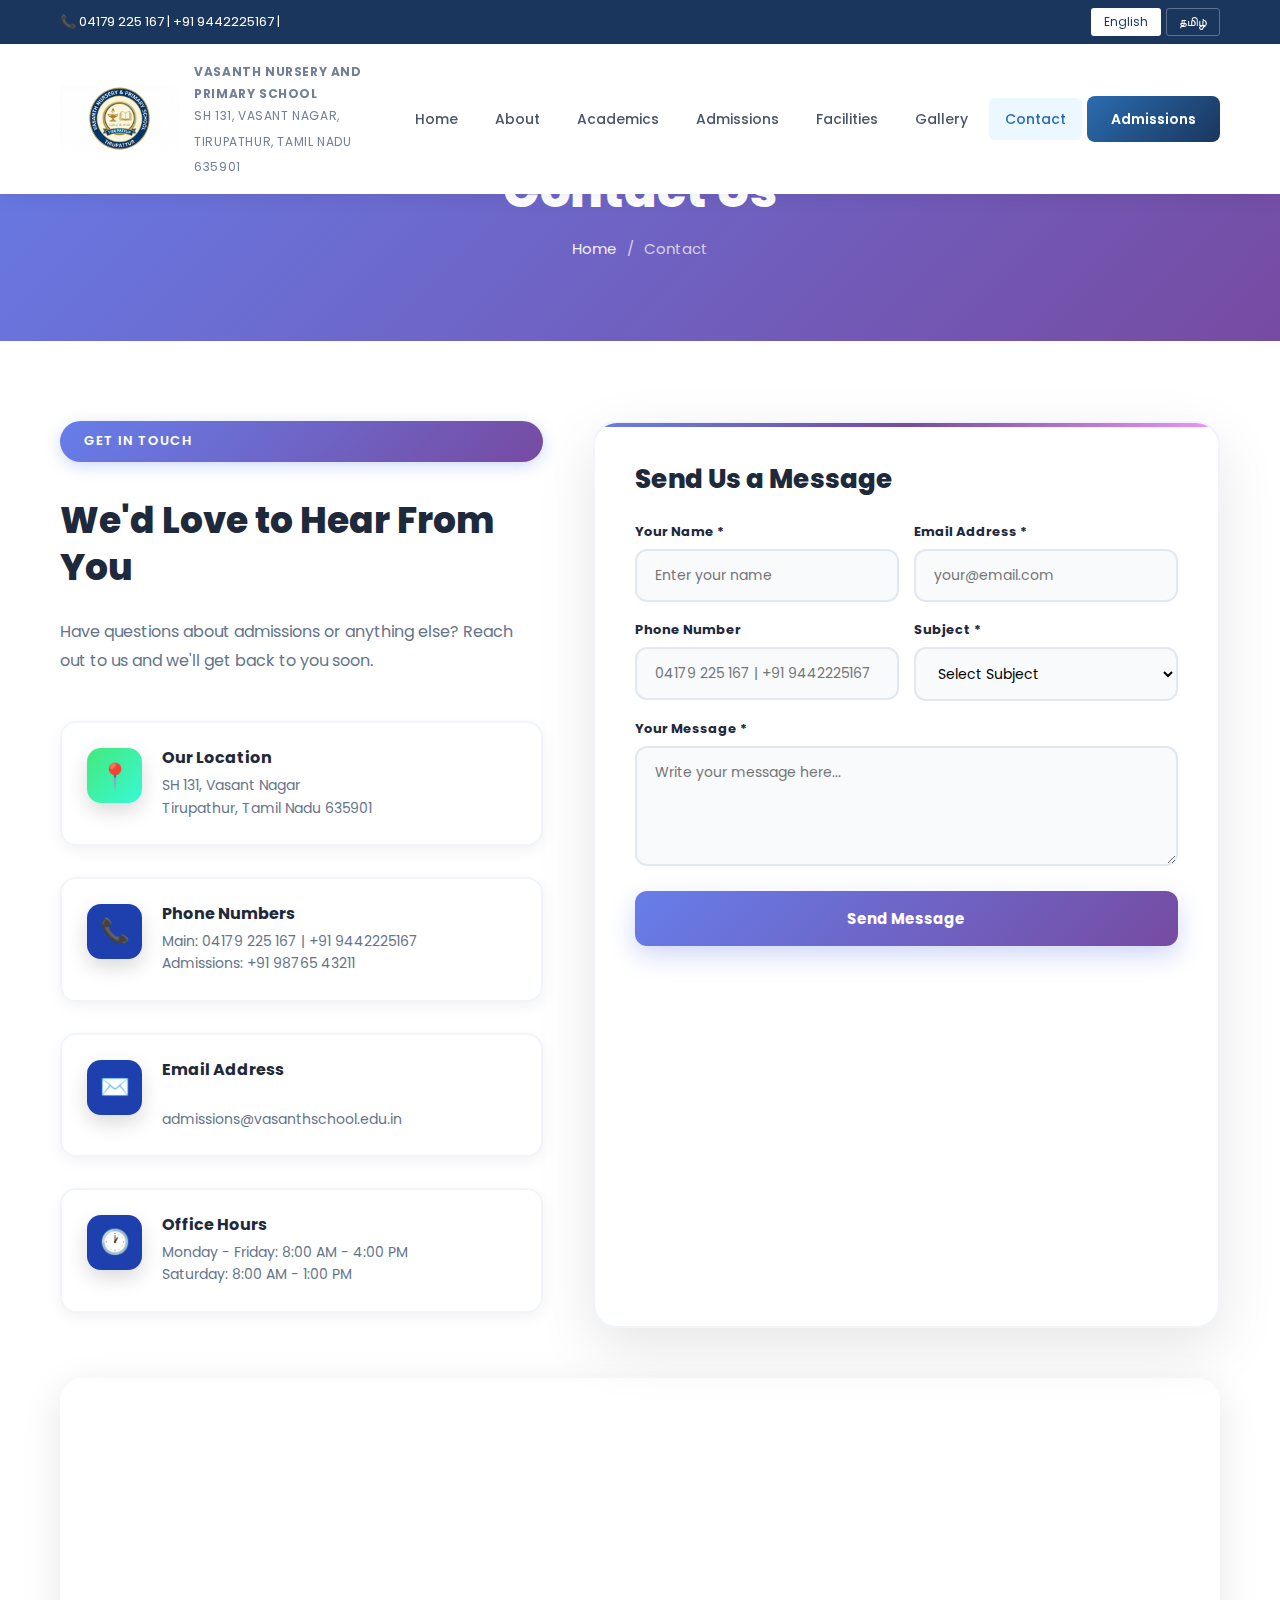
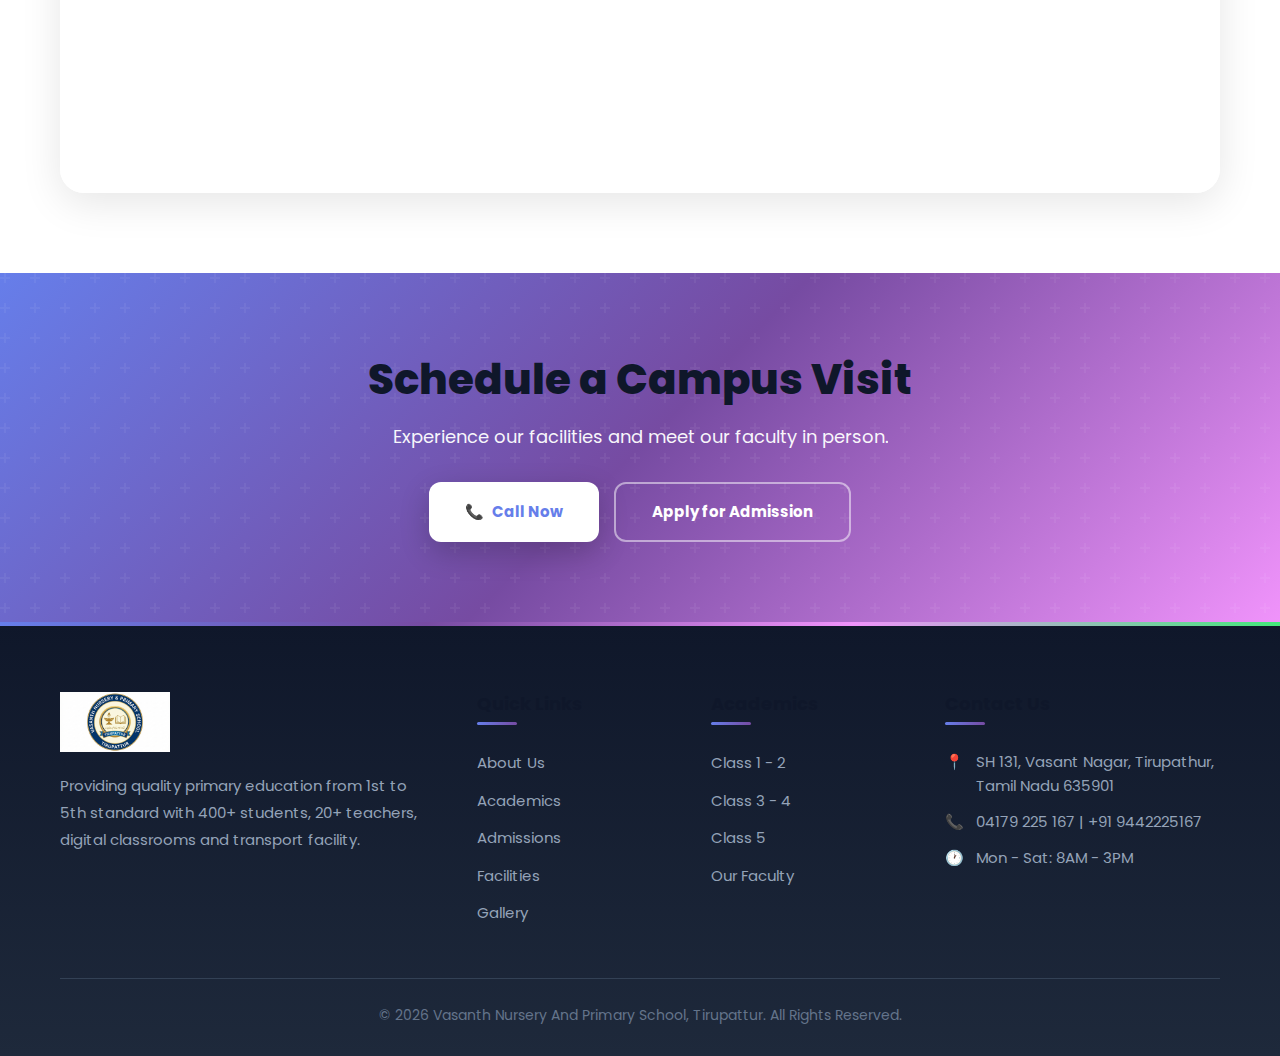
<file: contact.html>
<!DOCTYPE html>
<html lang="en">
<head>
    <meta charset="UTF-8">
    <meta name="viewport" content="width=device-width, initial-scale=1.0">
    <meta name="description" content="Contact Vasanth School - Get in touch with Vasanth Nursery And Primary School, Tirupattur for admissions, queries, and campus visits. 25 years of trusted education.">
    <meta name="keywords" content="Vasanth School contact, Vasanth School phone, Vasanth School address, school contact Tirupattur, Vasanth Nursery School location">
    <meta name="author" content="Vasanth Nursery And Primary School">
    <meta name="robots" content="index, follow">
    <link rel="canonical" href="https://vasanthschool.online/contact.html">

    <!-- Open Graph -->
    <meta property="og:type" content="website">
    <meta property="og:url" content="https://vasanthschool.online/contact.html">
    <meta property="og:title" content="Contact Vasanth School Tirupattur">
    <meta property="og:description" content="Get in touch with Vasanth Nursery And Primary School, Tirupattur for admissions and queries.">
    <meta property="og:image" content="https://vasanthschool.online/logo/logo.png">
    <meta property="og:site_name" content="Vasanth School">

    <title>Contact Vasanth School - Vasanth Nursery And Primary School, Tirupattur</title>
    <link rel="icon" href="logo/logo.png" type="image/png">
    <link href="https://fonts.googleapis.com/css2?family=Poppins:wght@300;400;500;600;700;800&display=swap" rel="stylesheet">
    <link rel="stylesheet" href="css/style.css">
    <style>
        * { margin: 0; padding: 0; box-sizing: border-box; }
        body { font-family: 'Poppins', sans-serif; color: #2d3748; line-height: 1.6; }
        a { text-decoration: none; color: inherit; }
        .container { max-width: 1200px; margin: 0 auto; padding: 0 20px; }

        /* Header */
        header { position: fixed; top: 0; left: 0; right: 0; background: white; z-index: 1000; box-shadow: 0 2px 20px rgba(0,0,0,0.08); }
        .header-top { background: #1a365d; color: white; padding: 8px 0; font-size: 13px; }
        .header-top-inner { display: flex; justify-content: space-between; align-items: center; }
        .header-top span { display: flex; align-items: center; gap: 6px; }
        .lang-switch { display: flex; gap: 5px; }
        .lang-switch button { background: transparent; border: 1px solid rgba(255,255,255,0.3); color: white; padding: 4px 12px; border-radius: 3px; cursor: pointer; font-size: 12px; transition: all 0.3s; }
        .lang-switch button.active, .lang-switch button:hover { background: white; color: #1a365d; }
        .header-main { padding: 15px 0; }
        .header-main-inner { display: flex; align-items: center; justify-content: space-between; }
        .logo { display: flex; align-items: center; gap: 15px; }
        .logo img { height: 65px; width: auto; }
        .logo-text h1 { font-size: 18px; font-weight: 700; color: #1a365d; line-height: 1.2; }
        .logo-text span { font-size: 12px; color: #718096; }
        nav { display: flex; align-items: center; gap: 5px; }
        nav a { padding: 10px 16px; font-size: 14px; font-weight: 500; color: #4a5568; border-radius: 6px; transition: all 0.3s; }
        nav a:hover, nav a.active { color: #2b6cb0; background: #ebf8ff; }
        .btn-apply { background: linear-gradient(135deg, #2b6cb0, #1a365d); color: white !important; padding: 12px 24px !important; border-radius: 8px !important; font-weight: 600 !important; }
        .btn-apply:hover { transform: translateY(-2px); box-shadow: 0 5px 20px rgba(43,108,176,0.4); }
        .mobile-menu { display: none; background: none; border: none; font-size: 28px; cursor: pointer; color: #1a365d; }

        /* Page Header */
        .page-header { padding: 160px 0 80px; background: linear-gradient(135deg, #667eea 0%, #764ba2 100%); text-align: center; color: white; }
        .page-header h1 { font-size: 48px; font-weight: 800; margin-bottom: 15px; }
        .breadcrumb { display: flex; justify-content: center; gap: 10px; font-size: 15px; opacity: 0.9; }
        .breadcrumb a { color: white; }
        .breadcrumb a:hover { text-decoration: underline; }

        /* Sections */
        section { padding: 80px 0; }
        .bg-light { background: linear-gradient(180deg, #f8fafc 0%, #e2e8f0 100%); position: relative; }
        .bg-light::before { content: ''; position: absolute; top: 0; left: 0; right: 0; height: 4px; background: linear-gradient(90deg, #667eea, #764ba2, #f093fb, #43e97b); }
        .bg-white { background: white; }
        .section-label { display: inline-block; background: linear-gradient(135deg, #667eea, #764ba2); color: white; padding: 10px 24px; border-radius: 50px; font-size: 13px; font-weight: 600; margin-bottom: 20px; text-transform: uppercase; letter-spacing: 1px; box-shadow: 0 4px 15px rgba(102,126,234,0.3); }

        /* Contact Grid */
        .contact-grid { display: grid; grid-template-columns: 1fr 1.3fr; gap: 50px; }
        .contact-info h2 { font-size: 36px; font-weight: 800; color: #1e293b; margin-bottom: 10px; }
        .contact-info > p { color: #64748b; margin-bottom: 30px; line-height: 1.8; }
        .contact-card { display: flex; gap: 20px; padding: 25px; background: white; border-radius: 16px; margin-bottom: 15px; transition: all 0.3s; border: 2px solid #f1f5f9; box-shadow: 0 5px 15px rgba(0,0,0,0.05); }
        .contact-card:hover { border-color: #667eea; transform: translateX(5px); box-shadow: 0 10px 25px rgba(102,126,234,0.15); }
        .contact-card:nth-child(1) .contact-icon { background: linear-gradient(135deg, #667eea, #764ba2); }
        .contact-card:nth-child(2) .contact-icon { background: linear-gradient(135deg, #f093fb, #f5576c); }
        .contact-card:nth-child(3) .contact-icon { background: linear-gradient(135deg, #4facfe, #00f2fe); }
        .contact-card:nth-child(4) .contact-icon { background: linear-gradient(135deg, #43e97b, #38f9d7); }
        .contact-icon { width: 55px; height: 55px; border-radius: 14px; display: flex; align-items: center; justify-content: center; font-size: 24px; flex-shrink: 0; box-shadow: 0 8px 20px rgba(0,0,0,0.15); }
        .contact-card h4 { font-size: 16px; color: #1e293b; margin-bottom: 5px; font-weight: 700; }
        .contact-card p { color: #64748b; font-size: 14px; line-height: 1.6; }

        /* Contact Form */
        .contact-form { background: white; padding: 40px; border-radius: 24px; box-shadow: 0 20px 60px rgba(0,0,0,0.1); border: 2px solid #f1f5f9; position: relative; overflow: hidden; }
        .contact-form::before { content: ''; position: absolute; top: 0; left: 0; right: 0; height: 4px; background: linear-gradient(90deg, #667eea, #764ba2, #f093fb); }
        .contact-form h3 { font-size: 26px; font-weight: 800; color: #1e293b; margin-bottom: 25px; }
        .form-row { display: grid; grid-template-columns: 1fr 1fr; gap: 15px; }
        .form-group { margin-bottom: 18px; }
        .form-group label { display: block; margin-bottom: 6px; font-size: 13px; font-weight: 700; color: #1e293b; }
        .form-group input, .form-group select, .form-group textarea { width: 100%; padding: 14px 18px; font-size: 14px; border: 2px solid #e2e8f0; border-radius: 12px; background: #f8fafc; transition: all 0.3s; font-family: inherit; }
        .form-group input:focus, .form-group select:focus, .form-group textarea:focus { outline: none; border-color: #667eea; background: white; box-shadow: 0 0 0 4px rgba(102,126,234,0.1); }
        .form-group textarea { min-height: 120px; resize: vertical; }

        /* Map */
        .map-container { margin-top: 50px; border-radius: 24px; overflow: hidden; box-shadow: 0 10px 40px rgba(0,0,0,0.1); border: 4px solid white; }
        .map-container iframe { width: 100%; height: 400px; border: none; }

        /* Buttons */
        .btn { display: inline-flex; align-items: center; gap: 8px; padding: 16px 36px; border-radius: 12px; font-size: 15px; font-weight: 700; transition: all 0.3s; border: none; cursor: pointer; }
        .btn-primary { background: linear-gradient(135deg, #667eea, #764ba2); color: white; box-shadow: 0 10px 25px rgba(102,126,234,0.3); }
        .btn-primary:hover { transform: translateY(-3px); box-shadow: 0 15px 35px rgba(102,126,234,0.4); }
        .btn-white { background: white; color: #667eea; box-shadow: 0 10px 30px rgba(0,0,0,0.2); }
        .btn-white:hover { background: #0f172a; color: white; transform: translateY(-3px); }
        .btn-outline { background: transparent; color: white; border: 2px solid rgba(255,255,255,0.5); }
        .btn-outline:hover { background: white; color: #667eea; }

        /* CTA */
        .cta { padding: 80px 0; background: linear-gradient(135deg, #667eea 0%, #764ba2 50%, #f093fb 100%); text-align: center; color: white; position: relative; overflow: hidden; }
        .cta::before { content: ''; position: absolute; top: 0; left: 0; right: 0; bottom: 0; background: url("data:image/svg+xml,%3Csvg width='60' height='60' viewBox='0 0 60 60' xmlns='http://www.w3.org/2000/svg'%3E%3Cg fill='none' fill-rule='evenodd'%3E%3Cg fill='%23ffffff' fill-opacity='0.05'%3E%3Cpath d='M36 34v-4h-2v4h-4v2h4v4h2v-4h4v-2h-4zm0-30V0h-2v4h-4v2h4v4h2V6h4V4h-4zM6 34v-4H4v4H0v2h4v4h2v-4h4v-2H6zM6 4V0H4v4H0v2h4v4h2V6h4V4H6z'/%3E%3C/g%3E%3C/g%3E%3C/svg%3E"); }
        .cta h2 { font-size: 42px; font-weight: 800; margin-bottom: 15px; position: relative; }
        .cta p { font-size: 18px; opacity: 0.95; margin-bottom: 30px; position: relative; }
        .cta-buttons { display: flex; gap: 15px; justify-content: center; flex-wrap: wrap; position: relative; }

        /* Footer */
        footer { background: linear-gradient(180deg, #0f172a 0%, #1e293b 100%); color: white; padding: 70px 0 30px; position: relative; }
        footer::before { content: ''; position: absolute; top: 0; left: 0; right: 0; height: 4px; background: linear-gradient(90deg, #667eea, #764ba2, #f093fb, #43e97b); }
        .footer-grid { display: grid; grid-template-columns: 2fr 1fr 1fr 1.5fr; gap: 50px; margin-bottom: 40px; }
        .footer-about img { height: 60px; margin-bottom: 20px; }
        .footer-about p { color: #94a3b8; font-size: 15px; line-height: 1.8; }
        footer h4 { font-size: 18px; margin-bottom: 25px; font-weight: 700; position: relative; padding-bottom: 10px; }
        footer h4::after { content: ''; position: absolute; bottom: 0; left: 0; width: 40px; height: 3px; background: linear-gradient(90deg, #667eea, #764ba2); border-radius: 2px; }
        footer ul { list-style: none; }
        footer ul li { margin-bottom: 12px; }
        footer ul li a { color: #94a3b8; font-size: 15px; transition: all 0.3s; }
        footer ul li a:hover { color: #667eea; padding-left: 5px; }
        .footer-contact li { display: flex; gap: 12px; color: #94a3b8; font-size: 15px; }
        .footer-bottom { padding-top: 25px; border-top: 1px solid #334155; text-align: center; color: #64748b; font-size: 14px; }

        /* Responsive */
        @media (max-width: 1024px) {
            .contact-grid { grid-template-columns: 1fr; }
            .footer-grid { grid-template-columns: repeat(2, 1fr); }
        }
        @media (max-width: 768px) {
            nav { display: none; }
            .mobile-menu { display: block; }
            .header-top { display: none; }
            .header-top-inner { flex-direction: column; gap: 8px; text-align: center; }
            .page-header { padding: 140px 0 60px; }
            .page-header h1 { font-size: 36px; }
            .form-row { grid-template-columns: 1fr; }
            .footer-grid { grid-template-columns: 1fr; }
            .cta h2 { font-size: 30px; }
        }
    </style>
</head>
<body>

    <!-- Header -->
    <header>
        <div class="header-top">
            <div class="container header-top-inner">
                <span>📞 04179 225 167 | +91 9442225167 |</span>
                <div class="lang-switch">
                    <button class="active" onclick="switchLanguage('en')">English</button>
                    <button onclick="switchLanguage('ta')">தமிழ்</button>
                </div>
            </div>
        </div>
        <div class="header-main">
            <div class="container header-main-inner">
                <a href="index.html" class="logo">
                    <img src="logo/logo.png" alt="Vasanth Nursery And Primary School">
                    <div class="logo-text">
                        <h1><span class="lang-en">Vasanth Nursery And Primary School</span><span class="lang-ta" style="display:none;">வசந்த் நர்சரி மற்றும் தொடக்கப்பள்ளி</span></h1>
                        <span><span class="lang-en">SH 131, Vasant Nagar, Tirupathur, Tamil Nadu 635901</span><span class="lang-ta" style="display:none;">SH 131, வசந்த் நகர், திருப்பத்தூர், தமிழ்நாடு 635901</span></span>
                    </div>
                </a>
                <nav>
                    <a href="index.html"><span class="lang-en">Home</span><span class="lang-ta" style="display:none;">முகப்பு</span></a>
                    <a href="about.html"><span class="lang-en">About</span><span class="lang-ta" style="display:none;">எங்களைப் பற்றி</span></a>
                    <a href="academics.html"><span class="lang-en">Academics</span><span class="lang-ta" style="display:none;">கல்வி</span></a>
                    <a href="admissions.html"><span class="lang-en">Admissions</span><span class="lang-ta" style="display:none;">சேர்க்கை</span></a>
                    <a href="facilities.html"><span class="lang-en">Facilities</span><span class="lang-ta" style="display:none;">வசதிகள்</span></a>
                    <a href="gallery.html"><span class="lang-en">Gallery</span><span class="lang-ta" style="display:none;">படத்தொகுப்பு</span></a>
                    <a href="contact.html" class="active"><span class="lang-en">Contact</span><span class="lang-ta" style="display:none;">தொடர்பு</span></a>
                    <a href="admissions.html" class="btn-apply"><span class="lang-en">Admissions</span><span class="lang-ta" style="display:none;">சேர்க்கை</span></a>
                </nav>
                <button class="mobile-menu" onclick="document.getElementById('sideNav').style.transform='translateX(0)';document.getElementById('navOverlay').style.display='block';">☰</button>
            </div>
        </div>
    </header>

    <!-- Mobile Sidebar -->
    <style>@media (min-width: 769px) { #sideNav, #navOverlay { display: none !important; } }</style>
    <div id="navOverlay" style="display:none;position:fixed;top:0;left:0;width:100%;height:100%;background:rgba(0,0,0,0.5);z-index:9998;" onclick="document.getElementById('sideNav').style.transform='translateX(100%)';this.style.display='none';"></div>
    <div id="sideNav" style="position:fixed;top:0;right:0;width:280px;height:100%;background:#fff;z-index:9999;transform:translateX(100%);transition:transform 0.3s;padding:80px 20px 120px;box-shadow:-5px 0 30px rgba(0,0,0,0.2);overflow-y:auto;">
        <button onclick="document.getElementById('sideNav').style.transform='translateX(100%)';document.getElementById('navOverlay').style.display='none';" style="position:absolute;top:20px;right:20px;background:none;border:none;font-size:28px;cursor:pointer;">✕</button>
        <div style="display:flex;gap:10px;margin-bottom:20px;padding:10px 0;border-bottom:1px solid #e2e8f0;">
            <button onclick="switchLanguage('en')" style="flex:1;padding:10px;background:#2b6cb0;color:#fff;border:none;border-radius:6px;font-size:14px;font-weight:500;cursor:pointer;">English</button>
            <button onclick="switchLanguage('ta')" style="flex:1;padding:10px;background:#e2e8f0;color:#1a365d;border:none;border-radius:6px;font-size:14px;font-weight:500;cursor:pointer;">தமிழ்</button>
        </div>
        <a href="index.html" style="display:block;padding:15px 20px;color:#1a365d;font-size:16px;font-weight:500;border-bottom:1px solid #e2e8f0;text-decoration:none;">Home</a>
        <a href="about.html" style="display:block;padding:15px 20px;color:#1a365d;font-size:16px;font-weight:500;border-bottom:1px solid #e2e8f0;text-decoration:none;">About</a>
        <a href="academics.html" style="display:block;padding:15px 20px;color:#1a365d;font-size:16px;font-weight:500;border-bottom:1px solid #e2e8f0;text-decoration:none;">Academics</a>
        <a href="admissions.html" style="display:block;padding:15px 20px;color:#1a365d;font-size:16px;font-weight:500;border-bottom:1px solid #e2e8f0;text-decoration:none;">Admissions</a>
        <a href="facilities.html" style="display:block;padding:15px 20px;color:#1a365d;font-size:16px;font-weight:500;border-bottom:1px solid #e2e8f0;text-decoration:none;">Facilities</a>
        <a href="gallery.html" style="display:block;padding:15px 20px;color:#1a365d;font-size:16px;font-weight:500;border-bottom:1px solid #e2e8f0;text-decoration:none;">Gallery</a>
        <a href="contact.html" style="display:block;padding:15px 20px;color:#2b6cb0;font-size:16px;font-weight:500;border-bottom:1px solid #e2e8f0;text-decoration:none;background:#ebf8ff;">Contact</a>
        <a href="https://wa.me/919442225167?text=Hello%2C%20I%20would%20like%20to%20book%20an%20appointment%20to%20visit%20Vasanth%20School." style="display:block;padding:15px 30px;margin-top:20px;background:#25D366;color:#fff;font-size:16px;font-weight:600;text-align:center;border-radius:8px;text-decoration:none;">Enquiry details</a>
        <a href="admissions.html" style="display:block;padding:15px 30px;margin-top:10px;background:#2b6cb0;color:#fff;font-size:16px;font-weight:600;text-align:center;border-radius:8px;text-decoration:none;">Apply for Admission</a>
    </div>

    <!-- Page Header -->
    <section class="page-header">
        <div class="container">
            <h1><span class="lang-en">Contact Us</span><span class="lang-ta" style="display:none;">தொடர்பு கொள்ளுங்கள்</span></h1>
            <div class="breadcrumb">
                <a href="index.html"><span class="lang-en">Home</span><span class="lang-ta" style="display:none;">முகப்பு</span></a>
                <span>/</span>
                <span><span class="lang-en">Contact</span><span class="lang-ta" style="display:none;">தொடர்பு</span></span>
            </div>
        </div>
    </section>

    <!-- Contact Section -->
    <section class="bg-white">
        <div class="container">
            <div class="contact-grid">
                <div class="contact-info">
                    <span class="section-label"><span class="lang-en">Get in Touch</span><span class="lang-ta" style="display:none;">தொடர்பில் இருங்கள்</span></span>
                    <h2><span class="lang-en">We'd Love to Hear From You</span><span class="lang-ta" style="display:none;">உங்களிடமிருந்து கேட்க விரும்புகிறோம்</span></h2>
                    <p><span class="lang-en">Have questions about admissions or anything else? Reach out to us and we'll get back to you soon.</span><span class="lang-ta" style="display:none;">சேர்க்கை அல்லது வேறு ஏதேனும் கேள்விகள் உள்ளதா? எங்களைத் தொடர்பு கொள்ளுங்கள், விரைவில் பதிலளிப்போம்.</span></p>

                    <div class="contact-card">
                        <div class="contact-icon">📍</div>
                        <div>
                            <h4><span class="lang-en">Our Location</span><span class="lang-ta" style="display:none;">எங்கள் இருப்பிடம்</span></h4>
                            <p><span class="lang-en">SH 131, Vasant Nagar<br>Tirupathur, Tamil Nadu 635901</span><span class="lang-ta" style="display:none;">SH 131, வசந்த் நகர்<br>திருப்பத்தூர், தமிழ்நாடு 635901</span></p>
                        </div>
                    </div>
                    <div class="contact-card">
                        <div class="contact-icon">📞</div>
                        <div>
                            <h4><span class="lang-en">Phone Numbers</span><span class="lang-ta" style="display:none;">தொலைபேசி எண்கள்</span></h4>
                            <p><span class="lang-en">Main: 04179 225 167 | +91 9442225167<br>Admissions: +91 98765 43211</span><span class="lang-ta" style="display:none;">முதன்மை: 04179 225 167 | +91 9442225167<br>சேர்க்கை: +91 98765 43211</span></p>
                        </div>
                    </div>
                    <div class="contact-card">
                        <div class="contact-icon">✉️</div>
                        <div>
                            <h4><span class="lang-en">Email Address</span><span class="lang-ta" style="display:none;">மின்னஞ்சல் முகவரி</span></h4>
                            <p><br>admissions@vasanthschool.edu.in</p>
                        </div>
                    </div>
                    <div class="contact-card">
                        <div class="contact-icon">🕐</div>
                        <div>
                            <h4><span class="lang-en">Office Hours</span><span class="lang-ta" style="display:none;">வேலை நேரம்</span></h4>
                            <p><span class="lang-en">Monday - Friday: 8:00 AM - 4:00 PM<br>Saturday: 8:00 AM - 1:00 PM</span><span class="lang-ta" style="display:none;">திங்கள் - வெள்ளி: காலை 8:00 - மாலை 4:00<br>சனி: காலை 8:00 - பிற்பகல் 1:00</span></p>
                        </div>
                    </div>
                </div>

                <div class="contact-form">
                    <h3><span class="lang-en">Send Us a Message</span><span class="lang-ta" style="display:none;">செய்தி அனுப்புங்கள்</span></h3>
                    <form id="contactForm">
                        <div class="form-row">
                            <div class="form-group">
                                <label><span class="lang-en">Your Name *</span><span class="lang-ta" style="display:none;">உங்கள் பெயர் *</span></label>
                                <input type="text" name="name" id="contactName" required placeholder="Enter your name">
                            </div>
                            <div class="form-group">
                                <label><span class="lang-en">Email Address *</span><span class="lang-ta" style="display:none;">மின்னஞ்சல் முகவரி *</span></label>
                                <input type="email" name="email" id="contactEmail" required placeholder="your@email.com">
                            </div>
                        </div>
                        <div class="form-row">
                            <div class="form-group">
                                <label><span class="lang-en">Phone Number</span><span class="lang-ta" style="display:none;">தொலைபேசி எண்</span></label>
                                <input type="tel" name="phone" id="contactPhone" placeholder="04179 225 167 | +91 9442225167">
                            </div>
                            <div class="form-group">
                                <label><span class="lang-en">Subject *</span><span class="lang-ta" style="display:none;">தலைப்பு *</span></label>
                                <select name="subject" id="contactSubject" required>
                                    <option value="">Select Subject</option>
                                    <option value="Admission Enquiry">Admission Enquiry</option>
                                    <option value="General Enquiry">General Enquiry</option>
                                    <option value="Feedback">Feedback</option>
                                    <option value="Campus Visit Request">Campus Visit Request</option>
                                </select>
                            </div>
                        </div>
                        <div class="form-group">
                            <label><span class="lang-en">Your Message *</span><span class="lang-ta" style="display:none;">உங்கள் செய்தி *</span></label>
                            <textarea name="message" id="contactMessage" required placeholder="Write your message here..."></textarea>
                        </div>
                        <button type="submit" class="btn btn-primary" id="contactSubmitBtn" style="width: 100%;"><span class="lang-en">Send Message</span><span class="lang-ta" style="display:none;">செய்தி அனுப்பு</span></button>
                        <div id="contactFormMessage" style="margin-top:15px;padding:15px;border-radius:8px;display:none;text-align:center;font-weight:600;"></div>
                    </form>
                </div>
            </div>

            <!-- Map -->
            <div class="map-container">
                <iframe
                    src="https://www.google.com/maps/embed?pb=!1m18!1m12!1m3!1d3893.5!2d78.5441748!3d12.4855399!2m3!1f0!2f0!3f0!3m2!1i1024!2i768!4f13.1!3m3!1m2!1s0x0%3A0x0!2zMTLCsDI5JzA4LjAiTiA3OMKwMzInMzkuMCJF!5e0!3m2!1sen!2sin!4v1705600000000!5m2!1sen!2sin"
                    allowfullscreen=""
                    loading="lazy">
                </iframe>
            </div>
        </div>
    </section>

    <!-- CTA -->
    <section class="cta">
        <div class="container">
            <h2><span class="lang-en">Schedule a Campus Visit</span><span class="lang-ta" style="display:none;">வளாக வருகையை திட்டமிடுங்கள்</span></h2>
            <p><span class="lang-en">Experience our facilities and meet our faculty in person.</span><span class="lang-ta" style="display:none;">எங்கள் வசதிகளை அனுபவித்து, எங்கள் ஆசிரியர்களை நேரில் சந்தியுங்கள்.</span></p>
            <div class="cta-buttons">
                <a href="tel:+919442225167" class="btn btn-white">📞 <span class="lang-en">Call Now</span><span class="lang-ta" style="display:none;">இப்போது அழைக்கவும்</span></a>
                <a href="admissions.html" class="btn btn-outline"><span class="lang-en">Apply for Admission</span><span class="lang-ta" style="display:none;">சேர்க்கைக்கு விண்ணப்பிக்கவும்</span></a>
            </div>
        </div>
    </section>

    <!-- Footer -->
    <footer>
        <div class="container">
            <div class="footer-grid">
                <div class="footer-about">
                    <img src="logo/logo.png" alt="Vasanth Nursery And Primary School">
                    <p><span class="lang-en">Providing quality primary education from 1st to 5th standard with 400+ students, 20+ teachers, digital classrooms and transport facility.</span><span class="lang-ta" style="display:none;">400+ மாணவர்கள், 20+ ஆசிரியர்கள், டிஜிட்டல் வகுப்பறைகள் மற்றும் போக்குவரத்து வசதியுடன் 1 முதல் 5 வரை தரமான தொடக்கக் கல்வியை வழங்குகிறது.</span></p>
                </div>
                <div>
                    <h4><span class="lang-en">Quick Links</span><span class="lang-ta" style="display:none;">விரைவு இணைப்புகள்</span></h4>
                    <ul>
                        <li><a href="about.html"><span class="lang-en">About Us</span><span class="lang-ta" style="display:none;">எங்களைப் பற்றி</span></a></li>
                        <li><a href="academics.html"><span class="lang-en">Academics</span><span class="lang-ta" style="display:none;">கல்வி</span></a></li>
                        <li><a href="admissions.html"><span class="lang-en">Admissions</span><span class="lang-ta" style="display:none;">சேர்க்கை</span></a></li>
                        <li><a href="facilities.html"><span class="lang-en">Facilities</span><span class="lang-ta" style="display:none;">வசதிகள்</span></a></li>
                        <li><a href="gallery.html"><span class="lang-en">Gallery</span><span class="lang-ta" style="display:none;">படத்தொகுப்பு</span></a></li>
                    </ul>
                </div>
                <div>
                    <h4><span class="lang-en">Academics</span><span class="lang-ta" style="display:none;">கல்வி</span></h4>
                    <ul>
                        <li><a href="academics.html"><span class="lang-en">Class 1 - 2</span><span class="lang-ta" style="display:none;">வகுப்பு 1 - 2</span></a></li>
                        <li><a href="academics.html"><span class="lang-en">Class 3 - 4</span><span class="lang-ta" style="display:none;">வகுப்பு 3 - 4</span></a></li>
                        <li><a href="academics.html"><span class="lang-en">Class 5</span><span class="lang-ta" style="display:none;">வகுப்பு 5</span></a></li>
                        <li><a href="faculty.html"><span class="lang-en">Our Faculty</span><span class="lang-ta" style="display:none;">எங்கள் ஆசிரியர்கள்</span></a></li>
                    </ul>
                </div>
                <div>
                    <h4><span class="lang-en">Contact Us</span><span class="lang-ta" style="display:none;">தொடர்பு கொள்ளுங்கள்</span></h4>
                    <ul class="footer-contact">
                        <li><span>📍</span> <span class="lang-en">SH 131, Vasant Nagar, Tirupathur, Tamil Nadu 635901</span><span class="lang-ta" style="display:none;">SH 131, வசந்த் நகர், திருப்பத்தூர், தமிழ்நாடு 635901</span></li>
                        <li><span>📞</span> 04179 225 167 | +91 9442225167</li>
                       
                        <li><span>🕐</span> <span class="lang-en">Mon - Sat: 8AM - 3PM</span><span class="lang-ta" style="display:none;">திங்கள் - சனி: காலை 8 - மாலை 3</span></li>
                    </ul>
                </div>
            </div>
            <div class="footer-bottom">
                <p><span class="lang-en">© 2026 Vasanth Nursery And Primary School, Tirupattur. All Rights Reserved.</span><span class="lang-ta" style="display:none;">© 2026 வசந்த் நர்சரி மற்றும் தொடக்கப்பள்ளி, திருப்பத்தூர். அனைத்து உரிமைகளும் பாதுகாக்கப்பட்டவை.</span></p>
            </div>
        </div>
    </footer>

    <script src="js/script.js"></script>
    <script>
        function switchLanguage(lang) {
            const enElements = document.querySelectorAll('.lang-en');
            const taElements = document.querySelectorAll('.lang-ta');
            const langButtons = document.querySelectorAll('.lang-switch button');

            if (lang === 'ta') {
                enElements.forEach(el => el.style.display = 'none');
                taElements.forEach(el => el.style.display = 'inline');
                langButtons[0].classList.remove('active');
                langButtons[1].classList.add('active');
            } else {
                enElements.forEach(el => el.style.display = 'inline');
                taElements.forEach(el => el.style.display = 'none');
                langButtons[0].classList.add('active');
                langButtons[1].classList.remove('active');
            }

            // Save preference to localStorage
            localStorage.setItem('preferredLanguage', lang);
        }

        // Check for saved language preference on page load
        document.addEventListener('DOMContentLoaded', function() {
            const savedLang = localStorage.getItem('preferredLanguage');
            if (savedLang) {
                switchLanguage(savedLang);
            }
        });

        // ========== GOOGLE SHEETS FORM SUBMISSION ==========
        // Replace this URL with your Google Apps Script Web App URL
        const GOOGLE_SHEET_URL = 'https://script.google.com/macros/s/AKfycbx7PA1pxPu6en7eAhPklkuaR2gy_q2SQgNNgTEjkuOOUCOQl6YhcJxnBXXUpcgaVIpGYA/exec';

        document.getElementById('contactForm').addEventListener('submit', function(e) {
            e.preventDefault();

            const submitBtn = document.getElementById('contactSubmitBtn');
            const formMessage = document.getElementById('contactFormMessage');

            // Disable button and show loading
            submitBtn.disabled = true;
            submitBtn.innerHTML = 'Sending... / அனுப்புகிறது...';

            // Collect form data
            const formData = {
                formType: 'contact',
                name: document.getElementById('contactName').value,
                email: document.getElementById('contactEmail').value,
                phone: document.getElementById('contactPhone').value,
                subject: document.getElementById('contactSubject').value,
                message: document.getElementById('contactMessage').value
            };

            // Send to Google Sheets
            fetch(GOOGLE_SHEET_URL, {
                method: 'POST',
                mode: 'no-cors',
                headers: {
                    'Content-Type': 'application/json',
                },
                body: JSON.stringify(formData)
            })
            .then(() => {
                // Show success message
                formMessage.style.display = 'block';
                formMessage.style.background = '#c6f6d5';
                formMessage.style.color = '#22543d';
                formMessage.innerHTML = '✅ Message sent successfully! We will contact you soon.<br>செய்தி வெற்றிகரமாக அனுப்பப்பட்டது!';

                // Reset form
                document.getElementById('contactForm').reset();

                // Reset button
                submitBtn.disabled = false;
                submitBtn.innerHTML = '<span class="lang-en">Send Message</span><span class="lang-ta" style="display:none;">செய்தி அனுப்பு</span>';
            })
            .catch((error) => {
                // Show error message
                formMessage.style.display = 'block';
                formMessage.style.background = '#fed7d7';
                formMessage.style.color = '#c53030';
                formMessage.innerHTML = '❌ Error sending message. Please try again or call us.<br>செய்தி அனுப்புவதில் பிழை.';

                // Reset button
                submitBtn.disabled = false;
                submitBtn.innerHTML = '<span class="lang-en">Send Message</span><span class="lang-ta" style="display:none;">செய்தி அனுப்பு</span>';
            });
        });
    </script>
</body>
</html>
</file>
<file: css/style.css>
/* ===================================================
   VASANTH SCHOOL - ELITE PREMIUM DESIGN
   Modern, Professional, Animated
   =================================================== */

/* Site Blank/Hide - Add class "site-hidden" to body to hide entire site */
body.site-hidden {
    visibility: hidden !important;
}

/* Or use this to show blank white page */
body.site-blank * {
    display: none !important;
}

/* ===== Google Fonts ===== */
@import url('https://fonts.googleapis.com/css2?family=Poppins:wght@300;400;500;600;700;800&family=Inter:wght@300;400;500;600;700;800&family=Playfair+Display:wght@500;600;700&family=Noto+Sans+Tamil:wght@400;500;600;700&display=swap');

/* ===== ELITE ANIMATIONS ===== */
@keyframes float {
    0%, 100% { transform: translateY(0px); }
    50% { transform: translateY(-20px); }
}

@keyframes pulse-glow {
    0%, 100% { box-shadow: 0 0 20px rgba(102,126,234,0.4); }
    50% { box-shadow: 0 0 40px rgba(102,126,234,0.8); }
}

@keyframes gradient-shift {
    0% { background-position: 0% 50%; }
    50% { background-position: 100% 50%; }
    100% { background-position: 0% 50%; }
}

@keyframes fadeInUp {
    from { opacity: 0; transform: translateY(40px); }
    to { opacity: 1; transform: translateY(0); }
}

@keyframes slideInLeft {
    from { opacity: 0; transform: translateX(-50px); }
    to { opacity: 1; transform: translateX(0); }
}

@keyframes slideInRight {
    from { opacity: 0; transform: translateX(50px); }
    to { opacity: 1; transform: translateX(0); }
}

@keyframes scaleIn {
    from { opacity: 0; transform: scale(0.8); }
    to { opacity: 1; transform: scale(1); }
}

@keyframes shimmer {
    0% { background-position: -1000px 0; }
    100% { background-position: 1000px 0; }
}

@keyframes rotate {
    from { transform: rotate(0deg); }
    to { transform: rotate(360deg); }
}

@keyframes badgePulse {
    0%, 100% { transform: scale(1); box-shadow: 0 4px 15px rgba(238, 90, 36, 0.4); }
    50% { transform: scale(1.02); box-shadow: 0 6px 25px rgba(238, 90, 36, 0.6); }
}

/* Animation Classes */
.animate-fadeInUp { animation: fadeInUp 0.8s ease forwards; }
.animate-slideInLeft { animation: slideInLeft 0.8s ease forwards; }
.animate-slideInRight { animation: slideInRight 0.8s ease forwards; }
.animate-scaleIn { animation: scaleIn 0.6s ease forwards; }
.animate-float { animation: float 4s ease-in-out infinite; }
.delay-1 { animation-delay: 0.1s; }
.delay-2 { animation-delay: 0.2s; }
.delay-3 { animation-delay: 0.3s; }
.delay-4 { animation-delay: 0.4s; }

/* Glassmorphism */
.glass {
    background: rgba(255,255,255,0.15);
    backdrop-filter: blur(20px);
    -webkit-backdrop-filter: blur(20px);
    border: 1px solid rgba(255,255,255,0.2);
}

/* Gradient Text */
.gradient-text {
    background: linear-gradient(135deg, #667eea, #764ba2, #f093fb);
    background-size: 200% 200%;
    -webkit-background-clip: text;
    -webkit-text-fill-color: transparent;
    background-clip: text;
    animation: gradient-shift 3s ease infinite;
}

/* Elite Section Label */
.section-label {
    display: inline-block;
    background: linear-gradient(135deg, #667eea, #764ba2);
    color: white;
    padding: 10px 24px;
    border-radius: 50px;
    font-size: 13px;
    font-weight: 600;
    margin-bottom: 15px;
    text-transform: uppercase;
    letter-spacing: 1px;
    box-shadow: 0 4px 15px rgba(102,126,234,0.3);
}

/* Elite Cards */
.elite-card {
    background: white;
    padding: 40px 30px;
    border-radius: 24px;
    box-shadow: 0 10px 40px rgba(0,0,0,0.08);
    transition: all 0.5s cubic-bezier(0.4, 0, 0.2, 1);
    border: 1px solid rgba(102,126,234,0.1);
    position: relative;
    overflow: hidden;
}

.elite-card::before {
    content: '';
    position: absolute;
    top: 0;
    left: 0;
    right: 0;
    height: 4px;
    background: linear-gradient(90deg, #667eea, #764ba2, #f093fb);
    transform: scaleX(0);
    transition: transform 0.5s cubic-bezier(0.4, 0, 0.2, 1);
}

.elite-card:hover::before {
    transform: scaleX(1);
}

.elite-card:hover {
    transform: translateY(-12px) scale(1.02);
    box-shadow: 0 30px 60px rgba(102,126,234,0.25);
}

/* Elite Button */
.elite-btn {
    display: inline-flex;
    align-items: center;
    gap: 10px;
    padding: 16px 32px;
    background: linear-gradient(135deg, #667eea, #764ba2);
    color: white;
    font-weight: 600;
    border-radius: 50px;
    box-shadow: 0 10px 30px rgba(102,126,234,0.4);
    transition: all 0.4s cubic-bezier(0.4, 0, 0.2, 1);
    position: relative;
    overflow: hidden;
}

.elite-btn::before {
    content: '';
    position: absolute;
    top: 0;
    left: -100%;
    width: 100%;
    height: 100%;
    background: linear-gradient(90deg, transparent, rgba(255,255,255,0.2), transparent);
    transition: left 0.5s;
}

.elite-btn:hover::before {
    left: 100%;
}

.elite-btn:hover {
    transform: translateY(-3px);
    box-shadow: 0 15px 40px rgba(102,126,234,0.5);
}

/* Elite Footer */
.elite-footer {
    background: linear-gradient(180deg, #0f172a 0%, #1e293b 100%);
    position: relative;
}

.elite-footer::before {
    content: '';
    position: absolute;
    top: 0;
    left: 0;
    right: 0;
    height: 4px;
    background: linear-gradient(90deg, #667eea, #764ba2, #f093fb, #43e97b);
}

/* Floating Shapes */
.floating-shape {
    position: absolute;
    background: rgba(255,255,255,0.1);
    border-radius: 50%;
    animation: float 4s ease-in-out infinite;
    pointer-events: none;
}

/* Hero Gradient Background */
.hero-gradient {
    background: linear-gradient(-45deg, #667eea, #764ba2, #6B8DD6, #8E54E9);
    background-size: 400% 400%;
    animation: gradient-shift 15s ease infinite;
}

/* CTA Gradient Background */
.cta-gradient {
    background: linear-gradient(-45deg, #667eea, #764ba2, #6B8DD6, #8E54E9);
    background-size: 400% 400%;
    animation: gradient-shift 10s ease infinite;
}

/* ===== CSS Variables ===== */
:root {
    /* Colors */
    --primary: #1e40af;
    --primary-light: #3b82f6;
    --primary-dark: #1e3a8a;
    --accent: #f59e0b;
    --accent-light: #fbbf24;

    /* Neutrals */
    --white: #ffffff;
    --black: #0f172a;
    --gray-50: #f8fafc;
    --gray-100: #f1f5f9;
    --gray-200: #e2e8f0;
    --gray-300: #cbd5e1;
    --gray-400: #94a3b8;
    --gray-500: #64748b;
    --gray-600: #475569;
    --gray-700: #334155;
    --gray-800: #1e293b;
    --gray-900: #0f172a;

    /* Typography */
    --font-sans: 'Inter', -apple-system, BlinkMacSystemFont, sans-serif;
    --font-serif: 'Playfair Display', Georgia, serif;

    /* Layout */
    --container-max: 1200px;
    --section-gap: 100px;

    /* Shadows */
    --shadow-sm: 0 1px 3px rgba(0,0,0,0.08);
    --shadow-md: 0 4px 12px rgba(0,0,0,0.08);
    --shadow-lg: 0 10px 30px rgba(0,0,0,0.1);
    --shadow-xl: 0 20px 50px rgba(0,0,0,0.12);

    /* Radius */
    --radius-sm: 6px;
    --radius-md: 10px;
    --radius-lg: 16px;
    --radius-xl: 24px;
    --radius-full: 9999px;

    /* Transitions */
    --ease: cubic-bezier(0.4, 0, 0.2, 1);
    --duration: 200ms;
}

/* ===== Reset ===== */
*, *::before, *::after {
    margin: 0;
    padding: 0;
    box-sizing: border-box;
}

html {
    scroll-behavior: smooth;
    scroll-padding-top: 80px;
}

body {
    font-family: var(--font-sans);
    font-size: 16px;
    line-height: 1.6;
    color: var(--gray-700);
    background: var(--white);
    -webkit-font-smoothing: antialiased;
}

img { max-width: 100%; height: auto; display: block; }
a { text-decoration: none; color: inherit; }
ul, ol { list-style: none; }
button { cursor: pointer; border: none; background: none; font-family: inherit; }
input, textarea, select { font-family: inherit; font-size: inherit; }

/* ===== Container ===== */
.container {
    width: 100%;
    max-width: var(--container-max);
    margin: 0 auto;
    padding: 0 24px;
}

/* ===== Typography ===== */
h1, h2, h3, h4, h5, h6 {
    font-weight: 600;
    line-height: 1.3;
    color: var(--gray-900);
}

.heading-1 { font-size: clamp(32px, 5vw, 48px); }
.heading-2 { font-size: clamp(26px, 4vw, 36px); }
.heading-3 { font-size: clamp(20px, 3vw, 24px); }

/* ===== Top Bar ===== */
.top-bar {
    background: var(--gray-900);
    color: var(--white);
    padding: 10px 0;
    font-size: 13px;
}

.top-bar-inner {
    display: flex;
    justify-content: space-between;
    align-items: center;
}

.top-bar-contact {
    display: flex;
    gap: 20px;
}

.top-bar-contact a {
    color: rgba(255,255,255,0.8);
    transition: color var(--duration);
}

.top-bar-contact a:hover { color: var(--white); }

.top-bar-btn {
    background: var(--accent);
    color: var(--white);
    padding: 6px 16px;
    border-radius: var(--radius-full);
    font-weight: 600;
    font-size: 12px;
    transition: all var(--duration);
}

.top-bar-btn:hover {
    background: var(--accent-light);
    transform: translateY(-1px);
}

.top-bar-social {
    display: flex;
    gap: 12px;
    margin-right: 16px;
}

.top-bar-social a { opacity: 0.7; transition: opacity var(--duration); }
.top-bar-social a:hover { opacity: 1; }

.top-bar-actions { display: flex; align-items: center; }

@media (max-width: 768px) {
    .top-bar { display: none; }
}

/* ===== Announcement ===== */
.announcement-banner {
    background: var(--primary);
    color: var(--white);
    text-align: center;
    padding: 10px 24px;
    font-size: 13px;
    font-weight: 500;
}

/* ===== Header ===== */
.header {
    position: sticky;
    top: 0;
    z-index: 1000;
    background: var(--white);
    border-bottom: 1px solid var(--gray-100);
    transition: box-shadow var(--duration);
}

.header.scrolled { box-shadow: var(--shadow-md); }

.header-inner {
    display: flex;
    align-items: center;
    justify-content: space-between;
    height: 70px;
}

/* Logo */
.logo {
    display: flex;
    align-items: center;
    gap: 12px;
}

.logo-mark {
    width: 42px;
    height: 42px;
    background: var(--primary);
    border-radius: var(--radius-md);
    display: flex;
    align-items: center;
    justify-content: center;
    font-family: var(--font-serif);
    font-size: 20px;
    font-weight: 700;
    color: var(--white);
}

.logo-img {
    height: 55px;
    width: auto;
    border-radius: 50%;
    object-fit: contain;
}

.logo-text strong {
    display: block;
    font-size: 16px;
    color: var(--gray-900);
}

.logo-text span {
    font-size: 11px;
    color: var(--gray-500);
    text-transform: uppercase;
    letter-spacing: 0.05em;
}

/* Navigation */
.nav {
    display: flex;
    align-items: center;
    gap: 4px;
}

.nav-link {
    padding: 8px 16px;
    font-size: 14px;
    font-weight: 500;
    color: var(--gray-600);
    border-radius: var(--radius-full);
    transition: all var(--duration);
}

.nav-link:hover { color: var(--gray-900); background: var(--gray-50); }
.nav-link.active { color: var(--primary); background: rgba(30, 64, 175, 0.08); }

.nav-cta { margin-left: 12px; }

/* Language Toggle */
.lang-toggle {
    display: flex;
    background: var(--gray-100);
    padding: 3px;
    border-radius: var(--radius-full);
    margin-right: 12px;
}

.lang-btn {
    padding: 6px 12px;
    font-size: 12px;
    font-weight: 600;
    color: var(--gray-500);
    border-radius: var(--radius-full);
    transition: all var(--duration);
}

.lang-btn:hover { color: var(--gray-700); }
.lang-btn.active { background: var(--white); color: var(--primary); box-shadow: var(--shadow-sm); }

/* Mobile Menu */
.menu-toggle {
    display: none;
    width: 40px;
    height: 40px;
    align-items: center;
    justify-content: center;
}

.menu-icon {
    width: 20px;
    height: 16px;
    position: relative;
}

.menu-icon span {
    position: absolute;
    left: 0;
    width: 100%;
    height: 2px;
    background: var(--gray-700);
    border-radius: 2px;
    transition: all var(--duration);
}

.menu-icon span:nth-child(1) { top: 0; }
.menu-icon span:nth-child(2) { top: 7px; }
.menu-icon span:nth-child(3) { top: 14px; }

.menu-toggle.active .menu-icon span:nth-child(1) { top: 7px; transform: rotate(45deg); }
.menu-toggle.active .menu-icon span:nth-child(2) { opacity: 0; }
.menu-toggle.active .menu-icon span:nth-child(3) { top: 7px; transform: rotate(-45deg); }

/* ===== Buttons ===== */
.btn {
    display: inline-flex;
    align-items: center;
    justify-content: center;
    gap: 8px;
    padding: 12px 24px;
    font-size: 14px;
    font-weight: 600;
    border-radius: var(--radius-full);
    transition: all var(--duration);
    border: 2px solid transparent;
}

.btn-primary {
    background: var(--primary);
    color: var(--white);
}

.btn-primary:hover {
    background: var(--primary-dark);
    transform: translateY(-2px);
    box-shadow: 0 4px 12px rgba(30, 64, 175, 0.3);
}

.btn-secondary {
    background: var(--white);
    color: var(--gray-700);
    border-color: var(--gray-300);
}

.btn-secondary:hover {
    border-color: var(--gray-400);
    background: var(--gray-50);
}

.btn-white {
    background: var(--white);
    color: var(--primary);
}

.btn-white:hover { background: var(--gray-50); transform: translateY(-2px); }

.btn-ghost {
    background: transparent;
    color: var(--white);
    border-color: rgba(255,255,255,0.3);
}

.btn-ghost:hover { background: rgba(255,255,255,0.1); }

.btn-lg { padding: 14px 32px; font-size: 15px; }
.btn-sm { padding: 8px 16px; font-size: 13px; }

/* ===== Hero Section ===== */
.hero {
    padding: 80px 0 60px;
    background: linear-gradient(135deg, var(--gray-50) 0%, var(--white) 100%);
}

.hero-inner {
    display: grid;
    grid-template-columns: 1fr 1fr;
    gap: 60px;
    align-items: center;
}

.hero-content { max-width: 520px; }

.hero-badge {
    display: inline-flex;
    align-items: center;
    gap: 8px;
    background: rgba(30, 64, 175, 0.1);
    color: var(--primary);
    padding: 8px 16px;
    border-radius: var(--radius-full);
    font-size: 13px;
    font-weight: 600;
    margin-bottom: 24px;
}

.hero h1 {
    font-family: var(--font-serif);
    font-size: clamp(36px, 5vw, 52px);
    font-weight: 600;
    color: var(--gray-900);
    margin-bottom: 20px;
    line-height: 1.2;
}

.hero h1 span { color: var(--primary); }

.hero p {
    font-size: 17px;
    color: var(--gray-600);
    margin-bottom: 32px;
    line-height: 1.7;
}

.hero-buttons { display: flex; gap: 12px; flex-wrap: wrap; }

.hero-image img {
    width: 100%;
    height: 450px;
    object-fit: cover;
    border-radius: var(--radius-xl);
    box-shadow: var(--shadow-xl);
}

/* ===== Stats Bar ===== */
.stats-bar {
    background: var(--primary);
    padding: 40px 0;
}

.stats-grid {
    display: grid;
    grid-template-columns: repeat(4, 1fr);
    gap: 32px;
}

.stat-item {
    text-align: center;
    color: var(--white);
}

.stat-item h3 {
    font-size: 36px;
    font-weight: 700;
    color: var(--white);
    margin-bottom: 4px;
}

.stat-item p {
    font-size: 13px;
    opacity: 0.8;
    text-transform: uppercase;
    letter-spacing: 0.05em;
}

/* ===== Section Styles ===== */
section { padding: 80px 0; }

.section-header {
    text-align: center;
    max-width: 600px;
    margin: 0 auto 48px;
}

.section-label {
    display: inline-block;
    background: rgba(30, 64, 175, 0.1);
    color: var(--primary);
    padding: 6px 14px;
    border-radius: var(--radius-full);
    font-size: 12px;
    font-weight: 600;
    text-transform: uppercase;
    letter-spacing: 0.05em;
    margin-bottom: 16px;
}

.section-title { margin-bottom: 12px; }

.section-desc {
    color: var(--gray-500);
    font-size: 16px;
    line-height: 1.7;
}

.bg-light { background: var(--gray-50); }
.bg-white { background: var(--white); }

/* ===== Grid System ===== */
.grid { display: grid; gap: 24px; }
.grid-2 { grid-template-columns: repeat(2, 1fr); }
.grid-3 { grid-template-columns: repeat(3, 1fr); }
.grid-4 { grid-template-columns: repeat(4, 1fr); }

@media (max-width: 1024px) {
    .grid-4 { grid-template-columns: repeat(2, 1fr); }
}

@media (max-width: 768px) {
    .grid-2, .grid-3, .grid-4 { grid-template-columns: 1fr; }
}

/* ===== Cards ===== */
.card {
    background: var(--white);
    border-radius: var(--radius-lg);
    border: 1px solid var(--gray-200);
    transition: all var(--duration);
}

.card:hover {
    border-color: var(--gray-300);
    box-shadow: var(--shadow-lg);
    transform: translateY(-4px);
}

/* Feature Card */
.feature-card {
    padding: 32px 24px;
    text-align: center;
}

.feature-icon {
    width: 56px;
    height: 56px;
    margin: 0 auto 20px;
    background: var(--gray-100);
    border-radius: var(--radius-md);
    display: flex;
    align-items: center;
    justify-content: center;
    font-size: 24px;
    transition: all var(--duration);
}

.card:hover .feature-icon {
    background: var(--primary);
    transform: scale(1.1);
}

.card:hover .feature-icon span { filter: brightness(0) invert(1); }

.feature-card h3 {
    font-size: 17px;
    margin-bottom: 8px;
}

.feature-card p {
    color: var(--gray-500);
    font-size: 14px;
    line-height: 1.6;
}

/* Program Card */
.program-card { overflow: hidden; }

.program-card img {
    width: 100%;
    height: 180px;
    object-fit: cover;
}

.program-card .card-body { padding: 24px; }

.program-badge {
    display: inline-block;
    background: rgba(30, 64, 175, 0.1);
    color: var(--primary);
    padding: 4px 12px;
    border-radius: var(--radius-full);
    font-size: 11px;
    font-weight: 600;
    margin-bottom: 12px;
}

.program-card h3 {
    font-size: 18px;
    margin-bottom: 8px;
}

.program-card p {
    color: var(--gray-500);
    font-size: 14px;
    line-height: 1.6;
    margin-bottom: 16px;
}

.card-link {
    color: var(--primary);
    font-size: 14px;
    font-weight: 600;
    transition: gap var(--duration);
}

.card-link:hover { text-decoration: underline; }

/* Stat Card */
.stat-card {
    padding: 32px;
    text-align: center;
}

.stat-card h3 {
    font-size: 40px;
    font-weight: 700;
    color: var(--primary);
    margin-bottom: 4px;
}

.stat-card p {
    color: var(--gray-500);
    font-size: 14px;
}

/* Staff Card */
.staff-card {
    overflow: hidden;
    text-align: center;
}

.staff-card img {
    width: 100%;
    height: 200px;
    object-fit: cover;
}

.staff-card .card-body { padding: 20px; }

.staff-card h4 { font-size: 15px; margin-bottom: 4px; }
.staff-card .role { color: var(--primary); font-size: 12px; font-weight: 600; }
.staff-card .subject { color: var(--gray-400); font-size: 12px; }

/* Sports Card */
.sports-card { overflow: hidden; }

.sports-card img {
    width: 100%;
    height: 180px;
    object-fit: cover;
}

.sports-card .card-body { padding: 20px; }
.sports-card h3 { font-size: 17px; margin-bottom: 6px; }
.sports-card p { color: var(--gray-500); font-size: 13px; line-height: 1.6; }

/* Facility Card */
.facility-card {
    display: flex;
    align-items: flex-start;
    gap: 16px;
    padding: 24px;
}

.facility-icon {
    width: 48px;
    height: 48px;
    background: var(--gray-100);
    border-radius: var(--radius-md);
    display: flex;
    align-items: center;
    justify-content: center;
    font-size: 22px;
    flex-shrink: 0;
    transition: all var(--duration);
}

.card:hover .facility-icon {
    background: var(--primary);
    transform: rotate(-5deg);
}

.card:hover .facility-icon span { filter: brightness(0) invert(1); }

.facility-card h3 { font-size: 16px; margin-bottom: 4px; }
.facility-card p { color: var(--gray-500); font-size: 13px; line-height: 1.5; }

/* News Card */
.news-card { overflow: hidden; }

.news-card img {
    width: 100%;
    height: 180px;
    object-fit: cover;
}

.news-card .card-body { padding: 20px; }

.news-meta {
    display: flex;
    align-items: center;
    gap: 10px;
    margin-bottom: 12px;
}

.news-date { font-size: 12px; color: var(--gray-400); }

.news-tag {
    background: rgba(30, 64, 175, 0.1);
    color: var(--primary);
    padding: 2px 8px;
    border-radius: var(--radius-full);
    font-size: 10px;
    font-weight: 600;
    text-transform: uppercase;
}

.news-card h3 { font-size: 16px; margin-bottom: 8px; line-height: 1.4; }
.news-card p { color: var(--gray-500); font-size: 13px; line-height: 1.6; }

/* ===== About Section ===== */
.about-grid {
    display: grid;
    grid-template-columns: 1fr 1fr;
    gap: 60px;
    align-items: center;
}

.about-image { position: relative; }

.about-image img {
    width: 100%;
    height: 420px;
    object-fit: cover;
    border-radius: var(--radius-xl);
    box-shadow: var(--shadow-lg);
}

.about-badge {
    position: absolute;
    bottom: -20px;
    right: -20px;
    background: var(--primary);
    color: var(--white);
    padding: 20px 28px;
    border-radius: var(--radius-lg);
    text-align: center;
    box-shadow: var(--shadow-lg);
}

.about-badge h4 {
    font-size: 32px;
    font-weight: 700;
    color: var(--white);
    line-height: 1;
}

.about-badge span { font-size: 13px; opacity: 0.9; }

.about-content .section-label { margin-bottom: 12px; }
.about-content .section-title { text-align: left; margin-bottom: 16px; }
.about-content p { color: var(--gray-600); margin-bottom: 12px; line-height: 1.7; }

.about-list { margin: 24px 0; }

.about-list li {
    display: flex;
    align-items: center;
    gap: 12px;
    padding: 10px 0;
    color: var(--gray-700);
    font-weight: 500;
    font-size: 14px;
}

.about-list li::before {
    content: '✓';
    width: 20px;
    height: 20px;
    background: rgba(30, 64, 175, 0.1);
    color: var(--primary);
    border-radius: 50%;
    display: flex;
    align-items: center;
    justify-content: center;
    font-size: 10px;
    font-weight: bold;
}

/* ===== Principal Section ===== */
.principal-grid {
    display: grid;
    grid-template-columns: 280px 1fr;
    gap: 48px;
    align-items: center;
}

.principal-image img {
    width: 100%;
    height: 350px;
    object-fit: cover;
    border-radius: var(--radius-xl);
    box-shadow: var(--shadow-lg);
}

.principal-content h3 { font-size: 24px; margin-bottom: 4px; }
.principal-role { color: var(--primary); font-weight: 600; font-size: 14px; margin-bottom: 20px; }

.principal-content blockquote {
    font-size: 16px;
    line-height: 1.8;
    color: var(--gray-600);
    font-style: italic;
    border-left: 3px solid var(--primary);
    padding-left: 20px;
    margin: 20px 0;
}

.principal-stats { display: flex; gap: 40px; margin-top: 24px; }
.p-stat strong { display: block; font-size: 20px; color: var(--primary); }
.p-stat span { font-size: 12px; color: var(--gray-500); }

/* ===== Staff Section ===== */
.staff-grid {
    display: grid;
    grid-template-columns: repeat(4, 1fr);
    gap: 20px;
}

/* ===== Sports Section ===== */
.sports-grid {
    display: grid;
    grid-template-columns: repeat(3, 1fr);
    gap: 24px;
}

/* ===== Transport Section ===== */
.transport-section {
    background: var(--gray-900);
    color: var(--white);
}

.transport-section .section-label { background: rgba(255,255,255,0.1); color: var(--white); }
.transport-section .section-title { color: var(--white); }
.transport-section .section-desc { color: rgba(255,255,255,0.7); }

.transport-grid {
    display: grid;
    grid-template-columns: 1fr 1fr;
    gap: 48px;
    align-items: center;
}

.transport-features { display: flex; flex-direction: column; gap: 20px; }

.transport-item {
    display: flex;
    gap: 16px;
    padding: 20px;
    background: rgba(255,255,255,0.05);
    border-radius: var(--radius-lg);
    border: 1px solid rgba(255,255,255,0.1);
}

.transport-icon {
    width: 44px;
    height: 44px;
    background: var(--primary);
    border-radius: var(--radius-md);
    display: flex;
    align-items: center;
    justify-content: center;
    font-size: 20px;
    flex-shrink: 0;
}

.transport-item h4 { color: var(--white); font-size: 16px; margin-bottom: 4px; }
.transport-item p { color: rgba(255,255,255,0.7); font-size: 13px; line-height: 1.5; }

.transport-image img {
    width: 100%;
    border-radius: var(--radius-xl);
}

.route-list {
    display: grid;
    grid-template-columns: repeat(2, 1fr);
    gap: 12px;
    margin-top: 20px;
}

.route-badge {
    display: flex;
    align-items: center;
    gap: 8px;
    padding: 10px 14px;
    background: rgba(255,255,255,0.05);
    border-radius: var(--radius-md);
    font-size: 13px;
    color: rgba(255,255,255,0.9);
}

/* ===== CTA Section ===== */
.cta-section {
    background: linear-gradient(135deg, var(--primary) 0%, var(--primary-dark) 100%);
    padding: 80px 0;
    text-align: center;
}

.cta-section h2 { color: var(--white); margin-bottom: 12px; }
.cta-section p { color: rgba(255,255,255,0.9); font-size: 17px; margin-bottom: 32px; max-width: 500px; margin-left: auto; margin-right: auto; }
.cta-buttons { display: flex; gap: 12px; justify-content: center; flex-wrap: wrap; }

/* ===== Page Header ===== */
.page-header {
    padding: 120px 0 60px;
    background: linear-gradient(135deg, var(--primary) 0%, var(--primary-dark) 100%);
    text-align: center;
}

.page-header h1 { color: var(--white); margin-bottom: 12px; }

.breadcrumb {
    display: flex;
    align-items: center;
    justify-content: center;
    gap: 8px;
    font-size: 14px;
    color: rgba(255,255,255,0.8);
}

.breadcrumb a { color: var(--white); }
.breadcrumb a:hover { opacity: 0.8; }

/* ===== Admission Hero ===== */
.admission-hero {
    padding: 120px 0 60px;
    background: linear-gradient(135deg, #f0f9ff 0%, #e0f2fe 100%);
}

.admission-hero-content { max-width: 550px; }

.admission-hero h1 {
    font-family: var(--font-serif);
    font-size: clamp(40px, 6vw, 56px);
    color: var(--gray-900);
    margin-bottom: 12px;
}

.admission-hero .breadcrumb {
    justify-content: flex-start;
    color: var(--gray-500);
    margin-bottom: 20px;
}

.admission-hero .breadcrumb a { color: var(--primary); }

.admission-hero p {
    font-size: 17px;
    color: var(--gray-600);
    line-height: 1.7;
    margin-bottom: 24px;
}

/* ===== Admission Steps ===== */
.steps-timeline {
    display: flex;
    justify-content: space-between;
    position: relative;
    margin-top: 48px;
}

.steps-timeline::before {
    content: '';
    position: absolute;
    top: 32px;
    left: 10%;
    right: 10%;
    height: 2px;
    background: var(--gray-200);
}

.step-item {
    flex: 1;
    text-align: center;
    position: relative;
    padding: 0 16px;
}

.step-number {
    width: 64px;
    height: 64px;
    margin: 0 auto 16px;
    background: var(--white);
    border: 2px solid var(--primary);
    border-radius: 50%;
    display: flex;
    align-items: center;
    justify-content: center;
    font-size: 22px;
    font-weight: 700;
    color: var(--primary);
    position: relative;
    z-index: 1;
    transition: all var(--duration);
}

.step-item:hover .step-number {
    background: var(--primary);
    color: var(--white);
    transform: scale(1.1);
}

.step-item h3 { font-size: 15px; margin-bottom: 6px; }
.step-item p { font-size: 13px; color: var(--gray-500); line-height: 1.5; }

/* ===== Admission Form ===== */
.admission-form-section { background: var(--gray-50); }

.admission-form-grid {
    display: grid;
    grid-template-columns: 1fr 1.2fr;
    gap: 48px;
    align-items: start;
}

.admission-info { position: sticky; top: 100px; }
.admission-info h2 { font-size: 28px; margin-bottom: 16px; }
.admission-info p { color: var(--gray-600); margin-bottom: 24px; line-height: 1.7; }

.admission-checklist {
    background: var(--white);
    padding: 24px;
    border-radius: var(--radius-lg);
    border: 1px solid var(--gray-200);
}

.admission-checklist h4 { font-size: 16px; margin-bottom: 16px; display: flex; align-items: center; gap: 8px; }

.admission-checklist li {
    padding: 10px 0;
    border-bottom: 1px solid var(--gray-100);
    display: flex;
    align-items: center;
    gap: 10px;
    color: var(--gray-600);
    font-size: 13px;
}

.admission-checklist li:last-child { border-bottom: none; }

.admission-checklist li::before {
    content: '✓';
    width: 18px;
    height: 18px;
    background: rgba(30, 64, 175, 0.1);
    color: var(--primary);
    border-radius: 50%;
    display: flex;
    align-items: center;
    justify-content: center;
    font-size: 9px;
    font-weight: bold;
}

.admission-form-card {
    background: var(--white);
    padding: 36px;
    border-radius: var(--radius-lg);
    box-shadow: var(--shadow-lg);
}

.admission-form-card h3 { font-size: 22px; margin-bottom: 6px; }
.admission-form-card .subtitle { color: var(--gray-500); margin-bottom: 24px; font-size: 14px; }

/* ===== Fee Cards ===== */
.fee-cards {
    display: grid;
    grid-template-columns: repeat(3, 1fr);
    gap: 24px;
    margin-top: 48px;
}

.fee-card {
    background: var(--white);
    border: 2px solid var(--gray-200);
    border-radius: var(--radius-lg);
    padding: 32px;
    text-align: center;
    transition: all var(--duration);
}

.fee-card:hover {
    border-color: var(--primary);
    transform: translateY(-6px);
    box-shadow: var(--shadow-lg);
}

.fee-card.featured {
    border-color: var(--primary);
    position: relative;
}

.fee-card.featured::before {
    content: 'Popular';
    position: absolute;
    top: -10px;
    left: 50%;
    transform: translateX(-50%);
    background: var(--primary);
    color: var(--white);
    padding: 4px 14px;
    border-radius: var(--radius-full);
    font-size: 11px;
    font-weight: 600;
}

.fee-card h3 { font-size: 18px; margin-bottom: 6px; }
.fee-card .grade { color: var(--gray-500); font-size: 13px; margin-bottom: 20px; }

.fee-card .price { font-size: 40px; font-weight: 700; color: var(--primary); line-height: 1; }
.fee-card .price span { font-size: 14px; font-weight: 500; color: var(--gray-500); }

.fee-card ul { text-align: left; margin: 24px 0; }

.fee-card li {
    padding: 8px 0;
    color: var(--gray-600);
    font-size: 13px;
    display: flex;
    align-items: center;
    gap: 8px;
}

.fee-card li::before { content: '✓'; color: var(--primary); font-weight: bold; font-size: 12px; }

/* ===== Forms ===== */
.form-row {
    display: grid;
    grid-template-columns: 1fr 1fr;
    gap: 16px;
}

.form-group { margin-bottom: 20px; }

.form-group label {
    display: block;
    margin-bottom: 8px;
    font-size: 13px;
    font-weight: 600;
    color: var(--gray-700);
}

.form-group input,
.form-group textarea,
.form-group select {
    width: 100%;
    padding: 12px 16px;
    font-size: 14px;
    border: 2px solid var(--gray-200);
    border-radius: var(--radius-md);
    background: var(--white);
    transition: all var(--duration);
}

.form-group input:focus,
.form-group textarea:focus,
.form-group select:focus {
    outline: none;
    border-color: var(--primary);
    box-shadow: 0 0 0 3px rgba(30, 64, 175, 0.1);
}

.form-group textarea { min-height: 120px; resize: vertical; }

/* ===== Contact ===== */
.contact-grid {
    display: grid;
    grid-template-columns: 1fr 1.2fr;
    gap: 48px;
}

.contact-info { display: flex; flex-direction: column; gap: 16px; }

.contact-card {
    display: flex;
    gap: 16px;
    padding: 20px;
    background: var(--gray-50);
    border-radius: var(--radius-lg);
    transition: all var(--duration);
}

.contact-card:hover { background: rgba(30, 64, 175, 0.05); }

.contact-icon {
    width: 44px;
    height: 44px;
    background: var(--primary);
    border-radius: var(--radius-md);
    display: flex;
    align-items: center;
    justify-content: center;
    font-size: 18px;
    flex-shrink: 0;
}

.contact-icon span { filter: brightness(0) invert(1); }

.contact-card h4 { font-size: 15px; margin-bottom: 4px; }
.contact-card p { color: var(--gray-600); font-size: 13px; line-height: 1.6; }

.contact-form {
    background: var(--white);
    padding: 32px;
    border-radius: var(--radius-lg);
    border: 1px solid var(--gray-200);
}

.contact-form h3 { font-size: 20px; margin-bottom: 24px; }

.map-container {
    border-radius: var(--radius-lg);
    overflow: hidden;
    margin-top: 48px;
    border: 1px solid var(--gray-200);
}

.map-container iframe { width: 100%; height: 350px; border: none; }

/* ===== Footer ===== */
.footer {
    background: var(--gray-900);
    color: var(--gray-400);
    padding: 80px 0 24px;
}

.footer-grid {
    display: grid;
    grid-template-columns: 1.4fr 1fr 1fr 1fr;
    gap: 48px;
    margin-bottom: 48px;
}

.footer-about .logo { margin-bottom: 20px; }
.footer-about .logo-mark { background: var(--primary); }
.footer-about .logo-text strong { color: var(--white); }
.footer-about p { font-size: 13px; line-height: 1.7; margin-bottom: 20px; }

.footer-social { display: flex; gap: 10px; }

.footer-social a {
    width: 36px;
    height: 36px;
    background: var(--gray-800);
    border-radius: var(--radius-md);
    display: flex;
    align-items: center;
    justify-content: center;
    transition: all var(--duration);
}

.footer-social a:hover { background: var(--primary); transform: translateY(-3px); }

.footer-section h4 { color: var(--white); font-size: 15px; margin-bottom: 20px; }
.footer-links li { margin-bottom: 10px; }

.footer-links a {
    font-size: 13px;
    color: var(--gray-400);
    transition: all var(--duration);
}

.footer-links a:hover { color: var(--white); padding-left: 4px; }

.footer-contact li {
    display: flex;
    gap: 10px;
    margin-bottom: 12px;
    font-size: 13px;
}

.footer-bottom {
    padding-top: 24px;
    border-top: 1px solid var(--gray-800);
    text-align: center;
    font-size: 13px;
}

/* ===== Gallery ===== */
.gallery-grid {
    display: grid;
    grid-template-columns: repeat(4, 1fr);
    gap: 16px;
}

.gallery-item {
    position: relative;
    aspect-ratio: 1;
    border-radius: var(--radius-lg);
    overflow: hidden;
    cursor: pointer;
}

.gallery-item img {
    width: 100%;
    height: 100%;
    object-fit: cover;
    transition: transform 0.4s;
}

.gallery-item:hover img { transform: scale(1.1); }

.gallery-overlay {
    position: absolute;
    inset: 0;
    background: linear-gradient(to top, rgba(30, 64, 175, 0.9), transparent);
    opacity: 0;
    transition: opacity var(--duration);
    display: flex;
    align-items: flex-end;
    padding: 16px;
}

.gallery-item:hover .gallery-overlay { opacity: 1; }
.gallery-overlay span { color: var(--white); font-weight: 600; font-size: 13px; }

/* ===== Lightbox ===== */
.lightbox {
    display: none;
    position: fixed;
    inset: 0;
    background: rgba(0,0,0,0.95);
    z-index: 2000;
    align-items: center;
    justify-content: center;
    padding: 32px;
}

.lightbox.active { display: flex; }

.lightbox img {
    max-width: 90%;
    max-height: 85vh;
    object-fit: contain;
    border-radius: var(--radius-md);
}

.lightbox-close {
    position: absolute;
    top: 24px;
    right: 24px;
    width: 48px;
    height: 48px;
    background: var(--white);
    border-radius: 50%;
    display: flex;
    align-items: center;
    justify-content: center;
    font-size: 24px;
    cursor: pointer;
    transition: transform var(--duration);
}

.lightbox-close:hover { transform: rotate(90deg); }

/* ===== Faculty Page ===== */
.faculty-card {
    text-align: center;
    padding-bottom: 20px;
}

.faculty-card img {
    width: 100%;
    height: 240px;
    object-fit: cover;
    object-position: top;
}

.faculty-card .card-body { padding: 20px 16px 0; }
.faculty-card h3 { font-size: 16px; margin-bottom: 4px; }
.faculty-role { color: var(--primary); font-size: 12px; font-weight: 600; }
.faculty-subject { color: var(--gray-500); font-size: 12px; }

/* ===== Fee Table ===== */
.table-wrapper {
    border-radius: var(--radius-lg);
    border: 1px solid var(--gray-200);
    overflow: hidden;
}

.fee-table { width: 100%; border-collapse: collapse; }

.fee-table th,
.fee-table td { padding: 14px 20px; text-align: left; }

.fee-table th { background: var(--primary); color: var(--white); font-weight: 600; font-size: 13px; }
.fee-table td { border-bottom: 1px solid var(--gray-200); font-size: 14px; }
.fee-table tr:last-child td { border-bottom: none; }
.fee-table tr:hover td { background: var(--gray-50); }

/* ===== Admission Process ===== */
.process-grid {
    display: grid;
    grid-template-columns: repeat(4, 1fr);
    gap: 20px;
    position: relative;
}

.process-grid::before {
    content: '';
    position: absolute;
    top: 32px;
    left: 12%;
    right: 12%;
    height: 2px;
    background: var(--gray-200);
}

.process-step { text-align: center; position: relative; }

.process-number {
    width: 64px;
    height: 64px;
    margin: 0 auto 16px;
    background: var(--white);
    border: 2px solid var(--primary);
    border-radius: 50%;
    display: flex;
    align-items: center;
    justify-content: center;
    font-size: 22px;
    font-weight: 700;
    color: var(--primary);
    position: relative;
    z-index: 1;
    transition: all var(--duration);
}

.process-step:hover .process-number {
    background: var(--primary);
    color: var(--white);
    transform: scale(1.1);
}

.process-step h3 { font-size: 15px; margin-bottom: 6px; }
.process-step p { color: var(--gray-500); font-size: 13px; line-height: 1.5; }

/* ===== Responsive ===== */
@media (max-width: 1024px) {
    :root { --section-gap: 80px; }

    .menu-toggle { display: flex; }

    .nav {
        position: fixed;
        top: 0;
        left: 0;
        right: 0;
        bottom: 0;
        background: var(--white);
        flex-direction: column;
        align-items: stretch;
        justify-content: center;
        padding: 32px;
        opacity: 0;
        visibility: hidden;
        transition: all var(--duration);
    }

    .nav.active { opacity: 1; visibility: visible; }

    .nav-link {
        padding: 16px 0;
        font-size: 20px;
        border-bottom: 1px solid var(--gray-200);
        border-radius: 0;
    }

    .nav-cta { margin: 24px 0 0; }
    .nav-cta .btn { width: 100%; justify-content: center; }

    .hero-inner { grid-template-columns: 1fr; gap: 40px; text-align: center; }
    .hero-content { max-width: none; }
    .hero-buttons { justify-content: center; }

    .about-grid { grid-template-columns: 1fr; gap: 40px; }
    .about-badge { right: 16px; }

    .principal-grid { grid-template-columns: 1fr; gap: 32px; text-align: center; }
    .principal-image img { max-width: 280px; margin: 0 auto; }
    .principal-stats { justify-content: center; }

    .transport-grid { grid-template-columns: 1fr; gap: 40px; }

    .stats-grid { grid-template-columns: repeat(2, 1fr); gap: 24px; }

    .staff-grid { grid-template-columns: repeat(2, 1fr); }

    .footer-grid { grid-template-columns: repeat(2, 1fr); gap: 40px; }

    .admission-form-grid { grid-template-columns: 1fr; }
    .admission-info { position: static; }

    .contact-grid { grid-template-columns: 1fr; }

    .fee-cards { grid-template-columns: 1fr; }

    .steps-timeline { flex-direction: column; gap: 32px; }
    .steps-timeline::before { display: none; }

    .process-grid { grid-template-columns: repeat(2, 1fr); }
    .process-grid::before { display: none; }
}

@media (max-width: 768px) {
    section { padding: 60px 0; }

    .hero { padding: 60px 0 40px; }
    .hero-image img { height: 300px; }

    .stat-item h3 { font-size: 28px; }

    .gallery-grid { grid-template-columns: repeat(2, 1fr); }

    .staff-grid { grid-template-columns: 1fr; }
    .sports-grid { grid-template-columns: 1fr; }

    .form-row { grid-template-columns: 1fr; }

    .lang-toggle {
        position: fixed;
        top: 16px;
        right: 60px;
        z-index: 1001;
        background: var(--white);
        box-shadow: var(--shadow-sm);
    }
}

@media (max-width: 640px) {
    .header-inner { height: 60px; }
    .logo-mark { width: 36px; height: 36px; font-size: 16px; }
    .logo-text strong { font-size: 14px; }
    .logo-text span { font-size: 10px; }

    .footer-grid { grid-template-columns: 1fr; gap: 32px; }

    .route-list { grid-template-columns: 1fr; }

    .process-grid { grid-template-columns: 1fr; }
}

/* ===== Utilities ===== */
.text-center { text-align: center; }
.text-left { text-align: left; }

.mt-16 { margin-top: 16px; }
.mt-24 { margin-top: 24px; }
.mt-32 { margin-top: 32px; }
.mt-48 { margin-top: 48px; }

/* ===== Animations ===== */
@keyframes fadeInUp {
    from { opacity: 0; transform: translateY(20px); }
    to { opacity: 1; transform: translateY(0); }
}

.animate-fade-in-up { animation: fadeInUp 0.5s var(--ease) forwards; }

/* Tamil Font Support */
html[lang="ta"] body { font-family: 'Noto Sans Tamil', var(--font-sans); }
html[lang="ta"] h1, html[lang="ta"] h2, html[lang="ta"] h3,
html[lang="ta"] h4, html[lang="ta"] h5, html[lang="ta"] h6 {
    font-family: 'Noto Sans Tamil', var(--font-serif);
}

/* ===== Features Slider Section ===== */
.features-slider-section {
    padding: 80px 0;
    background: linear-gradient(135deg, #1e3a8a 0%, #1e40af 50%, #3b82f6 100%);
}

.features-slider-section .section-header {
    text-align: center;
    margin-bottom: 48px;
}

.features-slider-section .section-label {
    color: var(--accent);
}

.features-slider-section .section-title {
    color: var(--white);
}

.features-slider-section .section-desc {
    color: rgba(255, 255, 255, 0.85);
}

.features-slider {
    max-width: 1000px;
    margin: 0 auto;
    position: relative;
}

.slider-container {
    position: relative;
    overflow: hidden;
    border-radius: var(--radius-xl);
    box-shadow: var(--shadow-xl);
}

.feature-slide {
    display: none;
    background: var(--white);
    border-radius: var(--radius-xl);
    overflow: hidden;
}

.feature-slide.active {
    display: grid;
    grid-template-columns: 1fr 1fr;
    animation: slideIn 0.5s ease;
}

@keyframes slideIn {
    from { opacity: 0; transform: translateX(30px); }
    to { opacity: 1; transform: translateX(0); }
}

.slide-image {
    position: relative;
    overflow: hidden;
}

.slide-image img {
    width: 100%;
    height: 100%;
    min-height: 400px;
    object-fit: cover;
}

.slide-content {
    padding: 40px;
    display: flex;
    flex-direction: column;
    justify-content: center;
}

.slide-icon {
    font-size: 48px;
    margin-bottom: 16px;
}

.slide-content h3 {
    font-size: 28px;
    font-weight: 700;
    color: var(--gray-900);
    margin-bottom: 16px;
}

.slide-content p {
    font-size: 15px;
    color: var(--gray-600);
    line-height: 1.7;
    margin-bottom: 24px;
}

.slide-features {
    list-style: none;
    padding: 0;
    display: grid;
    grid-template-columns: 1fr 1fr;
    gap: 12px;
}

.slide-features li {
    display: flex;
    align-items: center;
    gap: 8px;
    font-size: 14px;
    color: var(--gray-700);
    font-weight: 500;
}

.slide-features li::before {
    content: '✓';
    display: flex;
    align-items: center;
    justify-content: center;
    width: 20px;
    height: 20px;
    background: var(--primary);
    color: var(--white);
    border-radius: 50%;
    font-size: 11px;
    font-weight: 700;
}

/* Slider Controls */
.slider-controls {
    display: flex;
    align-items: center;
    justify-content: center;
    gap: 24px;
    margin-top: 32px;
}

.slider-btn {
    width: 48px;
    height: 48px;
    border: none;
    background: rgba(255, 255, 255, 0.2);
    color: var(--white);
    border-radius: 50%;
    cursor: pointer;
    font-size: 18px;
    transition: all 0.3s ease;
    display: flex;
    align-items: center;
    justify-content: center;
}

.slider-btn:hover {
    background: var(--white);
    color: var(--primary);
    transform: scale(1.1);
}

.slider-dots {
    display: flex;
    gap: 12px;
}

.dot {
    width: 12px;
    height: 12px;
    border-radius: 50%;
    background: rgba(255, 255, 255, 0.4);
    cursor: pointer;
    transition: all 0.3s ease;
}

.dot.active {
    background: var(--white);
    transform: scale(1.2);
}

.dot:hover {
    background: rgba(255, 255, 255, 0.8);
}

/* Highlight Cards */
.highlight-card {
    text-align: center;
    padding: 32px 24px;
    border: 2px solid transparent;
    transition: all 0.3s ease;
}

.highlight-card:hover {
    border-color: var(--primary);
    transform: translateY(-8px);
    box-shadow: var(--shadow-lg);
}

.highlight-card .feature-icon {
    width: 70px;
    height: 70px;
    margin: 0 auto 20px;
    background: linear-gradient(135deg, var(--primary-light), var(--primary));
    border-radius: 50%;
    display: flex;
    align-items: center;
    justify-content: center;
}

.highlight-card .feature-icon span {
    font-size: 32px;
}

.highlight-card h3 {
    font-size: 18px;
    margin-bottom: 12px;
    color: var(--gray-900);
}

.highlight-card p {
    font-size: 14px;
    color: var(--gray-600);
    line-height: 1.6;
}

/* Slider Responsive */
@media (max-width: 768px) {
    .feature-slide.active {
        grid-template-columns: 1fr;
    }

    .slide-image img {
        min-height: 250px;
    }

    .slide-content {
        padding: 24px;
    }

    .slide-content h3 {
        font-size: 22px;
    }

    .slide-features {
        grid-template-columns: 1fr;
    }

    .slider-btn {
        width: 40px;
        height: 40px;
        font-size: 14px;
    }
}
</file>
